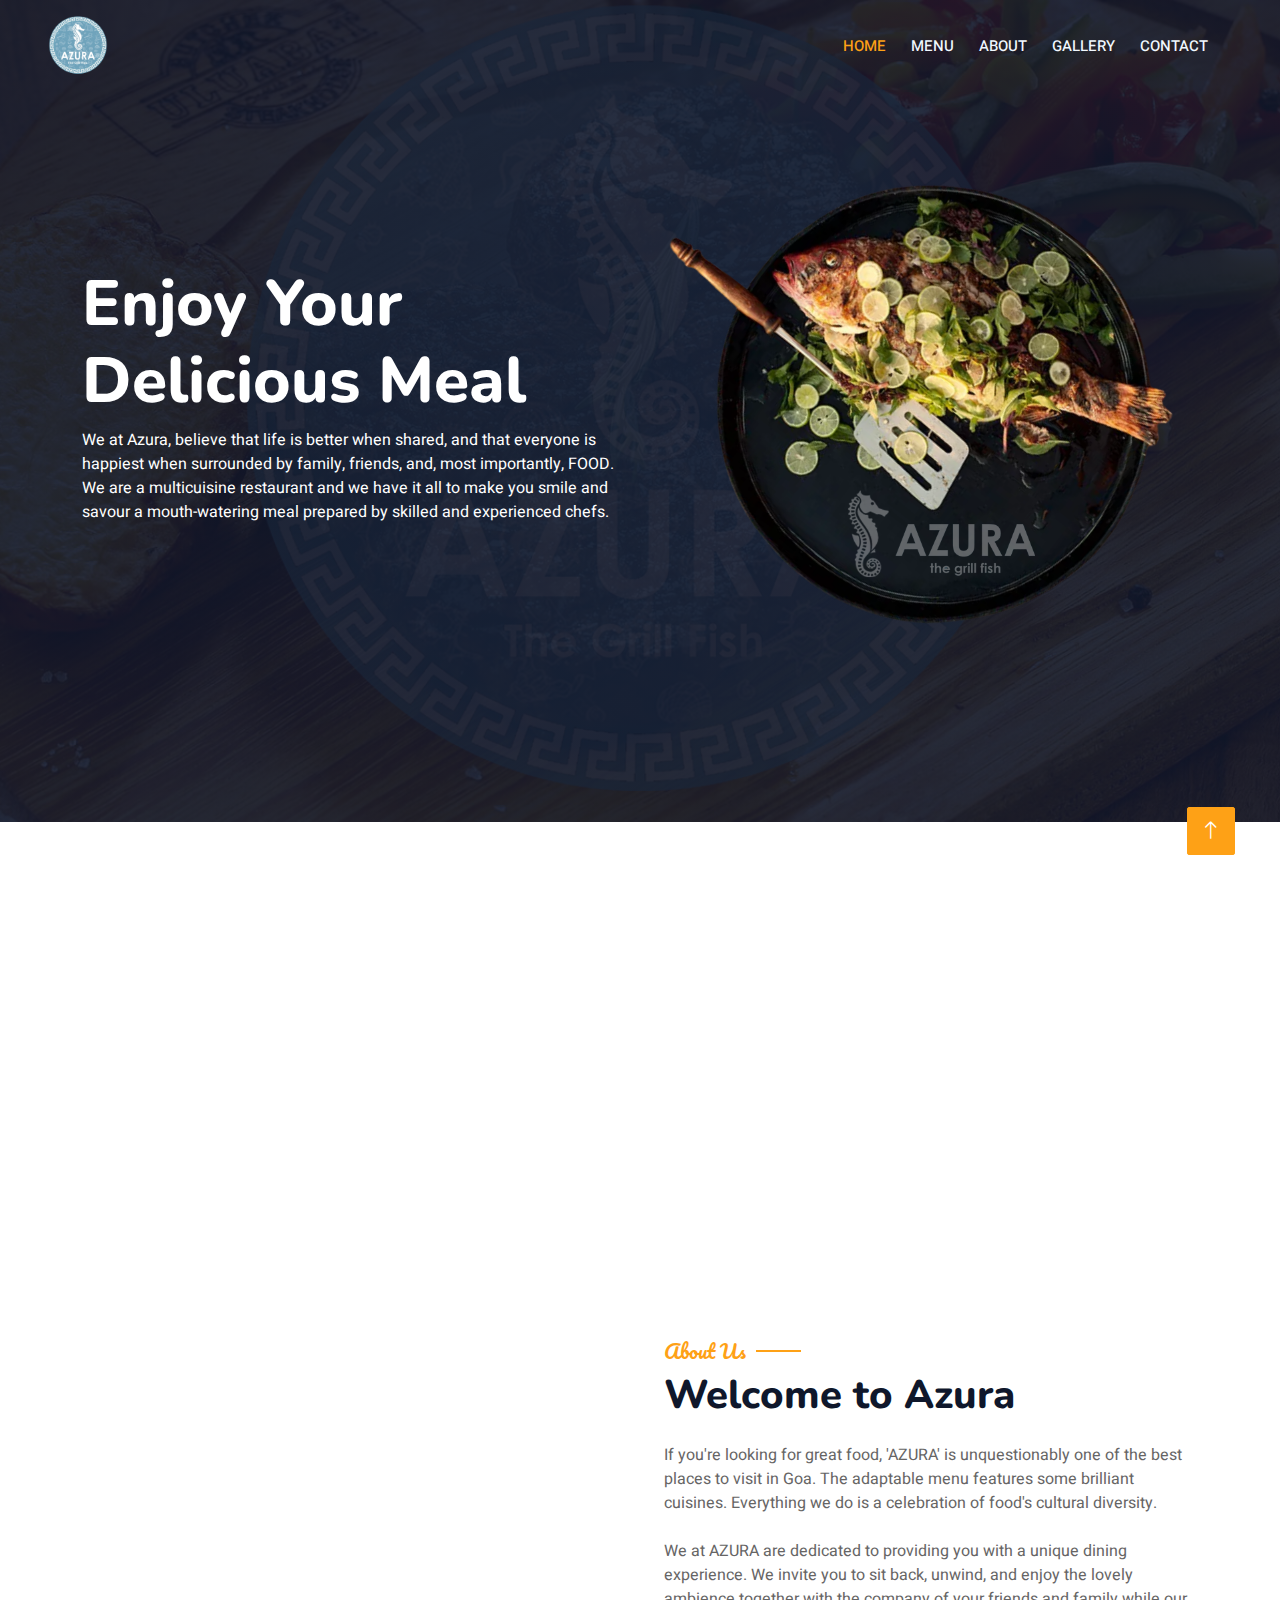
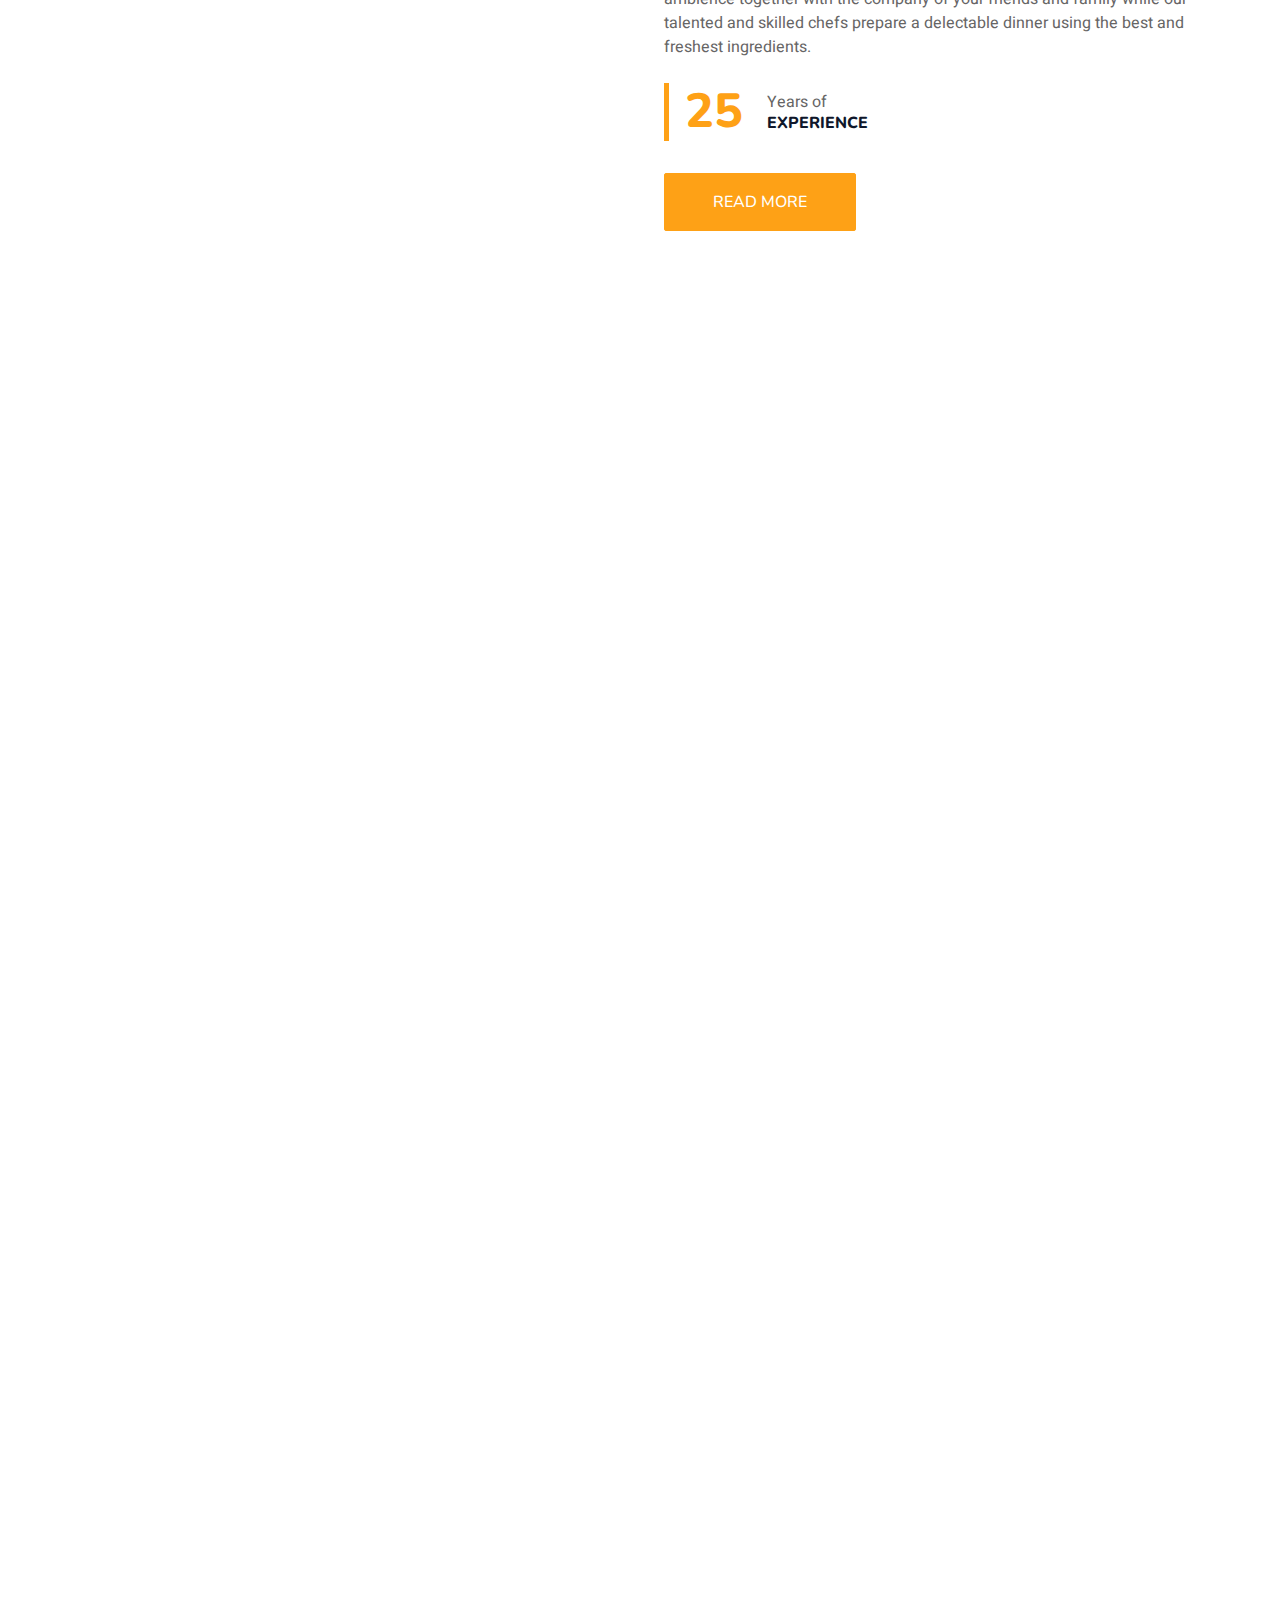
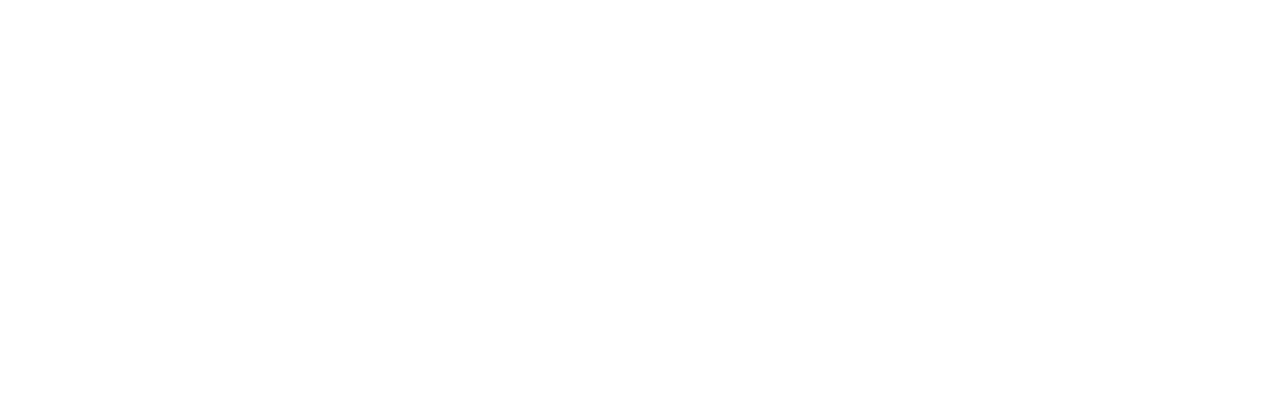
<file: index.html>
<!DOCTYPE html>
<html lang="en">

<head>
    
    <title>Best Resturant in Candolim | Azura The Grill Fish</title>
	<!-- Google tag (gtag.js) -->
	<script async src="https://www.googletagmanager.com/gtag/js?id=AW-11051373935"></script>
	<script>
	  window.dataLayer = window.dataLayer || [];
	  function gtag(){dataLayer.push(arguments);}
	  gtag('js', new Date());

	  gtag('config', 'AW-11051373935');
	</script>
    
    <meta name="keyword" content="azuragoa, azura candolim goa, best restaurant in candolim, best resturant in goa ">
    <meta name="description" content="We at Azura, believe that life is better when shared, and that everyone is happiest when surrounded by family, friends, and, most importantly, FOOD.">
    <meta property="og:image" src="img/logo.jpeg" /> 

    <!-- Favicon -->
    <link href="favicon_io/favicon.ico" rel="icon">

    <!-- Google Web Fonts -->
    <link rel="preconnect" href="https://fonts.googleapis.com">
    <link rel="preconnect" href="https://fonts.gstatic.com" crossorigin>
    <link href="https://fonts.googleapis.com/css2?family=Heebo:wght@400;500;600&family=Nunito:wght@600;700;800&family=Pacifico&display=swap" rel="stylesheet">

    <!-- Icon Font Stylesheet -->
    <link href="https://cdnjs.cloudflare.com/ajax/libs/font-awesome/5.10.0/css/all.min.css" rel="stylesheet">
    <link href="https://cdn.jsdelivr.net/npm/bootstrap-icons@1.4.1/font/bootstrap-icons.css" rel="stylesheet">

    <!-- Libraries Stylesheet -->
    <link href="lib/animate/animate.min.css" rel="stylesheet">
    <link href="lib/owlcarousel/assets/owl.carousel.min.css" rel="stylesheet">
    <link href="lib/tempusdominus/css/tempusdominus-bootstrap-4.min.css" rel="stylesheet" />

    <!-- Customized Bootstrap Stylesheet -->
    <link href="css/bootstrap.min.css" rel="stylesheet">

    <!-- Template Stylesheet -->
    <link href="css/style.css" rel="stylesheet">
</head>

<body>
    <div class=" bg-white p-0">
        <!-- Spinner Start -->
        <div id="spinner" class="show bg-white position-fixed translate-middle w-100 vh-100 top-50 start-50 d-flex align-items-center justify-content-center">
            <div class="spinner-border text-primary" style="width: 3rem; height: 3rem;" role="status">
                <span class="sr-only">Loading...</span>
            </div>
        </div>
        <!-- Spinner End -->


        <!-- Navbar & Hero Start -->
        <div class=" position-relative p-0">
            <nav class="navbar navbar-expand-lg navbar-dark bg-dark px-4 px-lg-5 py-3 py-lg-0">
                <a href="" class="navbar-brand p-0">
                    <!-- <h1 class="text-primary m-0"><i class="fa fa-utensils me-3"></i>Restoran</h1> -->
                    <img src="img/logo.png" alt="Logo">
                </a>
                <button class="navbar-toggler" type="button" data-bs-toggle="collapse" data-bs-target="#navbarCollapse">
                    <span class="fa fa-bars"></span>
                </button>
                <div class="collapse navbar-collapse" id="navbarCollapse">
                    <div class="navbar-nav ms-auto py-0 pe-4">
                        <a href="index.html" class="nav-item nav-link active">Home</a>
                        <a href="menu.html" class="nav-item nav-link">Menu</a>
                        <a href="about.html" class="nav-item nav-link">About</a>
                        <a href="  gallery.html" class="nav-item nav-link">Gallery</a>
                        <!-- <a href="service.html" class="nav-item nav-link">Service</a> -->
                        <div class="nav-item dropdown">
                            <!-- <a href="#" class="nav-link dropdown-toggle" data-bs-toggle="dropdown">Pages</a> -->
                            <div class="dropdown-menu m-0">
                                <a href="booking.html" class="dropdown-item">Booking</a>
                                <a href="team.html" class="dropdown-item">Our Team</a>
                                <a href="testimonial.html" class="dropdown-item">Testimonial</a>
                            </div>
                        </div>
                        <a href="contact.html" class="nav-item nav-link">Contact</a>
                    </div>
                    <!-- <a href="https://www.google.com/maps/reserve/v/dine/c/b1U6dfuIPMU?source=pa&hl=en-IN&gei=UBtdY6SUFbXOz7sPx_2mWA&sourceurl=https://www.google.com/search?q%3Dazura%2Bcandolim%26oq%3Dazura%2Bcandolim%26aqs%3Dchrome.0.69i59j69i60l3.2233j0j1%26sourceid%3Dchrome%26ie%3DUTF-8" class="btn btn-primary py-2 px-4">Book A Table</a> -->
                </div>
            </nav>

            <div class=" py-5 bg-dark hero-header mb-5">
                <div class="container my-5 py-5">
                    <div class="row align-items-center g-5">
                        <div class="col-lg-6 text-center text-lg-start">
                            <h1 class="display-3 text-white animated slideInLeft">Enjoy Your<br>Delicious Meal</h1>
                            <p class="text-white animated slideInLeft mb-4 pb-2">We at Azura, believe that life is better when shared, and that everyone is happiest when surrounded by family, friends, and, most importantly, FOOD. We are a multicuisine restaurant and we have it all to make you smile and savour a mouth-watering meal prepared by skilled and experienced chefs.</p>
                            <!-- <a href="https://www.google.com/maps/reserve/v/dine/c/b1U6dfuIPMU?source=pa&hl=en-IN&gei=UBtdY6SUFbXOz7sPx_2mWA&sourceurl=https://www.google.com/search?q%3Dazura%2Bcandolim%26oq%3Dazura%2Bcandolim%26aqs%3Dchrome.0.69i59j69i60l3.2233j0j1%26sourceid%3Dchrome%26ie%3DUTF-8" class="btn btn-primary py-sm-3 px-sm-5 me-3 animated slideInLeft">Book A Table</a> -->
                        </div>
                        <div class="col-lg-6 text-center text-lg-end overflow-hidden">
                            <img class="img-fluid" src="img/hero.png" alt="">
                        </div>
                    </div>
                </div>
            </div>
        </div>
        <!-- Navbar & Hero End -->


        <!-- Service Start -->
        <div class="container-xxl py-5">
            <div class="container">
                <div class="row g-4">
                    <div class="col-lg-3 col-sm-6 wow fadeInUp" data-wow-delay="0.1s">
                        <div class="service-item rounded pt-3">
                            <div class="p-4">
                                <i class="fa fa-3x  fa-utensils text-primary mb-4"></i>
                                <h5>Quality Food</h5>
                                <p>From appearance to nutritional content, our food has it all, made with quality ingredients and spices to satisfy your preferences.
                                </p>
                            </div>
                        </div>
                    </div>
                    <div class="col-lg-3 col-sm-6 wow fadeInUp" data-wow-delay="0.3s">
                        <div class="service-item rounded pt-3">
                            <div class="p-4">
                                <i class="fa fa-3x fa-user-tie text-primary mb-4"></i>
                                <h5>Chefs</h5>
                                <p>A team of highly qualified, skilled, and experienced chefs who desire to provide the finest dishes to their guests.
                                </p>
                            </div>
                        </div>
                    </div>
                    <div class="col-lg-3 col-sm-6 wow fadeInUp" data-wow-delay="0.5s">
                        <div class="service-item rounded pt-3">
                            <div class="p-4">
                                <i class="fa fa-3x fa-cart-plus text-primary mb-4"></i>
                                <h5>Online Order</h5>
                                <p>Craving for something delicious? Order your favorite and most popular Azura classics, and have it delivered right to your doorstep. 
                                </p>
                            </div>
                        </div>
                    </div>
                    <div class="col-lg-3 col-sm-6 wow fadeInUp" data-wow-delay="0.7s">
                        <div class="service-item rounded pt-3">
                            <div class="p-4">
                                <i class="fa fa-3x fa-user text-primary mb-4"></i>
                                <h5>Service</h5>
                                <p>Azura, your new favourite restaurant, will provide you with nothing less than the highest quality of service.
                                </p>
                            </div>
                        </div>
                    </div>
                </div>
            </div>
        </div>
        <!-- Service End -->


        <!-- About Start -->
        <div class="container-xxl py-5">
            <div class="container">
                <div class="row g-5 align-items-center">
                    <div class="col-lg-6">
                        <div class="row g-3">
                            <div class="col-6 text-start">
                                <img class="img-fluid rounded w-100 wow zoomIn" data-wow-delay="0.1s" src="img/about-1.png">
                            </div>
                            <div class="col-6 text-start">
                                <img class="img-fluid rounded w-75 wow zoomIn" data-wow-delay="0.3s" src="img/about-2.png" style="margin-top: 25%;">
                            </div>
                            <div class="col-6 text-end">
                                <img class="img-fluid rounded w-75 wow zoomIn" data-wow-delay="0.5s" src="img/about-3.jpg">
                            </div>
                            <div class="col-6 text-end">
                                <img class="img-fluid rounded w-100 wow zoomIn" data-wow-delay="0.7s" src="img/about-4.jpg.png">
                            </div>
                        </div>
                    </div>
                    <div class="col-lg-6">
                        <h5 class="section-title ff-secondary text-start text-primary fw-normal">About Us</h5>
                        <h1 class="mb-4">Welcome to Azura</h1>
                        <p class="mb-4">If you're looking for great food, 'AZURA' is unquestionably one of the best places to visit in Goa. The adaptable menu features some brilliant cuisines. Everything we do is a celebration of food's cultural diversity.  
                        </p>
                        <p class="mb-4">We at AZURA are dedicated to providing you with a unique dining experience. We invite you to sit back, unwind, and enjoy the lovely ambience together with the company of your friends and family while our talented and skilled chefs prepare a delectable dinner using the best and freshest ingredients. </p>
                        <div class="row g-4 mb-4">
                            <div class="col-sm-6">
                                <div class="d-flex align-items-center border-start border-5 border-primary px-3">
                                    <h1 class="flex-shrink-0 display-5 text-primary mb-0" data-toggle="counter-up">25</h1>
                                    <div class="ps-4">
                                        <p class="mb-0">Years of</p>
                                        <h6 class="text-uppercase mb-0">Experience</h6>
                                    </div>
                                </div>
                            </div>
                            <div class="col-sm-6">
                                <!-- <div class="d-flex align-items-center border-start border-5 border-primary px-3">
                                    <h1 class="flex-shrink-0 display-5 text-primary mb-0" data-toggle="counter-up">50</h1>
                                    <div class="ps-4">
                                        <p class="mb-0">Popular</p>
                                        <h6 class="text-uppercase mb-0">Master Chefs</h6>
                                    </div>
                                </div> -->
                            </div>
                        </div>
                        <a class="btn btn-primary py-3 px-5 mt-2" href="about.html">Read More</a>
                    </div>
                </div>
            </div>
        </div>
        <!-- About End -->


        <!-- Menu Start -->
        <div class="container-xxl py-5">
            <div class="container">
                <div class="text-center wow fadeInUp" data-wow-delay="0.1s">
                    <h5 class="section-title ff-secondary text-center text-primary fw-normal">Food Menu</h5>
                    <h1 class="mb-5">Most Popular Items</h1>
                </div>
                <div class="tab-class text-center wow fadeInUp" data-wow-delay="0.1s">
                    <ul class="nav nav-pills d-inline-flex justify-content-center border-bottom mb-5">
                        <li class="nav-item">
                            <a class="d-flex align-items-center text-start mx-3 ms-0 pb-3 active" data-bs-toggle="pill" href="#tab-1">
                                <i class="fa fa-pizza-slice fa-2x text-primary"></i>
                                <div class="ps-3">
                                    <small class="text-body">Popular</small>
                                    <h6 class="mt-n1 mb-0">Pizza</h6>
                                </div>
                            </a>
                        </li>
                        <li class="nav-item">
                            <a class="d-flex align-items-center text-start mx-3 pb-3" data-bs-toggle="pill" href="#tab-2">
                                <i class="fa fa-utensils fa-2x text-primary"></i>
                                <div class="ps-3">
                                    <small class="text-body">Small</small>
                                    <h6 class="mt-n1 mb-0">Plates</h6>
                                </div>
                            </a>
                        </li>
                        <li class="nav-item">
                            <a class="d-flex align-items-center text-start mx-3 me-0 pb-3" data-bs-toggle="pill" href="#tab-3">
                                <i class="fa fa-coffee fa-2x text-primary"></i>
                                <div class="ps-3">
                                    <small class="text-body">Lovely</small>
                                    <h6 class="mt-n1 mb-0">Desserts</h6>
                                </div>
                            </a>
                        </li>
                    </ul>
                    <div class="tab-content">
                        <div id="tab-1" class="tab-pane fade show p-0 active">
                            <div class="row g-4">
                                <div class="col-lg-6">
                                    <div class="d-flex align-items-center">
                                        <img class="flex-shrink-0 img-fluid rounded" src="img/menu/Margherita Pizza.jpg" alt="" style="width: 80px;">
                                        <div class="w-100 d-flex flex-column text-start ps-4">
                                            <h5 class="d-flex justify-content-between border-bottom pb-2">
                                                <span>Margherita Pizza</span>
                                                <span class="text-primary">320/-</span>
                                            </h5>
                                            <small class="fst-italic">Delicious Margherita Pizza</small>
                                        </div>
                                    </div>
                                </div>
                                <div class="col-lg-6">
                                    <div class="d-flex align-items-center">
                                        <img class="flex-shrink-0 img-fluid rounded" src="img/menu/Verdura Pizza.png" alt="" style="width: 80px;">
                                        <div class="w-100 d-flex flex-column text-start ps-4">
                                            <h5 class="d-flex justify-content-between border-bottom pb-2">
                                                <span>Verdura Pizza</span>
                                                <span class="text-primary">360/-</span>
                                            </h5>
                                            <small class="fst-italic">Delicious Verdura Pizza</small>
                                        </div>
                                    </div>
                                </div>
                                <div class="col-lg-6">
                                    <div class="d-flex align-items-center">
                                        <img class="flex-shrink-0 img-fluid rounded" src="img/menu/Seafood Pizza.png" alt="" style="width: 80px;">
                                        <div class="w-100 d-flex flex-column text-start ps-4">
                                            <h5 class="d-flex justify-content-between border-bottom pb-2">
                                                <span>Seafood Pizza</span>
                                                <span class="text-primary">500/-</span>
                                            </h5>
                                            <small class="fst-italic">Delicious Seafood Pizza</small>
                                        </div>
                                    </div>
                                </div>
                                <div class="col-lg-6">
                                    <div class="d-flex align-items-center">
                                        <img class="flex-shrink-0 img-fluid rounded" src="img/menu/BBQ Chicken.png" alt="" style="width: 80px;">
                                        <div class="w-100 d-flex flex-column text-start ps-4">
                                            <h5 class="d-flex justify-content-between border-bottom pb-2">
                                                <span>BBQ Chicken/Tikka Pizza</span>
                                                <span class="text-primary">450/-</span>
                                            </h5>
                                            <small class="fst-italic">Delicious BBQ Chicken/Tikka Pizza</small>
                                        </div>
                                    </div>
                                </div>
                                <div class="col-lg-6">
                                    <div class="d-flex align-items-center">
                                        <img class="flex-shrink-0 img-fluid rounded" src="img/menu/Ham & Pineapple Pizza.png" alt="" style="width: 80px;">
                                        <div class="w-100 d-flex flex-column text-start ps-4">
                                            <h5 class="d-flex justify-content-between border-bottom pb-2">
                                                <span>Ham & Pineapple Pizza</span>
                                                <span class="text-primary">500/-</span>
                                            </h5>
                                            <small class="fst-italic">Delicious Ham & Pineapple Pizza</small>
                                        </div>
                                    </div>
                                </div>
                                <div class="col-lg-6">
                                    <div class="d-flex align-items-center">
                                        <img class="flex-shrink-0 img-fluid rounded" src="img/menu/Pepperioni Pizza.png" alt="" style="width: 80px;">
                                        <div class="w-100 d-flex flex-column text-start ps-4">
                                            <h5 class="d-flex justify-content-between border-bottom pb-2">
                                                <span>Pepperioni Pizza</span>
                                                <span class="text-primary">450/-</span>
                                            </h5>
                                            <small class="fst-italic">Delicious Pepperioni Pizza</small>
                                        </div>
                                    </div>
                                </div>
                                <div class="col-lg-6">
                                    <div class="d-flex align-items-center">
                                        <img class="flex-shrink-0 img-fluid rounded" src="img/menu/Choriza Pizza.png" alt="" style="width: 80px;">
                                        <div class="w-100 d-flex flex-column text-start ps-4">
                                            <h5 class="d-flex justify-content-between border-bottom pb-2">
                                                <span>Paneer Tandoori Pizza</span>
                                                <span class="text-primary">450/-</span>
                                            </h5>
                                            <small class="fst-italic">Delicious Paneer Tandoori Pizza</small>
                                        </div>
                                    </div>
                                </div>
                                <div class="col-lg-6">
                                    <div class="d-flex align-items-center">
                                        <img class="flex-shrink-0 img-fluid rounded" src="img/menu/Mushroom Pizza.png" alt="" style="width: 80px;">
                                        <div class="w-100 d-flex flex-column text-start ps-4">
                                            <h5 class="d-flex justify-content-between border-bottom pb-2">
                                                <span>Mushroom Pizza</span>
                                                <span class="text-primary">400/-</span>
                                            </h5>
                                            <small class="fst-italic">Delicious Mushroom Pizza</small>
                                        </div>
                                    </div>
                                </div>
                            </div>
                        </div>
                        <div id="tab-2" class="tab-pane fade show p-0">
                            <div class="row g-4">
                                <div class="col-lg-6">
                                    <div class="d-flex align-items-center">
                                        <img class="flex-shrink-0 img-fluid rounded" src="img/menu/Calamari Tuscany.png" alt="" style="width: 80px;">
                                        <div class="w-100 d-flex flex-column text-start ps-4">
                                            <h5 class="d-flex justify-content-between border-bottom pb-2">
                                                <span>Calamari Tuscany</span>
                                                <span class="text-primary">390/-</span>
                                            </h5>
                                            <small class="fst-italic">Delicious Calamari Tuscany </small>
                                        </div>
                                    </div>
                                </div>
                                <div class="col-lg-6">
                                    <div class="d-flex align-items-center">
                                        <img class="flex-shrink-0 img-fluid rounded" src="img/menu/Wings Diablo.png" alt="" style="width: 80px;">
                                        <div class="w-100 d-flex flex-column text-start ps-4">
                                            <h5 class="d-flex justify-content-between border-bottom pb-2">
                                                <span>Char Grilled Tenderloin Kebobs</span>
                                                <span class="text-primary">390/-</span>
                                            </h5>
                                            <small class="fst-italic">Delicious Char Grilled Tenderloin Kebobs</small>
                                        </div>
                                    </div>
                                </div>
                                <div class="col-lg-6">
                                    <div class="d-flex align-items-center">
                                        <img class="flex-shrink-0 img-fluid rounded" src="img/menu/Golden Fried Prawns.png" alt="" style="width: 80px;">
                                        <div class="w-100 d-flex flex-column text-start ps-4">
                                            <h5 class="d-flex justify-content-between border-bottom pb-2">
                                                <span>Golden Fried Prawns</span>
                                                <span class="text-primary">280/-</span>
                                            </h5>
                                            <small class="fst-italic">Delicious Golden Fried Prawns</small>
                                        </div>
                                    </div>
                                </div>
                                <div class="col-lg-6">
                                    <div class="d-flex align-items-center">
                                        <img class="flex-shrink-0 img-fluid rounded" src="img/menu/Trio Of Bruschetta.png" alt="" style="width: 80px;">
                                        <div class="w-100 d-flex flex-column text-start ps-4">
                                            <h5 class="d-flex justify-content-between border-bottom pb-2">
                                                <span>Trio Of Bruschetta</span>
                                                <span class="text-primary">300/-</span>
                                            </h5>
                                            <small class="fst-italic">Delicious Trio Of Bruschetta</small>
                                        </div>
                                    </div>
                                </div>
                                <div class="col-lg-6">
                                    <div class="d-flex align-items-center">
                                        <img class="flex-shrink-0 img-fluid rounded" src="img/menu/Prawns Cocktail.png" alt="" style="width: 80px;">
                                        <div class="w-100 d-flex flex-column text-start ps-4">
                                            <h5 class="d-flex justify-content-between border-bottom pb-2">
                                                <span>Prawns Cocktail</span>
                                                <span class="text-primary">400/-</span>
                                            </h5>
                                            <small class="fst-italic">Delicious Prawns Cocktail</small>
                                        </div>
                                    </div>
                                </div>
                                <div class="col-lg-6">
                                    <div class="d-flex align-items-center">
                                        <img class="flex-shrink-0 img-fluid rounded" src="img/menu/Vegetable Fritters.png" alt="" style="width: 80px;">
                                        <div class="w-100 d-flex flex-column text-start ps-4">
                                            <h5 class="d-flex justify-content-between border-bottom pb-2">
                                                <span>Vegetable Fritters</span>
                                                <span class="text-primary">290/-</span>
                                            </h5>
                                            <small class="fst-italic">Delicious Vegetable Fritters</small>
                                        </div>
                                    </div>
                                </div>
                                <div class="col-lg-6">
                                    <div class="d-flex align-items-center">
                                        <img class="flex-shrink-0 img-fluid rounded" src="img/menu/Chicken Souvlaki.png" alt="" style="width: 80px;">
                                        <div class="w-100 d-flex flex-column text-start ps-4">
                                            <h5 class="d-flex justify-content-between border-bottom pb-2">
                                                <span>Chicken Souvlaki</span>
                                                <span class="text-primary">290/- </span>
                                            </h5>
                                            <small class="fst-italic">Delicious Chicken Souvlaki</small>
                                        </div>
                                    </div>
                                </div>
                                <div class="col-lg-6">
                                    <div class="d-flex align-items-center">
                                        <img class="flex-shrink-0 img-fluid rounded" src="img/menu/Patatas Bravas.png" alt="" style="width: 80px;">
                                        <div class="w-100 d-flex flex-column text-start ps-4">
                                            <h5 class="d-flex justify-content-between border-bottom pb-2">
                                                <span>Patatas Bravas</span>
                                                <span class="text-primary">350/-</span>
                                            </h5>
                                            <small class="fst-italic">Delicious Patatas Bravas</small>
                                        </div>
                                    </div>
                                </div>
                            </div>
                        </div>
                        <div id="tab-3" class="tab-pane fade show p-0">
                            <div class="row g-4">
                                <div class="col-lg-6">
                                    <div class="d-flex align-items-center">
                                        <img class="flex-shrink-0 img-fluid rounded" src="img/menu/Ice Cream Scoop.png" alt="" style="width: 80px;">
                                        <div class="w-100 d-flex flex-column text-start ps-4">
                                            <h5 class="d-flex justify-content-between border-bottom pb-2">
                                                <span>Ice Cream Scoop</span>
                                                <span class="text-primary">110/-</span>
                                            </h5>
                                            <small class="fst-italic">Delicious Ice Cream Scoop</small>
                                        </div>
                                    </div>
                                </div>
                                <div class="col-lg-6">
                                    <div class="d-flex align-items-center">
                                        <img class="flex-shrink-0 img-fluid rounded" src="img/menu/Bebinca With Ice Cream.png" alt="" style="width: 80px;">
                                        <div class="w-100 d-flex flex-column text-start ps-4">
                                            <h5 class="d-flex justify-content-between border-bottom pb-2">
                                                <span>Bebinca With Ice Cream</span>
                                                <span class="text-primary">210/-</span>
                                            </h5>
                                            <small class="fst-italic">Delicious Bebinca With Ice Cream</small>
                                        </div>
                                    </div>
                                </div>
                                <div class="col-lg-6">
                                    <div class="d-flex align-items-center">
                                        <img class="flex-shrink-0 img-fluid rounded" src="img/menu/Chocolate Brownie with Ice Cream.png" alt="" style="width: 80px;">
                                        <div class="w-100 d-flex flex-column text-start ps-4">
                                            <h5 class="d-flex justify-content-between border-bottom pb-2">
                                                <span>Chocolate Brownie with Ice Cream</span>
                                                <span class="text-primary">170/-</span>
                                            </h5>
                                            <small class="fst-italic">Delicious Chocolate Brownie with Ice Cream</small>
                                        </div>
                                    </div>
                                </div>
                                <div class="col-lg-6">
                                    <div class="d-flex align-items-center">
                                        <img class="flex-shrink-0 img-fluid rounded" src="img/menu/Mud Pie with Ice Cream.png" alt="" style="width: 80px;">
                                        <div class="w-100 d-flex flex-column text-start ps-4">
                                            <h5 class="d-flex justify-content-between border-bottom pb-2">
                                                <span>Mud Pie with Ice Cream</span>
                                                <span class="text-primary">170/-</span>
                                            </h5>
                                            <small class="fst-italic">Delicious Mud Pie with Ice Cream</small>
                                        </div>
                                    </div>
                                </div>
                                <div class="col-lg-6">
                                    <div class="d-flex align-items-center">
                                        <img class="flex-shrink-0 img-fluid rounded" src="img/menu/Creme Caramel.png" alt="" style="width: 80px;">
                                        <div class="w-100 d-flex flex-column text-start ps-4">
                                            <h5 class="d-flex justify-content-between border-bottom pb-2">
                                                <span>Creme Caramel</span>
                                                <span class="text-primary">100/-</span>
                                            </h5>
                                            <small class="fst-italic">Delicious Creme Caramel</small>
                                        </div>
                                    </div>
                                </div>
                                <div class="col-lg-6">
                                    <div class="d-flex align-items-center">
                                        <img class="flex-shrink-0 img-fluid rounded" src="img/menu/Banana Split.png" alt="" style="width: 80px;">
                                        <div class="w-100 d-flex flex-column text-start ps-4">
                                            <h5 class="d-flex justify-content-between border-bottom pb-2">
                                                <span>Banana Split</span>
                                                <span class="text-primary">120/-</span>
                                            </h5>
                                            <small class="fst-italic">Delicious Banana Split</small>
                                        </div>
                                    </div>
                                </div>
                                <div class="col-lg-6">
                                    <div class="d-flex align-items-center">
                                        <img class="flex-shrink-0 img-fluid rounded" src="img/menu/Chocolate Ecstasy.png" alt="" style="width: 80px;">
                                        <div class="w-100 d-flex flex-column text-start ps-4">
                                            <h5 class="d-flex justify-content-between border-bottom pb-2">
                                                <span>Chocolate Ecstasy </span>
                                                <span class="text-primary">270/-</span>
                                            </h5>
                                            <small class="fst-italic">Delicious Chocolate Ecstasy</small>
                                        </div>
                                    </div>
                                </div>
                                <div class="col-lg-6">
                                    <div class="d-flex align-items-center">
                                        <img class="flex-shrink-0 img-fluid rounded" src="img/menu/Mango Panna Cotta.png" alt="" style="width: 80px;">
                                        <div class="w-100 d-flex flex-column text-start ps-4">
                                            <h5 class="d-flex justify-content-between border-bottom pb-2">
                                                <span>Bebinca With Ice Cream</span>
                                                <span class="text-primary">210/-</span>
                                            </h5>
                                            <small class="fst-italic">Delicious Bebinca With Ice Cream</small>
                                        </div>
                                    </div>
                                </div>
                            </div>
                        </div>
                    </div>
                </div>
            </div>
        </div>
        <!-- Menu End -->
        <div class="text-center wow">
            <small class="fst-italic">We do not Levy any "Service Charges"   <br>  Goa Government Taxes as applicable GST & VAT</small>
        </div>


        <!-- Reservation Start -->
        <!-- <div class="container-xxl py-5 px-0 wow fadeInUp" data-wow-delay="0.1s">
            <div class="row g-0">
                <div class="col-md-6">
                    <div class="video">
                        <button type="button" class="btn-play" data-bs-toggle="modal" data-src="https://www.youtube.com/embed/DWRcNpR6Kdc" data-bs-target="#videoModal">
                            <span></span>
                        </button>
                    </div>
                </div>
                <div class="col-md-6 bg-dark d-flex align-items-center">
                    <div class="p-5 wow fadeInUp" data-wow-delay="0.2s">
                        <h5 class="section-title ff-secondary text-start text-primary fw-normal">Reservation</h5>
                        <h1 class="text-white mb-4">Book A Table Online</h1>
                        <form>
                            <div class="row g-3">
                                <div class="col-md-6">
                                    <div class="form-floating">
                                        <input type="text" class="form-control" id="name" placeholder="Your Name">
                                        <label for="name">Your Name</label>
                                    </div>
                                </div>
                                <div class="col-md-6">
                                    <div class="form-floating">
                                        <input type="email" class="form-control" id="email" placeholder="Your Email">
                                        <label for="email">Your Email</label>
                                    </div>
                                </div>
                                <div class="col-md-6">
                                    <div class="form-floating date" id="date3" data-target-input="nearest">
                                        <input type="text" class="form-control datetimepicker-input" id="datetime" placeholder="Date & Time" data-target="#date3" data-toggle="datetimepicker" />
                                        <label for="datetime">Date & Time</label>
                                    </div>
                                </div>
                                <div class="col-md-6">
                                    <div class="form-floating">
                                        <select class="form-select" id="select1">
                                          <option value="1">People 1</option>
                                          <option value="2">People 2</option>
                                          <option value="3">People 3</option>
                                        </select>
                                        <label for="select1">No Of People</label>
                                      </div>
                                </div>
                                <div class="col-12">
                                    <div class="form-floating">
                                        <textarea class="form-control" placeholder="Special Request" id="message" style="height: 100px"></textarea>
                                        <label for="message">Special Request</label>
                                    </div>
                                </div>
                                <div class="col-12">
                                    <button class="btn btn-primary w-100 py-3" type="submit">Book Now</button>
                                </div>
                            </div>
                        </form>
                    </div>
                </div>
            </div>
        </div> -->

        <!-- <div class="modal fade" id="videoModal" tabindex="-1" aria-labelledby="exampleModalLabel" aria-hidden="true">
            <div class="modal-dialog">
                <div class="modal-content rounded-0">
                    <div class="modal-header">
                        <h5 class="modal-title" id="exampleModalLabel">Youtube Video</h5>
                        <button type="button" class="btn-close" data-bs-dismiss="modal" aria-label="Close"></button>
                    </div>
                    <div class="modal-body"> -->
                        <!-- 16:9 aspect ratio -->
                        <!-- <div class="ratio ratio-16x9">
                            <iframe class="embed-responsive-item" src="" id="video" allowfullscreen allowscriptaccess="always"
                                allow="autoplay"></iframe>
                        </div>
                    </div>
                </div>
            </div>
        </div> -->
        <!-- Reservation Start -->


        <!-- Team Start -->
        <!-- <div class="container-xxl pt-5 pb-3">
            <div class="container">
                <div class="text-center wow fadeInUp" data-wow-delay="0.1s">
                    <h5 class="section-title ff-secondary text-center text-primary fw-normal">Team Members</h5>
                    <h1 class="mb-5">Our Master Chefs</h1>
                </div>
                <div class="row g-4">
                    <div class="col-lg-3 col-md-6 wow fadeInUp" data-wow-delay="0.1s">
                        <div class="team-item text-center rounded overflow-hidden">
                            <div class="rounded-circle overflow-hidden m-4">
                                <img class="img-fluid" src="img/team-1.jpg" alt="">
                            </div>
                            <h5 class="mb-0">Full Name</h5>
                            <small>Designation</small>
                            <div class="d-flex justify-content-center mt-3">
                                <a class="btn btn-square btn-primary mx-1" href=""><i class="fab fa-facebook-f"></i></a>
                                <a class="btn btn-square btn-primary mx-1" href=""><i class="fab fa-twitter"></i></a>
                                <a class="btn btn-square btn-primary mx-1" href=""><i class="fab fa-instagram"></i></a>
                            </div>
                        </div>
                    </div>
                    <div class="col-lg-3 col-md-3 wow fadeInUp" data-wow-delay="0.3s">
                        <div class="team-item text-center overflow-hidden">
                            <div class=" overflow-hidden m-3">
                                <img class="img-fluid" src="img/team-2.jpg" alt="">
                            </div>
                            
                            <!-- <div class="d-flex justify-content-center mt-3">
                                <a class="btn btn-square btn-primary mx-1" href=""><i class="fab fa-facebook-f"></i></a>
                                <a class="btn btn-square btn-primary mx-1" href=""><i class="fab fa-twitter"></i></a>
                                <a class="btn btn-square btn-primary mx-1" href=""><i class="fab fa-instagram"></i></a>
                            </div> -->
                        <!-- </div>
                    </div>
                    <div class="col-lg-3 col-md-6 wow fadeInUp" data-wow-delay="0.5s">
                        <div class="team-item text-center rounded overflow-hidden">
                            <div class="rounded-circle overflow-hidden m-4">
                                <img class="img-fluid" src="img/team-3.jpg" alt="">
                            </div>
                            <h5 class="mb-0">Full Name</h5>
                            <small>Designation</small>
                            <div class="d-flex justify-content-center mt-3">
                                <a class="btn btn-square btn-primary mx-1" href=""><i class="fab fa-facebook-f"></i></a>
                                <a class="btn btn-square btn-primary mx-1" href=""><i class="fab fa-twitter"></i></a>
                                <a class="btn btn-square btn-primary mx-1" href=""><i class="fab fa-instagram"></i></a>
                            </div>
                        </div>
                    </div>
                    <div class="col-lg-3 col-md-6 wow fadeInUp" data-wow-delay="0.7s">
                        <div class="team-item text-center rounded overflow-hidden">
                            <div class="rounded-circle overflow-hidden m-4">
                                <img class="img-fluid" src="img/team-4.jpg" alt="">
                            </div>
                            <h5 class="mb-0">Full Name</h5>
                            <small>Designation</small>
                            <div class="d-flex justify-content-center mt-3">
                                <a class="btn btn-square btn-primary mx-1" href=""><i class="fab fa-facebook-f"></i></a>
                                <a class="btn btn-square btn-primary mx-1" href=""><i class="fab fa-twitter"></i></a>
                                <a class="btn btn-square btn-primary mx-1" href=""><i class="fab fa-instagram"></i></a>
                            </div>
                        </div>
                    </div>
                </div>
            </div>
        </div> -->
        <!-- Team End -->


        <!-- Testimonial Start -->
        <div class="container-xxl py-5 wow fadeInUp" data-wow-delay="0.1s">
            <div class="container">
                <div class="text-center">
                    <h5 class="section-title ff-secondary text-center text-primary fw-normal">Testimonial</h5>
                    <h1 class="mb-5">Our Clients Say!!!</h1>
                </div>
                <div class="owl-carousel testimonial-carousel">
                    <div class="testimonial-item bg-transparent border rounded p-4">
                        <i class="fa fa-quote-left fa-2x text-primary mb-3"></i>
                        <p>This place is great!  The atmosphere is very welcoming and charming.The food is always fantastic with great service. the staff is also really friendly.</p>
                        <div class="d-flex align-items-center">
                            <img class="img-fluid flex-shrink-0 rounded-circle" src="img/testimonial-1.jpg" style="width: 50px; height: 50px;">
                            <div class="ps-3">
                                <h5 class="mb-1">Melissa Fernandes</h5>
                                <!-- <small>Profession</small> -->
                            </div>
                        </div>
                    </div>
                    <div class="testimonial-item bg-transparent border rounded p-4">
                        <i class="fa fa-quote-left fa-2x text-primary mb-3"></i>
                        <p>Hands down- The best restaurant I’ve tried in Goa. The crab roast was out of this world. The seafood platter and the pork vindaloo Rice was amazing as well. A must visit for every foodie!</p>
                        <div class="d-flex align-items-center">
                            <img class="img-fluid flex-shrink-0 rounded-circle" src="img/testimonial-2.jpg" style="width: 50px; height: 50px;">
                            <div class="ps-3">
                                <h5 class="mb-1">
                                    Pete Jaison</h5>
                                <!-- <small>Profession</small> -->
                            </div>
                        </div>
                    </div>
                    <div class="testimonial-item bg-transparent border rounded p-4">
                        <i class="fa fa-quote-left fa-2x text-primary mb-3"></i>
                        <p>The food is amazing! I’m sad we discovered this restaurant on our last day in Goa, we would have come here more often. The staff is very friendly. We can truly recommend this restaurant!</p>
                        <div class="d-flex align-items-center">
                            <img class="img-fluid flex-shrink-0 rounded-circle" src="img/testimonial-3.jpg" style="width: 50px; height: 50px;">
                            <div class="ps-3">
                                <h5 class="mb-1">Luisa Wassmann</h5>
                                <!-- <small>Profession</small> -->
                            </div>
                        </div>
                    </div>
                    <div class="testimonial-item bg-transparent border rounded p-4">
                        <i class="fa fa-quote-left fa-2x text-primary mb-3"></i>
                        <p>I love this place, food is so fresh and tasty.. in my last two trips I had multiple meals here.. staff is very kind and helpful.. all the waiting staff treats u so well..</p>
                        <div class="d-flex align-items-center">
                            <img class="img-fluid flex-shrink-0 rounded-circle" src="img/testimonial-4.jpg" style="width: 50px; height: 50px;">
                            <div class="ps-3">
                                <h5 class="mb-1">Krishana Murti</h5>
                                <!-- <small>Profession</small> -->
                            </div>
                        </div>
                    </div>
                </div>
            </div>
        </div>
        <!-- Testimonial End -->
  <!-- Footer Start -->
        <div class="container-fluid bg-dark text-light footer pt-5 mt-5 wow fadeIn" data-wow-delay="0.1s">
            <div class="container py-5">
                <div class="row g-5">
                    <div class="col-lg-3 col-md-6">
                        <h4 class="section-title ff-secondary text-start text-primary fw-normal mb-4">Company</h4>
                        <a class="btn btn-link" href="">About Us</a>
                        <a class="btn btn-link" href="">Contact Us</a>
                        <!-- <a class="btn btn-link" href="">Reservation</a> -->
                        <a class="btn btn-link" href="">Privacy Policy</a>
                        <a class="btn btn-link" href="">Terms & Condition</a>
                    </div>
                    <div class="col-lg-3 col-md-6">
                        <h4 class="section-title ff-secondary text-start text-primary fw-normal mb-4">Contact</h4>
                        <p class="mb-2"><i class="fa fa-map-marker-alt me-3"></i>Murrod Vaddo, Candolim, Goa</p>
                        <p class="mb-2"><i class="fa fa-phone-alt me-3"></i>+91 9011046591</p>
                        <p class="mb-2"><i class="fa fa-envelope me-3"></i>vanvas2121@gmail.com</p>
                        <div class="d-flex pt-2">
                            <a class="btn btn-outline-light btn-social" href="https://www.instagram.com/azura.goa/"><i class="fab fa-instagram"></i></a>
                            <a class="btn btn-outline-light btn-social" href="https://www.facebook.com/azura.goa/"><i class="fab fa-facebook-f"></i></a>
                            <!-- <a class="btn btn-outline-light btn-social" href=""><i class="fab fa-youtube"></i></a> -->
                            <!-- <a class="btn btn-outline-light btn-social" href=""><i class="fab fa-linkedin-in"></i></a> -->
                        </div>
                    </div>
                    <div class="col-lg-3 col-md-6">
                        <h4 class="section-title ff-secondary text-start text-primary fw-normal mb-4">Opening</h4>
                        <h5 class="text-light fw-normal">Monday - Saturday</h5>
                        <p>12:00 - 11:30 PM</p>
                        <h5 class="text-light fw-normal">Sunday</h5>
                        <p>12:00 - 11:30 PM</p>
                    </div>
                    <div class="col-lg-3 col-md-6">
                        <h4 class="section-title ff-secondary text-start text-primary fw-normal mb-4">Newsletter</h4>
                        <!-- <p>Dolor amet sit justo amet elitr clita ipsum elitr est.</p> -->
                        <div class="position-relative mx-auto" style="max-width: 400px;">
                            <input class="form-control border-primary w-100 py-3 ps-4 pe-5" type="text" placeholder="Your email">
                            <button type="button" class="btn btn-primary py-2 position-absolute top-0 end-0 mt-2 me-2">SignUp</button>
                        </div>
                    </div>
                </div>
            </div>
            <div class="container">
                <div class="copyright">
                    <div class="row">
                        <div class="col-md-6 text-center text-md-start mb-3 mb-md-0">
                            &copy; <a class="border-bottom" href="#">Azura</a>, All Right Reserved. 
							
							<!--/*** This template is free as long as you keep the footer author’s credit link/attribution link/backlink. If you'd like to use the template without the footer author’s credit link/attribution link/backlink, you can purchase the Credit Removal License from "https://htmlcodex.com/credit-removal". Thank you for your support. ***/-->
							
                        </div>
                        <div class="col-md-6 text-center text-md-end">
                            <div class="footer-menu">
                                <a href="">Home</a>
                                <a href="">Cookies</a>
                                <a href="">Help</a>
                                <a href="">FQAs</a>
                            </div>
                        </div>
                    </div>
                </div>
            </div>
        </div>
        <!-- Footer End -->


        <!-- Back to Top -->
        <a href="#" class="btn btn-lg btn-primary btn-lg-square back-to-top"><i class="bi bi-arrow-up"></i></a>
    </div>

    <!-- JavaScript Libraries -->
    <script src="https://code.jquery.com/jquery-3.4.1.min.js"></script>
    <script src="https://cdn.jsdelivr.net/npm/bootstrap@5.0.0/dist/js/bootstrap.bundle.min.js"></script>
    <script src="lib/wow/wow.min.js"></script>
    <script src="lib/easing/easing.min.js"></script>
    <script src="lib/waypoints/waypoints.min.js"></script>
    <script src="lib/counterup/counterup.min.js"></script>
    <script src="lib/owlcarousel/owl.carousel.min.js"></script>
    <script src="lib/tempusdominus/js/moment.min.js"></script>
    <script src="lib/tempusdominus/js/moment-timezone.min.js"></script>
    <script src="lib/tempusdominus/js/tempusdominus-bootstrap-4.min.js"></script>

    <!-- Template Javascript -->
    <script src="js/main.js"></script>
</body>

</html>
</file>
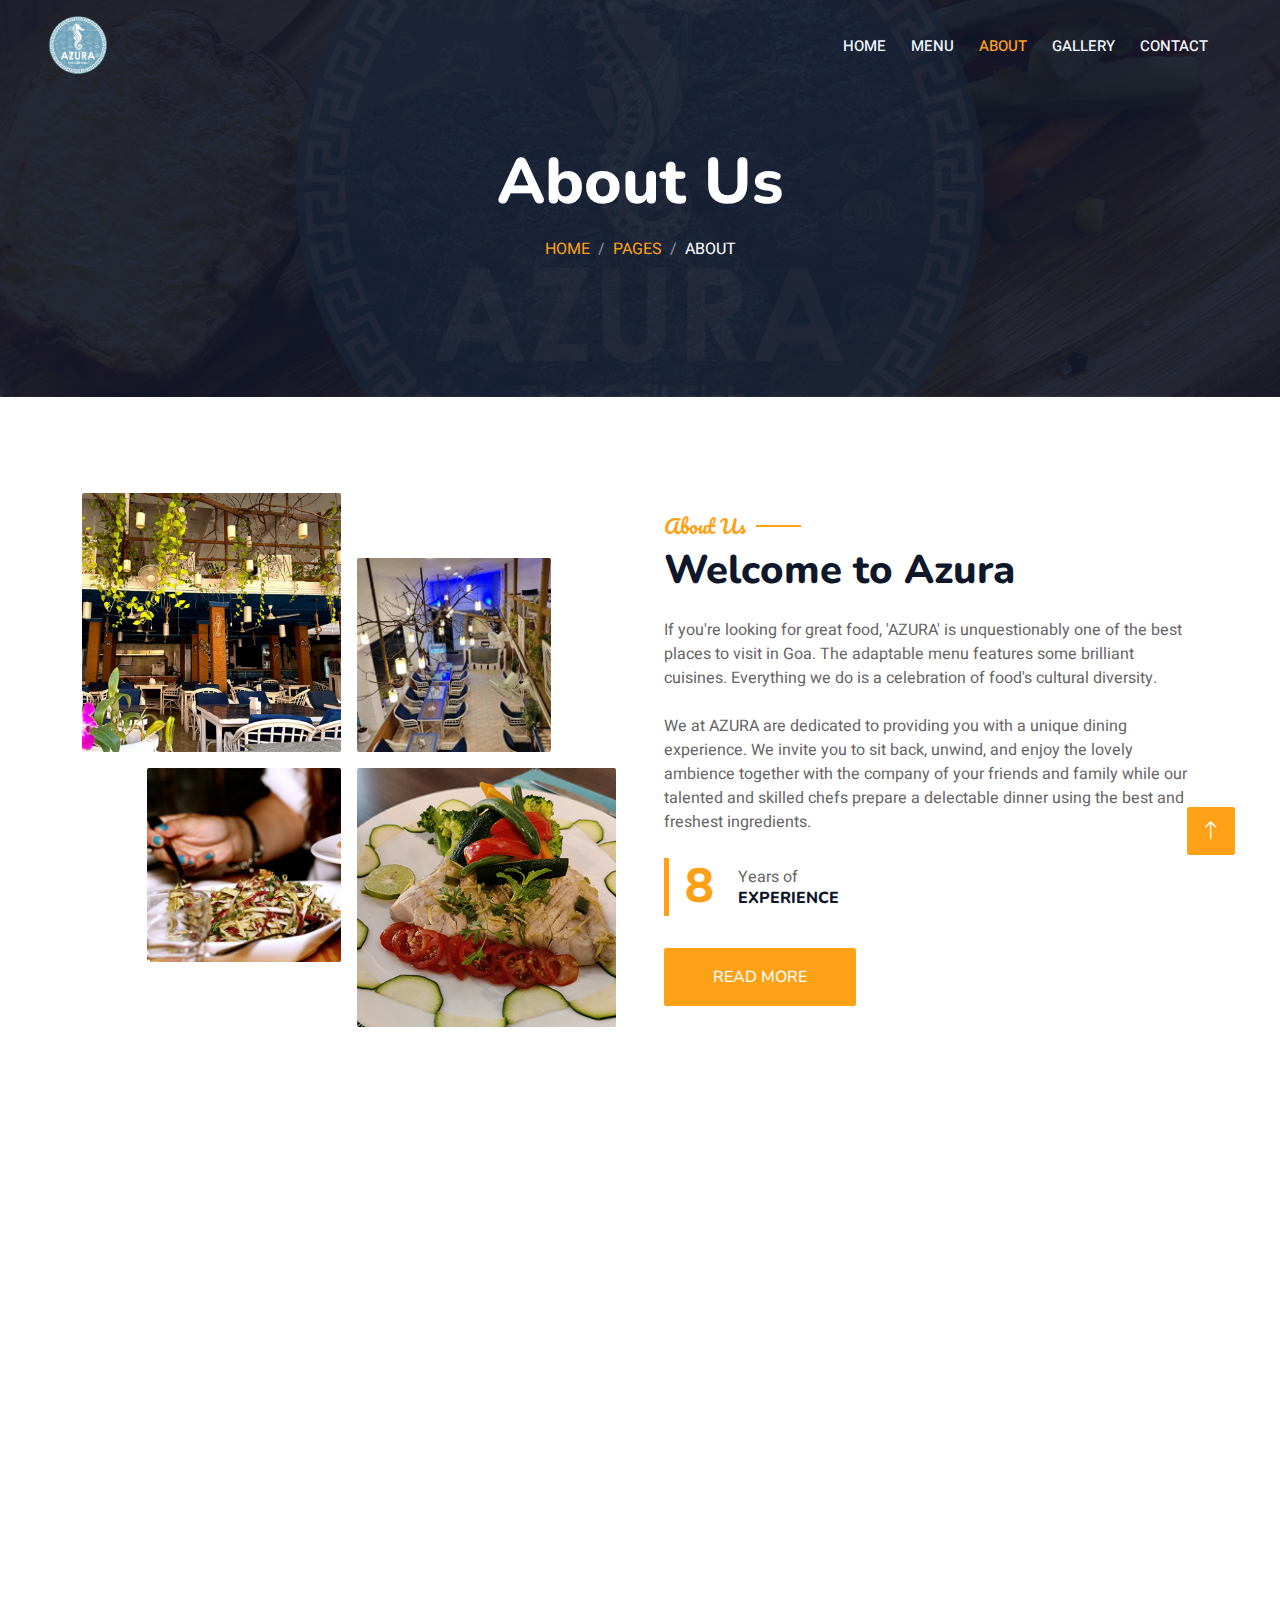
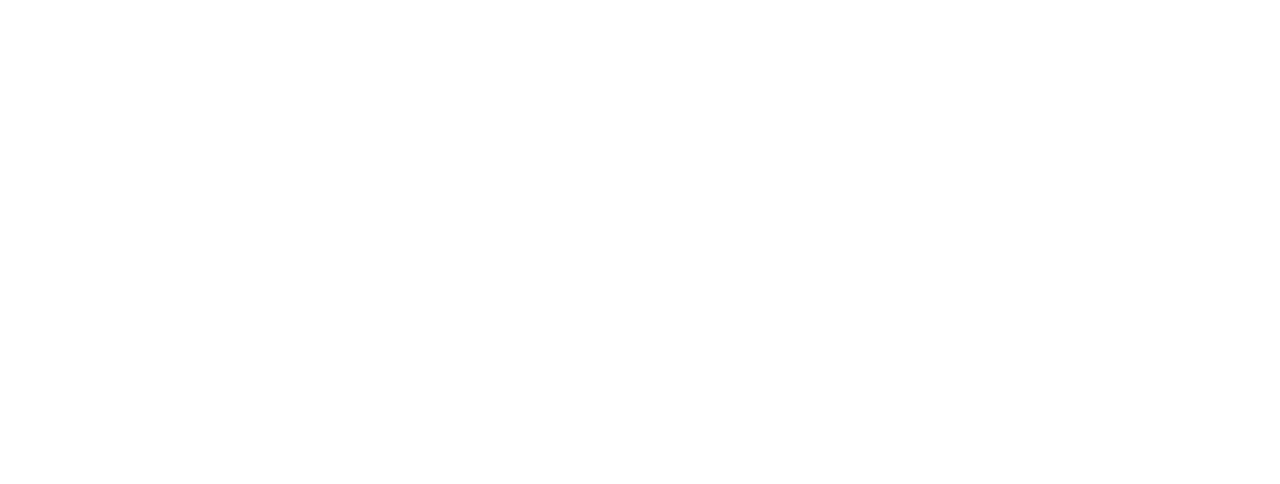
<file: about.html>
<!DOCTYPE html>
<html lang="en">

<head>
    
    <title>Best Resturant in Candolim | Azura The Grill Fish</title>
	<!-- Google tag (gtag.js) -->
	<script async src="https://www.googletagmanager.com/gtag/js?id=AW-11051373935"></script>
	<script>
	  window.dataLayer = window.dataLayer || [];
	  function gtag(){dataLayer.push(arguments);}
	  gtag('js', new Date());

	  gtag('config', 'AW-11051373935');
	</script>
    
    <meta name="keyword" content="azuragoa, azura candolim goa, best restaurant in candolim, best resturant in goa ">
    <meta name="description" content="We at Azura, believe that life is better when shared, and that everyone is happiest when surrounded by family, friends, and, most importantly, FOOD.">
    <meta property="og:image" src="img/logo.jpeg" /> 

    <!-- Favicon -->
    <link href="favicon_io/favicon.ico" rel="icon">

    <!-- Google Web Fonts -->
    <link rel="preconnect" href="https://fonts.googleapis.com">
    <link rel="preconnect" href="https://fonts.gstatic.com" crossorigin>
    <link href="https://fonts.googleapis.com/css2?family=Heebo:wght@400;500;600&family=Nunito:wght@600;700;800&family=Pacifico&display=swap" rel="stylesheet">

    <!-- Icon Font Stylesheet -->
    <link href="https://cdnjs.cloudflare.com/ajax/libs/font-awesome/5.10.0/css/all.min.css" rel="stylesheet">
    <link href="https://cdn.jsdelivr.net/npm/bootstrap-icons@1.4.1/font/bootstrap-icons.css" rel="stylesheet">

    <!-- Libraries Stylesheet -->
    <link href="lib/animate/animate.min.css" rel="stylesheet">
    <link href="lib/owlcarousel/assets/owl.carousel.min.css" rel="stylesheet">
    <link href="lib/tempusdominus/css/tempusdominus-bootstrap-4.min.css" rel="stylesheet" />

    <!-- Customized Bootstrap Stylesheet -->
    <link href="css/bootstrap.min.css" rel="stylesheet">

    <!-- Template Stylesheet -->
    <link href="css/style.css" rel="stylesheet">
</head>


<body>
    <div class=" bg-white p-0">
        <!-- Spinner Start -->
        <div id="spinner" class="show bg-white position-fixed translate-middle w-100 vh-100 top-50 start-50 d-flex align-items-center justify-content-center">
            <div class="spinner-border text-primary" style="width: 3rem; height: 3rem;" role="status">
                <span class="sr-only">Loading...</span>
            </div>
        </div>
        <!-- Spinner End -->


        <!-- Navbar & Hero Start -->
        <div class=" position-relative p-0">
            <nav class="navbar navbar-expand-lg navbar-dark bg-dark px-4 px-lg-5 py-3 py-lg-0">
                <a href="" class="navbar-brand p-0">
                    <!-- <h1 class="text-primary m-0"><i class="fa fa-utensils me-3"></i>Restoran</h1> -->
                    <img src="img/logo.png" alt="Logo">
                </a>
                <button class="navbar-toggler" type="button" data-bs-toggle="collapse" data-bs-target="#navbarCollapse">
                    <span class="fa fa-bars"></span>
                </button>
                <div class="collapse navbar-collapse" id="navbarCollapse">
                    <div class="navbar-nav ms-auto py-0 pe-4">
                        <a href="index.html" class="nav-item nav-link ">Home</a>
                        <a href="menu.html" class="nav-item nav-link">Menu</a>
                        <a href="about.html" class="nav-item nav-link active">About</a>
                        <a href="  gallery.html" class="nav-item nav-link">Gallery</a>
                        <!-- <a href="service.html" class="nav-item nav-link">Service</a> -->
                        <div class="nav-item dropdown">
                            <!-- <a href="#" class="nav-link dropdown-toggle" data-bs-toggle="dropdown">Pages</a> -->
                            <div class="dropdown-menu m-0">
                                <a href="booking.html" class="dropdown-item">Booking</a>
                                <a href="team.html" class="dropdown-item">Our Team</a>
                                <a href="testimonial.html" class="dropdown-item">Testimonial</a>
                            </div>
                        </div>
                        <a href="contact.html" class="nav-item nav-link">Contact</a>
                    </div>
                    <!-- <a href="https://www.google.com/maps/reserve/v/dine/c/b1U6dfuIPMU?source=pa&hl=en-IN&gei=UBtdY6SUFbXOz7sPx_2mWA&sourceurl=https://www.google.com/search?q%3Dazura%2Bcandolim%26oq%3Dazura%2Bcandolim%26aqs%3Dchrome.0.69i59j69i60l3.2233j0j1%26sourceid%3Dchrome%26ie%3DUTF-8" class="btn btn-primary py-2 px-4">Book A Table</a> -->
                </div>
            </nav>

            <div class=" py-5 bg-dark hero-header mb-5">
                <div class="container text-center my-5 pt-5 pb-4">
                    <h1 class="display-3 text-white mb-3 animated slideInDown">About Us</h1>
                    <nav aria-label="breadcrumb">
                        <ol class="breadcrumb justify-content-center text-uppercase">
                            <li class="breadcrumb-item"><a href="#">Home</a></li>
                            <li class="breadcrumb-item"><a href="#">Pages</a></li>
                            <li class="breadcrumb-item text-white active" aria-current="page">About</li>
                        </ol>
                    </nav>
                </div>
            </div>
        </div>
        <!-- Navbar & Hero End -->


        <!-- About Start -->
        <div class="container-xxl py-5">
            <div class="container">
                <div class="row g-5 align-items-center">
                    <div class="col-lg-6">
                        <div class="row g-3">
                            <div class="col-6 text-start">
                                <img class="img-fluid rounded w-100 wow zoomIn" data-wow-delay="0.1s" src="img/about-1.png">
                            </div>
                            <div class="col-6 text-start">
                                <img class="img-fluid rounded w-75 wow zoomIn" data-wow-delay="0.3s" src="img/about-2.png" style="margin-top: 25%;">
                            </div>
                            <div class="col-6 text-end">
                                <img class="img-fluid rounded w-75 wow zoomIn" data-wow-delay="0.5s" src="img/about-3.jpg">
                            </div>
                            <div class="col-6 text-end">
                                <img class="img-fluid rounded w-100 wow zoomIn" data-wow-delay="0.7s" src="img/about-4.jpg.png">
                            </div>
                        </div>
                    </div>
                    <div class="col-lg-6">
                        <h5 class="section-title ff-secondary text-start text-primary fw-normal">About Us</h5>
                        <h1 class="mb-4">Welcome to Azura</h1>
                        <p class="mb-4">If you're looking for great food, 'AZURA' is unquestionably one of the best places to visit in Goa. The adaptable menu features some brilliant cuisines. Everything we do is a celebration of food's cultural diversity.  
                        </p>
                        <p class="mb-4">We at AZURA are dedicated to providing you with a unique dining experience. We invite you to sit back, unwind, and enjoy the lovely ambience together with the company of your friends and family while our talented and skilled chefs prepare a delectable dinner using the best and freshest ingredients. </p>
                        <div class="row g-4 mb-4">
                            <div class="col-sm-6">
                                <div class="d-flex align-items-center border-start border-5 border-primary px-3">
                                    <h1 class="flex-shrink-0 display-5 text-primary mb-0" data-toggle="counter-up">25</h1>
                                    <div class="ps-4">
                                        <p class="mb-0">Years of</p>
                                        <h6 class="text-uppercase mb-0">Experience</h6>
                                    </div>
                                </div>
                            </div>
                            <div class="col-sm-6">
                                <!-- <div class="d-flex align-items-center border-start border-5 border-primary px-3">
                                    <h1 class="flex-shrink-0 display-5 text-primary mb-0" data-toggle="counter-up">50</h1>
                                    <div class="ps-4">
                                        <p class="mb-0">Popular</p>
                                        <h6 class="text-uppercase mb-0">Master Chefs</h6>
                                    </div>
                                </div> -->
                            </div>
                        </div>
                        <a class="btn btn-primary py-3 px-5 mt-2" href="about.html">Read More</a>
                    </div>
                </div>
            </div>
        </div>
        <!-- About End -->


        <!-- Team Start -->
        <!-- <div class=" pt-5 pb-3">
            <div class="container">
                <div class="text-center wow fadeInUp" data-wow-delay="0.1s">
                    <h5 class="section-title ff-secondary text-center text-primary fw-normal">Team Members</h5>
                    <h1 class="mb-5">Our Master Chefs</h1>
                </div>
                <div class="row g-4">
                    <div class="col-lg-3 col-md-6 wow fadeInUp" data-wow-delay="0.1s">
                        <div class="team-item text-center rounded overflow-hidden">
                            <div class="rounded-circle overflow-hidden m-4">
                                <img class="img-fluid" src="img/team-1.jpg" alt="">
                            </div>
                            <h5 class="mb-0">Full Name</h5>
                            <small>Designation</small>
                            <div class="d-flex justify-content-center mt-3">
                                <a class="btn btn-square btn-primary mx-1" href=""><i class="fab fa-facebook-f"></i></a>
                                <a class="btn btn-square btn-primary mx-1" href=""><i class="fab fa-twitter"></i></a>
                                <a class="btn btn-square btn-primary mx-1" href=""><i class="fab fa-instagram"></i></a>
                            </div>
                        </div>
                    </div>
                    <div class="col-lg-3 col-md-6 wow fadeInUp" data-wow-delay="0.3s">
                        <div class="team-item text-center rounded overflow-hidden">
                            <div class="rounded-circle overflow-hidden m-4">
                                <img class="img-fluid" src="img/team-2.jpg" alt="">
                            </div>
                            <h5 class="mb-0">Full Name</h5>
                            <small>Designation</small>
                            <div class="d-flex justify-content-center mt-3">
                                <a class="btn btn-square btn-primary mx-1" href=""><i class="fab fa-facebook-f"></i></a>
                                <a class="btn btn-square btn-primary mx-1" href=""><i class="fab fa-twitter"></i></a>
                                <a class="btn btn-square btn-primary mx-1" href=""><i class="fab fa-instagram"></i></a>
                            </div>
                        </div>
                    </div>
                    <div class="col-lg-3 col-md-6 wow fadeInUp" data-wow-delay="0.5s">
                        <div class="team-item text-center rounded overflow-hidden">
                            <div class="rounded-circle overflow-hidden m-4">
                                <img class="img-fluid" src="img/team-3.jpg" alt="">
                            </div>
                            <h5 class="mb-0">Full Name</h5>
                            <small>Designation</small>
                            <div class="d-flex justify-content-center mt-3">
                                <a class="btn btn-square btn-primary mx-1" href=""><i class="fab fa-facebook-f"></i></a>
                                <a class="btn btn-square btn-primary mx-1" href=""><i class="fab fa-twitter"></i></a>
                                <a class="btn btn-square btn-primary mx-1" href=""><i class="fab fa-instagram"></i></a>
                            </div>
                        </div>
                    </div>
                    <div class="col-lg-3 col-md-6 wow fadeInUp" data-wow-delay="0.7s">
                        <div class="team-item text-center rounded overflow-hidden">
                            <div class="rounded-circle overflow-hidden m-4">
                                <img class="img-fluid" src="img/team-4.jpg" alt="">
                            </div>
                            <h5 class="mb-0">Full Name</h5>
                            <small>Designation</small>
                            <div class="d-flex justify-content-center mt-3">
                                <a class="btn btn-square btn-primary mx-1" href=""><i class="fab fa-facebook-f"></i></a>
                                <a class="btn btn-square btn-primary mx-1" href=""><i class="fab fa-twitter"></i></a>
                                <a class="btn btn-square btn-primary mx-1" href=""><i class="fab fa-instagram"></i></a>
                            </div>
                        </div>
                    </div>
                </div>
            </div>
        </div> -->
        <!-- Team End -->
        <div class="container-xxl py-5 wow fadeInUp" data-wow-delay="0.1s">
            <div class="container">
                <div class="text-center">
                    <h5 class="section-title ff-secondary text-center text-primary fw-normal">Testimonial</h5>
                    <h1 class="mb-5">Our Clients Say!!!</h1>
                </div>
                <div class="owl-carousel testimonial-carousel">
                    <div class="testimonial-item bg-transparent border rounded p-4">
                        <i class="fa fa-quote-left fa-2x text-primary mb-3"></i>
                        <p>This place is great!  The atmosphere is very welcoming and charming.The food is always fantastic with great service. the staff is also really friendly.</p>
                        <div class="d-flex align-items-center">
                            <img class="img-fluid flex-shrink-0 rounded-circle" src="img/testimonial-1.jpg" style="width: 50px; height: 50px;">
                            <div class="ps-3">
                                <h5 class="mb-1">Melissa Fernandes</h5>
                                <!-- <small>Profession</small> -->
                            </div>
                        </div>
                    </div>
                    <div class="testimonial-item bg-transparent border rounded p-4">
                        <i class="fa fa-quote-left fa-2x text-primary mb-3"></i>
                        <p>Hands down- The best restaurant I’ve tried in Goa. The crab roast was out of this world. The seafood platter and the pork vindaloo Rice was amazing as well. A must visit for every foodie!</p>
                        <div class="d-flex align-items-center">
                            <img class="img-fluid flex-shrink-0 rounded-circle" src="img/testimonial-2.jpg" style="width: 50px; height: 50px;">
                            <div class="ps-3">
                                <h5 class="mb-1">
                                    Pete Jaison</h5>
                                <!-- <small>Profession</small> -->
                            </div>
                        </div>
                    </div>
                    <div class="testimonial-item bg-transparent border rounded p-4">
                        <i class="fa fa-quote-left fa-2x text-primary mb-3"></i>
                        <p>The food is amazing! I’m sad we discovered this restaurant on our last day in Goa, we would have come here more often. The staff is very friendly. We can truly recommend this restaurant!</p>
                        <div class="d-flex align-items-center">
                            <img class="img-fluid flex-shrink-0 rounded-circle" src="img/testimonial-3.jpg" style="width: 50px; height: 50px;">
                            <div class="ps-3">
                                <h5 class="mb-1">Luisa Wassmann</h5>
                                <!-- <small>Profession</small> -->
                            </div>
                        </div>
                    </div>
                    <div class="testimonial-item bg-transparent border rounded p-4">
                        <i class="fa fa-quote-left fa-2x text-primary mb-3"></i>
                        <p>I love this place, food is so fresh and tasty.. in my last two trips I had multiple meals here.. staff is very kind and helpful.. all the waiting staff treats u so well..</p>
                        <div class="d-flex align-items-center">
                            <img class="img-fluid flex-shrink-0 rounded-circle" src="img/testimonial-4.jpg" style="width: 50px; height: 50px;">
                            <div class="ps-3">
                                <h5 class="mb-1">Krishana Murti</h5>
                                <!-- <small>Profession</small> -->
                            </div>
                        </div>
                    </div>
                </div>
            </div>
        </div>
        

        <!-- Footer Start -->
        <div class="container-fluid bg-dark text-light footer pt-5 mt-5 wow fadeIn" data-wow-delay="0.1s">
            <div class="container py-5">
                <div class="row g-5">
                    <div class="col-lg-3 col-md-6">
                        <h4 class="section-title ff-secondary text-start text-primary fw-normal mb-4">Company</h4>
                        <a class="btn btn-link" href="">About Us</a>
                        <a class="btn btn-link" href="">Contact Us</a>
                        <!-- <a class="btn btn-link" href="">Reservation</a> -->
                        <a class="btn btn-link" href="">Privacy Policy</a>
                        <a class="btn btn-link" href="">Terms & Condition</a>
                    </div>
                    <div class="col-lg-3 col-md-6">
                        <h4 class="section-title ff-secondary text-start text-primary fw-normal mb-4">Contact</h4>
                        <p class="mb-2"><i class="fa fa-map-marker-alt me-3"></i>Murrod Vaddo, Candolim, Goa</p>
                        <p class="mb-2"><i class="fa fa-phone-alt me-3"></i>+91 9011046591</p>
                        <p class="mb-2"><i class="fa fa-envelope me-3"></i>vanvas2121@gmail.com</p>
                        <div class="d-flex pt-2">
                            <a class="btn btn-outline-light btn-social" href="https://www.instagram.com/azura.goa/"><i class="fab fa-instagram"></i></a>
                            <a class="btn btn-outline-light btn-social" href="https://www.facebook.com/azura.goa/"><i class="fab fa-facebook-f"></i></a>
                            <!-- <a class="btn btn-outline-light btn-social" href=""><i class="fab fa-youtube"></i></a> -->
                            <!-- <a class="btn btn-outline-light btn-social" href=""><i class="fab fa-linkedin-in"></i></a> -->
                        </div>
                    </div>
                    <div class="col-lg-3 col-md-6">
                        <h4 class="section-title ff-secondary text-start text-primary fw-normal mb-4">Opening</h4>
                        <h5 class="text-light fw-normal">Monday - Saturday</h5>
                        <p>12:00 - 11:30 PM</p>
                        <h5 class="text-light fw-normal">Sunday</h5>
                        <p>12:00 - 11:30 PM</p>
                    </div>
                    <div class="col-lg-3 col-md-6">
                        <h4 class="section-title ff-secondary text-start text-primary fw-normal mb-4">Newsletter</h4>
                        <!-- <p>Dolor amet sit justo amet elitr clita ipsum elitr est.</p> -->
                        <div class="position-relative mx-auto" style="max-width: 400px;">
                            <input class="form-control border-primary w-100 py-3 ps-4 pe-5" type="text" placeholder="Your email">
                            <button type="button" class="btn btn-primary py-2 position-absolute top-0 end-0 mt-2 me-2">SignUp</button>
                        </div>
                    </div>
                </div>
            </div>
            <div class="container">
                <div class="copyright">
                    <div class="row">
                        <div class="col-md-6 text-center text-md-start mb-3 mb-md-0">
                            &copy; <a class="border-bottom" href="#">Azura</a>, All Right Reserved. 
							
							<!--/*** This template is free as long as you keep the footer author’s credit link/attribution link/backlink. If you'd like to use the template without the footer author’s credit link/attribution link/backlink, you can purchase the Credit Removal License from "https://htmlcodex.com/credit-removal". Thank you for your support. ***/-->
							
                        </div>
                        <div class="col-md-6 text-center text-md-end">
                            <div class="footer-menu">
                                <a href="">Home</a>
                                <a href="">Cookies</a>
                                <a href="">Help</a>
                                <a href="">FQAs</a>
                            </div>
                        </div>
                    </div>
                </div>
            </div>
        </div>
        <!-- Footer End -->


        <!-- Back to Top -->
        <a href="#" class="btn btn-lg btn-primary btn-lg-square back-to-top"><i class="bi bi-arrow-up"></i></a>
    </div>

    <!-- JavaScript Libraries -->
    <script src="https://code.jquery.com/jquery-3.4.1.min.js"></script>
    <script src="https://cdn.jsdelivr.net/npm/bootstrap@5.0.0/dist/js/bootstrap.bundle.min.js"></script>
    <script src="lib/wow/wow.min.js"></script>
    <script src="lib/easing/easing.min.js"></script>
    <script src="lib/waypoints/waypoints.min.js"></script>
    <script src="lib/counterup/counterup.min.js"></script>
    <script src="lib/owlcarousel/owl.carousel.min.js"></script>
    <script src="lib/tempusdominus/js/moment.min.js"></script>
    <script src="lib/tempusdominus/js/moment-timezone.min.js"></script>
    <script src="lib/tempusdominus/js/tempusdominus-bootstrap-4.min.js"></script>

    <!-- Template Javascript -->
    <script src="js/main.js"></script>
</body>

</html>
</file>
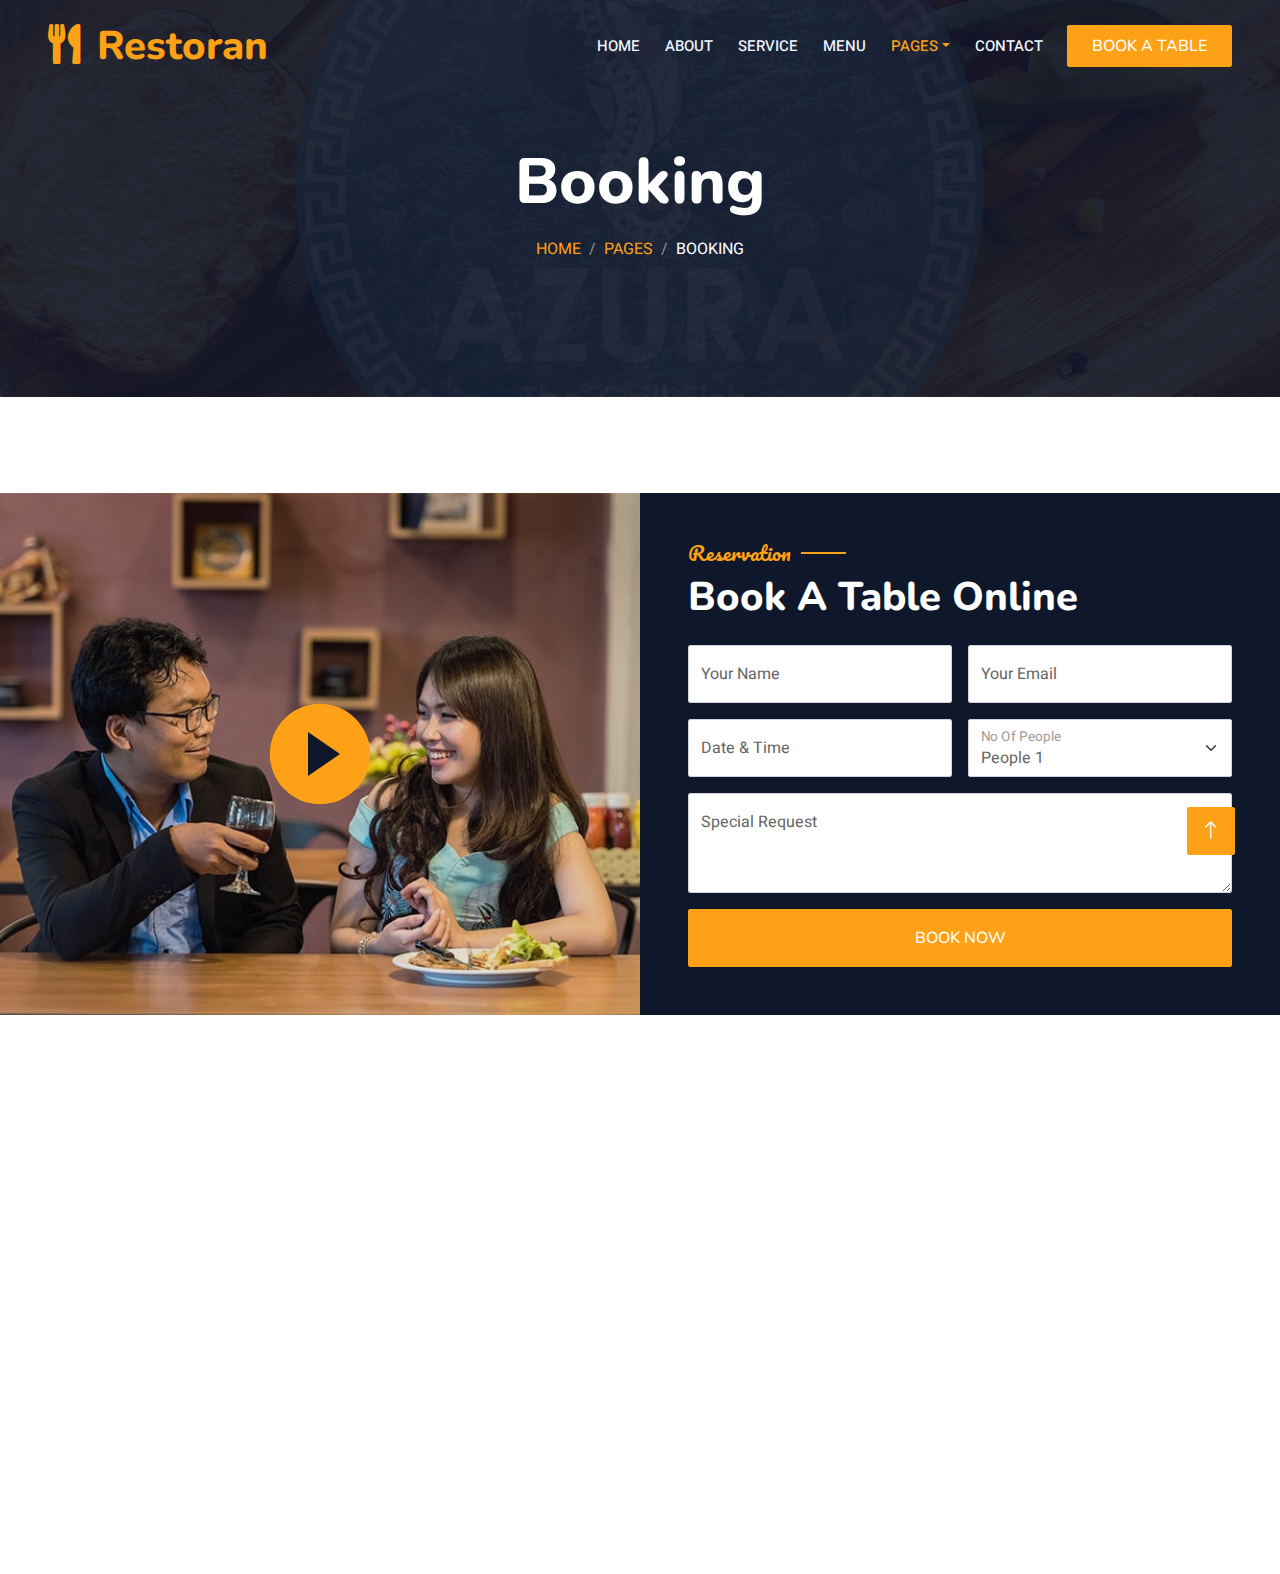
<file: booking.html>
<!DOCTYPE html>
<html lang="en">

<head>
    <meta charset="utf-8">
    <title>Restoran - Bootstrap Restaurant Template</title>
    <meta content="width=device-width, initial-scale=1.0" name="viewport">
    <meta content="" name="keywords">
    <meta content="" name="description">

    <!-- Favicon -->
    <link href="img/favicon.ico" rel="icon">

    <!-- Google Web Fonts -->
    <link rel="preconnect" href="https://fonts.googleapis.com">
    <link rel="preconnect" href="https://fonts.gstatic.com" crossorigin>
    <link href="https://fonts.googleapis.com/css2?family=Heebo:wght@400;500;600&family=Nunito:wght@600;700;800&family=Pacifico&display=swap" rel="stylesheet">

    <!-- Icon Font Stylesheet -->
    <link href="https://cdnjs.cloudflare.com/ajax/libs/font-awesome/5.10.0/css/all.min.css" rel="stylesheet">
    <link href="https://cdn.jsdelivr.net/npm/bootstrap-icons@1.4.1/font/bootstrap-icons.css" rel="stylesheet">

    <!-- Libraries Stylesheet -->
    <link href="lib/animate/animate.min.css" rel="stylesheet">
    <link href="lib/owlcarousel/assets/owl.carousel.min.css" rel="stylesheet">
    <link href="lib/tempusdominus/css/tempusdominus-bootstrap-4.min.css" rel="stylesheet" />

    <!-- Customized Bootstrap Stylesheet -->
    <link href="css/bootstrap.min.css" rel="stylesheet">

    <!-- Template Stylesheet -->
    <link href="css/style.css" rel="stylesheet">
</head>

<body>
    <div class="container-xxl bg-white p-0">
        <!-- Spinner Start -->
        <div id="spinner" class="show bg-white position-fixed translate-middle w-100 vh-100 top-50 start-50 d-flex align-items-center justify-content-center">
            <div class="spinner-border text-primary" style="width: 3rem; height: 3rem;" role="status">
                <span class="sr-only">Loading...</span>
            </div>
        </div>
        <!-- Spinner End -->


        <!-- Navbar & Hero Start -->
        <div class="container-xxl position-relative p-0">
            <nav class="navbar navbar-expand-lg navbar-dark bg-dark px-4 px-lg-5 py-3 py-lg-0">
                <a href="" class="navbar-brand p-0">
                    <h1 class="text-primary m-0"><i class="fa fa-utensils me-3"></i>Restoran</h1>
                    <!-- <img src="img/logo.png" alt="Logo"> -->
                </a>
                <button class="navbar-toggler" type="button" data-bs-toggle="collapse" data-bs-target="#navbarCollapse">
                    <span class="fa fa-bars"></span>
                </button>
                <div class="collapse navbar-collapse" id="navbarCollapse">
                    <div class="navbar-nav ms-auto py-0 pe-4">
                        <a href="index.html" class="nav-item nav-link">Home</a>
                        <a href="about.html" class="nav-item nav-link">About</a>
                        <a href="service.html" class="nav-item nav-link">Service</a>
                        <a href="menu.html" class="nav-item nav-link">Menu</a>
                        <div class="nav-item dropdown">
                            <a href="#" class="nav-link dropdown-toggle active" data-bs-toggle="dropdown">Pages</a>
                            <div class="dropdown-menu m-0">
                                <a href="booking.html" class="dropdown-item active">Booking</a>
                                <a href="team.html" class="dropdown-item">Our Team</a>
                                <a href="testimonial.html" class="dropdown-item">Testimonial</a>
                            </div>
                        </div>
                        <a href="contact.html" class="nav-item nav-link">Contact</a>
                    </div>
                    <a href="" class="btn btn-primary py-2 px-4">Book A Table</a>
                </div>
            </nav>

            <div class="container-xxl py-5 bg-dark hero-header mb-5">
                <div class="container text-center my-5 pt-5 pb-4">
                    <h1 class="display-3 text-white mb-3 animated slideInDown">Booking</h1>
                    <nav aria-label="breadcrumb">
                        <ol class="breadcrumb justify-content-center text-uppercase">
                            <li class="breadcrumb-item"><a href="#">Home</a></li>
                            <li class="breadcrumb-item"><a href="#">Pages</a></li>
                            <li class="breadcrumb-item text-white active" aria-current="page">Booking</li>
                        </ol>
                    </nav>
                </div>
            </div>
        </div>
        <!-- Navbar & Hero End -->


        <!-- Reservation Start -->
        <div class="container-xxl py-5 px-0 wow fadeInUp" data-wow-delay="0.1s">
            <div class="row g-0">
                <div class="col-md-6">
                    <div class="video">
                        <button type="button" class="btn-play" data-bs-toggle="modal" data-src="https://www.youtube.com/embed/DWRcNpR6Kdc" data-bs-target="#videoModal">
                            <span></span>
                        </button>
                    </div>
                </div>
                <div class="col-md-6 bg-dark d-flex align-items-center">
                    <div class="p-5 wow fadeInUp" data-wow-delay="0.2s">
                        <h5 class="section-title ff-secondary text-start text-primary fw-normal">Reservation</h5>
                        <h1 class="text-white mb-4">Book A Table Online</h1>
                        <form>
                            <div class="row g-3">
                                <div class="col-md-6">
                                    <div class="form-floating">
                                        <input type="text" class="form-control" id="name" placeholder="Your Name">
                                        <label for="name">Your Name</label>
                                    </div>
                                </div>
                                <div class="col-md-6">
                                    <div class="form-floating">
                                        <input type="email" class="form-control" id="email" placeholder="Your Email">
                                        <label for="email">Your Email</label>
                                    </div>
                                </div>
                                <div class="col-md-6">
                                    <div class="form-floating date" id="date3" data-target-input="nearest">
                                        <input type="text" class="form-control datetimepicker-input" id="datetime" placeholder="Date & Time" data-target="#date3" data-toggle="datetimepicker" />
                                        <label for="datetime">Date & Time</label>
                                    </div>
                                </div>
                                <div class="col-md-6">
                                    <div class="form-floating">
                                        <select class="form-select" id="select1">
                                          <option value="1">People 1</option>
                                          <option value="2">People 2</option>
                                          <option value="3">People 3</option>
                                        </select>
                                        <label for="select1">No Of People</label>
                                      </div>
                                </div>
                                <div class="col-12">
                                    <div class="form-floating">
                                        <textarea class="form-control" placeholder="Special Request" id="message" style="height: 100px"></textarea>
                                        <label for="message">Special Request</label>
                                    </div>
                                </div>
                                <div class="col-12">
                                    <button class="btn btn-primary w-100 py-3" type="submit">Book Now</button>
                                </div>
                            </div>
                        </form>
                    </div>
                </div>
            </div>
        </div>

        <div class="modal fade" id="videoModal" tabindex="-1" aria-labelledby="exampleModalLabel" aria-hidden="true">
            <div class="modal-dialog">
                <div class="modal-content rounded-0">
                    <div class="modal-header">
                        <h5 class="modal-title" id="exampleModalLabel">Youtube Video</h5>
                        <button type="button" class="btn-close" data-bs-dismiss="modal" aria-label="Close"></button>
                    </div>
                    <div class="modal-body">
                        <!-- 16:9 aspect ratio -->
                        <div class="ratio ratio-16x9">
                            <iframe class="embed-responsive-item" src="" id="video" allowfullscreen allowscriptaccess="always"
                                allow="autoplay"></iframe>
                        </div>
                    </div>
                </div>
            </div>
        </div>
        <!-- Reservation Start -->
        

        <!-- Footer Start -->
        <div class="container-fluid bg-dark text-light footer pt-5 mt-5 wow fadeIn" data-wow-delay="0.1s">
            <div class="container py-5">
                <div class="row g-5">
                    <div class="col-lg-3 col-md-6">
                        <h4 class="section-title ff-secondary text-start text-primary fw-normal mb-4">Company</h4>
                        <a class="btn btn-link" href="">About Us</a>
                        <a class="btn btn-link" href="">Contact Us</a>
                        <a class="btn btn-link" href="">Reservation</a>
                        <a class="btn btn-link" href="">Privacy Policy</a>
                        <a class="btn btn-link" href="">Terms & Condition</a>
                    </div>
                    <div class="col-lg-3 col-md-6">
                        <h4 class="section-title ff-secondary text-start text-primary fw-normal mb-4">Contact</h4>
                        <p class="mb-2"><i class="fa fa-map-marker-alt me-3"></i>123 Street, New York, USA</p>
                        <p class="mb-2"><i class="fa fa-phone-alt me-3"></i>+012 345 67890</p>
                        <p class="mb-2"><i class="fa fa-envelope me-3"></i>info@example.com</p>
                        <div class="d-flex pt-2">
                            <a class="btn btn-outline-light btn-social" href=""><i class="fab fa-twitter"></i></a>
                            <a class="btn btn-outline-light btn-social" href=""><i class="fab fa-facebook-f"></i></a>
                            <a class="btn btn-outline-light btn-social" href=""><i class="fab fa-youtube"></i></a>
                            <a class="btn btn-outline-light btn-social" href=""><i class="fab fa-linkedin-in"></i></a>
                        </div>
                    </div>
                    <div class="col-lg-3 col-md-6">
                        <h4 class="section-title ff-secondary text-start text-primary fw-normal mb-4">Opening</h4>
                        <h5 class="text-light fw-normal">Monday - Saturday</h5>
                        <p>09AM - 09PM</p>
                        <h5 class="text-light fw-normal">Sunday</h5>
                        <p>10AM - 08PM</p>
                    </div>
                    <div class="col-lg-3 col-md-6">
                        <h4 class="section-title ff-secondary text-start text-primary fw-normal mb-4">Newsletter</h4>
                        <p>Dolor amet sit justo amet elitr clita ipsum elitr est.</p>
                        <div class="position-relative mx-auto" style="max-width: 400px;">
                            <input class="form-control border-primary w-100 py-3 ps-4 pe-5" type="text" placeholder="Your email">
                            <button type="button" class="btn btn-primary py-2 position-absolute top-0 end-0 mt-2 me-2">SignUp</button>
                        </div>
                    </div>
                </div>
            </div>
            <div class="container">
                <div class="copyright">
                    <div class="row">
                        <div class="col-md-6 text-center text-md-start mb-3 mb-md-0">
                            &copy; <a class="border-bottom" href="#">Your Site Name</a>, All Right Reserved. 
							
							<!--/*** This template is free as long as you keep the footer author’s credit link/attribution link/backlink. If you'd like to use the template without the footer author’s credit link/attribution link/backlink, you can purchase the Credit Removal License from "https://htmlcodex.com/credit-removal". Thank you for your support. ***/-->
							Designed By <a class="border-bottom" href="https://htmlcodex.com">HTML Codex</a><br><br>
                            Distributed By <a class="border-bottom" href="https://themewagon.com" target="_blank">ThemeWagon</a>
                        </div>
                        <div class="col-md-6 text-center text-md-end">
                            <div class="footer-menu">
                                <a href="">Home</a>
                                <a href="">Cookies</a>
                                <a href="">Help</a>
                                <a href="">FQAs</a>
                            </div>
                        </div>
                    </div>
                </div>
            </div>
        </div>
        <!-- Footer End -->


        <!-- Back to Top -->
        <a href="#" class="btn btn-lg btn-primary btn-lg-square back-to-top"><i class="bi bi-arrow-up"></i></a>
    </div>

    <!-- JavaScript Libraries -->
    <script src="https://code.jquery.com/jquery-3.4.1.min.js"></script>
    <script src="https://cdn.jsdelivr.net/npm/bootstrap@5.0.0/dist/js/bootstrap.bundle.min.js"></script>
    <script src="lib/wow/wow.min.js"></script>
    <script src="lib/easing/easing.min.js"></script>
    <script src="lib/waypoints/waypoints.min.js"></script>
    <script src="lib/counterup/counterup.min.js"></script>
    <script src="lib/owlcarousel/owl.carousel.min.js"></script>
    <script src="lib/tempusdominus/js/moment.min.js"></script>
    <script src="lib/tempusdominus/js/moment-timezone.min.js"></script>
    <script src="lib/tempusdominus/js/tempusdominus-bootstrap-4.min.js"></script>

    <!-- Template Javascript -->
    <script src="js/main.js"></script>
</body>

</html>
</file>
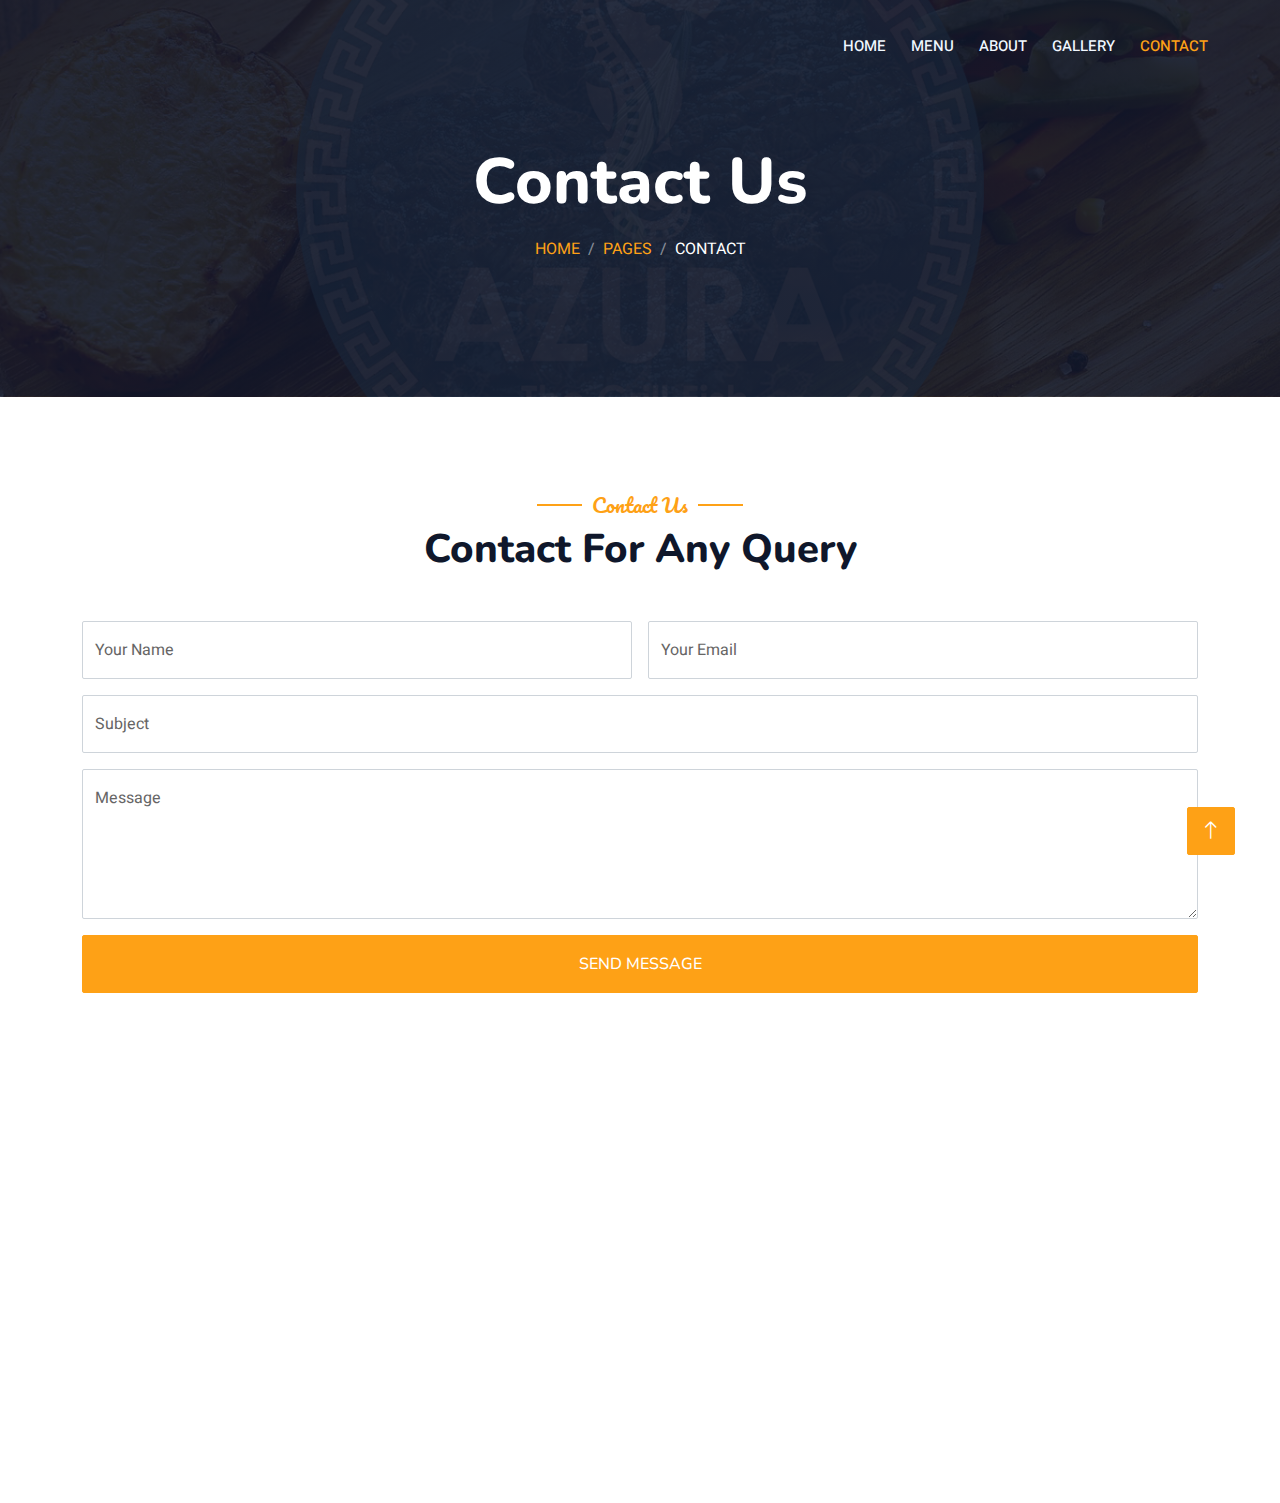
<file: contact.html>
<!DOCTYPE html>
<html lang="en">

<head>
    
    <title>Best Resturant in Candolim | Azura The Grill Fish</title>
	<!-- Google tag (gtag.js) -->
	<script async src="https://www.googletagmanager.com/gtag/js?id=AW-11051373935"></script>
	<script>
	  window.dataLayer = window.dataLayer || [];
	  function gtag(){dataLayer.push(arguments);}
	  gtag('js', new Date());

	  gtag('config', 'AW-11051373935');
	</script>
    
    <meta name="keyword" content="azuragoa, azura candolim goa, best restaurant in candolim, best resturant in goa ">
    <meta name="description" content="We at Azura, believe that life is better when shared, and that everyone is happiest when surrounded by family, friends, and, most importantly, FOOD.">
    <meta property="og:image" src="img/logo.jpeg" /> 

    <!-- Favicon -->
    <link href="favicon_io/favicon.ico" rel="icon">

    <!-- Google Web Fonts -->
    <link rel="preconnect" href="https://fonts.googleapis.com">
    <link rel="preconnect" href="https://fonts.gstatic.com" crossorigin>
    <link href="https://fonts.googleapis.com/css2?family=Heebo:wght@400;500;600&family=Nunito:wght@600;700;800&family=Pacifico&display=swap" rel="stylesheet">

    <!-- Icon Font Stylesheet -->
    <link href="https://cdnjs.cloudflare.com/ajax/libs/font-awesome/5.10.0/css/all.min.css" rel="stylesheet">
    <link href="https://cdn.jsdelivr.net/npm/bootstrap-icons@1.4.1/font/bootstrap-icons.css" rel="stylesheet">

    <!-- Libraries Stylesheet -->
    <link href="lib/animate/animate.min.css" rel="stylesheet">
    <link href="lib/owlcarousel/assets/owl.carousel.min.css" rel="stylesheet">
    <link href="lib/tempusdominus/css/tempusdominus-bootstrap-4.min.css" rel="stylesheet" />

    <!-- Customized Bootstrap Stylesheet -->
    <link href="css/bootstrap.min.css" rel="stylesheet">

    <!-- Template Stylesheet -->
    <link href="css/style.css" rel="stylesheet">
</head>


<body>
    <div class=" bg-white p-0">
        <!-- Spinner Start -->
        <div id="spinner" class="show bg-white position-fixed translate-middle w-100 vh-100 top-50 start-50 d-flex align-items-center justify-content-center">
            <div class="spinner-border text-primary" style="width: 3rem; height: 3rem;" role="status">
                <span class="sr-only">Loading...</span>
            </div>
        </div>
        <!-- Spinner End -->


        <!-- Navbar & Hero Start -->
        <div class=" position-relative p-0">
            <nav class="navbar navbar-expand-lg navbar-dark bg-dark px-4 px-lg-5 py-3 py-lg-0">
                <a href="" class="navbar-brand p-0">
                    <!-- <h1 class="text-primary m-0"><i class="fa fa-utensils me-3"></i>Restoran</h1> -->
                    <!-- <img src="img/logo.png" alt="Logo"> -->
                </a>
                <button class="navbar-toggler" type="button" data-bs-toggle="collapse" data-bs-target="#navbarCollapse">
                    <span class="fa fa-bars"></span>
                </button>
                <div class="collapse navbar-collapse" id="navbarCollapse">
                    <div class="navbar-nav ms-auto py-0 pe-4">
                        <a href="index.html" class="nav-item nav-link ">Home</a>
                        <a href="menu.html" class="nav-item nav-link">Menu</a>
                        <a href="about.html" class="nav-item nav-link">About</a>
                        <a href="  gallery.html" class="nav-item nav-link">Gallery</a>
                        <!-- <a href="service.html" class="nav-item nav-link">Service</a> -->
                        <div class="nav-item dropdown">
                            <!-- <a href="#" class="nav-link dropdown-toggle" data-bs-toggle="dropdown">Pages</a> -->
                            <div class="dropdown-menu m-0">
                                <a href="booking.html" class="dropdown-item">Booking</a>
                                <a href="team.html" class="dropdown-item">Our Team</a>
                                <a href="testimonial.html" class="dropdown-item">Testimonial</a>
                            </div>
                        </div>
                        <a href="contact.html" class="nav-item nav-link active">Contact</a>
                    </div>
                    <!-- <a href="https://www.google.com/maps/reserve/v/dine/c/b1U6dfuIPMU?source=pa&hl=en-IN&gei=UBtdY6SUFbXOz7sPx_2mWA&sourceurl=https://www.google.com/search?q%3Dazura%2Bcandolim%26oq%3Dazura%2Bcandolim%26aqs%3Dchrome.0.69i59j69i60l3.2233j0j1%26sourceid%3Dchrome%26ie%3DUTF-8" class="btn btn-primary py-2 px-4">Book A Table</a> -->
                </div>
            </nav>

            <div class=" py-5 bg-dark hero-header mb-5">
                <div class="container text-center my-5 pt-5 pb-4">
                    <h1 class="display-3 text-white mb-3 animated slideInDown">Contact Us</h1>
                    <nav aria-label="breadcrumb">
                        <ol class="breadcrumb justify-content-center text-uppercase">
                            <li class="breadcrumb-item"><a href="#">Home</a></li>
                            <li class="breadcrumb-item"><a href="#">Pages</a></li>
                            <li class="breadcrumb-item text-white active" aria-current="page">Contact</li>
                        </ol>
                    </nav>
                </div>
            </div>
        </div>
        <!-- Navbar & Hero End -->


        <!-- Contact Start -->
        <div class=" py-5">
            <div class="container">
                <div class="text-center wow fadeInUp" data-wow-delay="0.1s">
                    <h5 class="section-title ff-secondary text-center text-primary fw-normal">Contact Us</h5>
                    <h1 class="mb-5">Contact For Any Query</h1>
                </div>
                <div class="row g-4">
                    <!-- <div class="col-12">
                        <div class="row gy-4">
                            <div class="col-md-4">
                                <h5 class="section-title ff-secondary fw-normal text-start text-primary">Booking</h5>
                                <p><i class="fa fa-envelope-open text-primary me-2"></i>vanvas2121@gmail.com
                                </p>
                            </div>
                            <div class="col-md-4">
                                <h5 class="section-title ff-secondary fw-normal text-start text-primary">General</h5>
                                <p><i class="fa fa-envelope-open text-primary me-2"></i>vanvas2121@gmail.com
                                </p>
                            </div>
                            <div class="col-md-4">
                                <h5 class="section-title ff-secondary fw-normal text-start text-primary">Technical</h5>
                                <p><i class="fa fa-envelope-open text-primary me-2"></i>vanvas2121@gmail.com
                                </p>
                            </div>
                        </div>
                    </div> -->
                    <!-- <div class="col-md-6 wow fadeIn" data-wow-delay="0.1s">
                        <iframe class="position-relative rounded w-100 h-100"
                            src="https://www.google.com/maps/embed?pb=!1m18!1m12!1m3!1d3001156.4288297426!2d-78.01371936852176!3d42.72876761954724!2m3!1f0!2f0!3f0!3m2!1i1024!2i768!4f13.1!3m3!1m2!1s0x4ccc4bf0f123a5a9%3A0xddcfc6c1de189567!2sNew%20York%2C%20USA!5e0!3m2!1sen!2sbd!4v1603794290143!5m2!1sen!2sbd"
                            frameborder="0" style="min-height: 350px; border:0;" allowfullscreen="" aria-hidden="false"
                            tabindex="0"></iframe>
                    </div> -->
                    <div class="col-md-15">
                        <div class="wow fadeInUp" data-wow-delay="0.2s">
                            <form action="https://formsubmit.co/vanvas2121@gmail.com" method="POST" />
                                <div class="row g-3">
                                    <div class="col-md-6">
                                        <div class="form-floating">
                                            <input type="text" class="form-control" name="name" placeholder="Your Name">
                                            <label for="name">Your Name</label>
                                        </div>
                                    </div>
                                    <div class="col-md-6">
                                        <div class="form-floating">
                                            <input type="email" class="form-control" name="email" placeholder="Your Email">
                                            <label for="email">Your Email</label>
                                        </div>
                                    </div>
                                    <div class="col-12">
                                        <div class="form-floating">
                                            <input type="text" class="form-control" name="subject" placeholder="Subject">
                                            <label for="subject">Subject</label>
                                        </div>
                                    </div>
                                    <div class="col-12">
                                        <div class="form-floating">
                                            <textarea class="form-control" placeholder="Leave a message here" name="message" style="height: 150px"></textarea>
                                            <label for="message">Message</label>
                                        </div>
                                    </div>
                                    <div class="col-12">
                                        <button class="btn btn-primary w-100 py-3" type="submit">Send Message</button>
                                    </div>
                                </div>
                            </form>
                        </div>
                    </div>
                </div>
            </div>
        </div>
        <!-- Contact End -->


        <!-- Footer Start -->
        <div class="container-fluid bg-dark text-light footer pt-5 mt-5 wow fadeIn" data-wow-delay="0.1s">
            <div class="container py-5">
                <div class="row g-5">
                    <div class="col-lg-3 col-md-6">
                        <h4 class="section-title ff-secondary text-start text-primary fw-normal mb-4">Company</h4>
                        <a class="btn btn-link" href="">About Us</a>
                        <a class="btn btn-link" href="">Contact Us</a>
                        <!-- <a class="btn btn-link" href="">Reservation</a> -->
                        <a class="btn btn-link" href="">Privacy Policy</a>
                        <a class="btn btn-link" href="">Terms & Condition</a>
                    </div>
                    <div class="col-lg-3 col-md-6">
                        <h4 class="section-title ff-secondary text-start text-primary fw-normal mb-4">Contact</h4>
                        <p class="mb-2"><i class="fa fa-map-marker-alt me-3"></i>Murrod Vaddo, Candolim, Goa</p>
                        <p class="mb-2"><i class="fa fa-phone-alt me-3"></i>+91 9011046591</p>
                        <p class="mb-2"><i class="fa fa-envelope me-3"></i>vanvas2121@gmail.com</p>
                        <div class="d-flex pt-2">
                            <a class="btn btn-outline-light btn-social" href="https://www.instagram.com/azura.goa/"><i class="fab fa-instagram"></i></a>
                            <a class="btn btn-outline-light btn-social" href="https://www.facebook.com/azura.goa/"><i class="fab fa-facebook-f"></i></a>
                            <!-- <a class="btn btn-outline-light btn-social" href=""><i class="fab fa-youtube"></i></a> -->
                            <!-- <a class="btn btn-outline-light btn-social" href=""><i class="fab fa-linkedin-in"></i></a> -->
                        </div>
                    </div>
                    <div class="col-lg-3 col-md-6">
                        <h4 class="section-title ff-secondary text-start text-primary fw-normal mb-4">Opening</h4>
                        <h5 class="text-light fw-normal">Monday - Saturday</h5>
                        <p>12:00 - 11:30 PM</p>
                        <h5 class="text-light fw-normal">Sunday</h5>
                        <p>12:00 - 11:30 PM</p>
                    </div>
                    <div class="col-lg-3 col-md-6">
                        <h4 class="section-title ff-secondary text-start text-primary fw-normal mb-4">Newsletter</h4>
                        <!-- <p>Dolor amet sit justo amet elitr clita ipsum elitr est.</p> -->
                        <div class="position-relative mx-auto" style="max-width: 400px;">
                            <input class="form-control border-primary w-100 py-3 ps-4 pe-5" type="text" placeholder="Your email">
                            <button type="button" class="btn btn-primary py-2 position-absolute top-0 end-0 mt-2 me-2">SignUp</button>
                        </div>
                    </div>
                </div>
            </div>
            <div class="container">
                <div class="copyright">
                    <div class="row">
                        <div class="col-md-6 text-center text-md-start mb-3 mb-md-0">
                            &copy; <a class="border-bottom" href="#">Azura</a>, All Right Reserved. 
							
							<!--/*** This template is free as long as you keep the footer author’s credit link/attribution link/backlink. If you'd like to use the template without the footer author’s credit link/attribution link/backlink, you can purchase the Credit Removal License from "https://htmlcodex.com/credit-removal". Thank you for your support. ***/-->
							
                        </div>
                        <div class="col-md-6 text-center text-md-end">
                            <div class="footer-menu">
                                <a href="">Home</a>
                                <a href="">Cookies</a>
                                <a href="">Help</a>
                                <a href="">FQAs</a>
                            </div>
                        </div>
                    </div>
                </div>
            </div>
        </div>
        <!-- Footer End -->


        <!-- Back to Top -->
        <a href="#" class="btn btn-lg btn-primary btn-lg-square back-to-top"><i class="bi bi-arrow-up"></i></a>
    </div>

    <!-- JavaScript Libraries -->
    <script src="https://code.jquery.com/jquery-3.4.1.min.js"></script>
    <script src="https://cdn.jsdelivr.net/npm/bootstrap@5.0.0/dist/js/bootstrap.bundle.min.js"></script>
    <script src="lib/wow/wow.min.js"></script>
    <script src="lib/easing/easing.min.js"></script>
    <script src="lib/waypoints/waypoints.min.js"></script>
    <script src="lib/counterup/counterup.min.js"></script>
    <script src="lib/owlcarousel/owl.carousel.min.js"></script>
    <script src="lib/tempusdominus/js/moment.min.js"></script>
    <script src="lib/tempusdominus/js/moment-timezone.min.js"></script>
    <script src="lib/tempusdominus/js/tempusdominus-bootstrap-4.min.js"></script>

    <!-- Template Javascript -->
    <script src="js/main.js"></script>
</body>

</html>
</file>
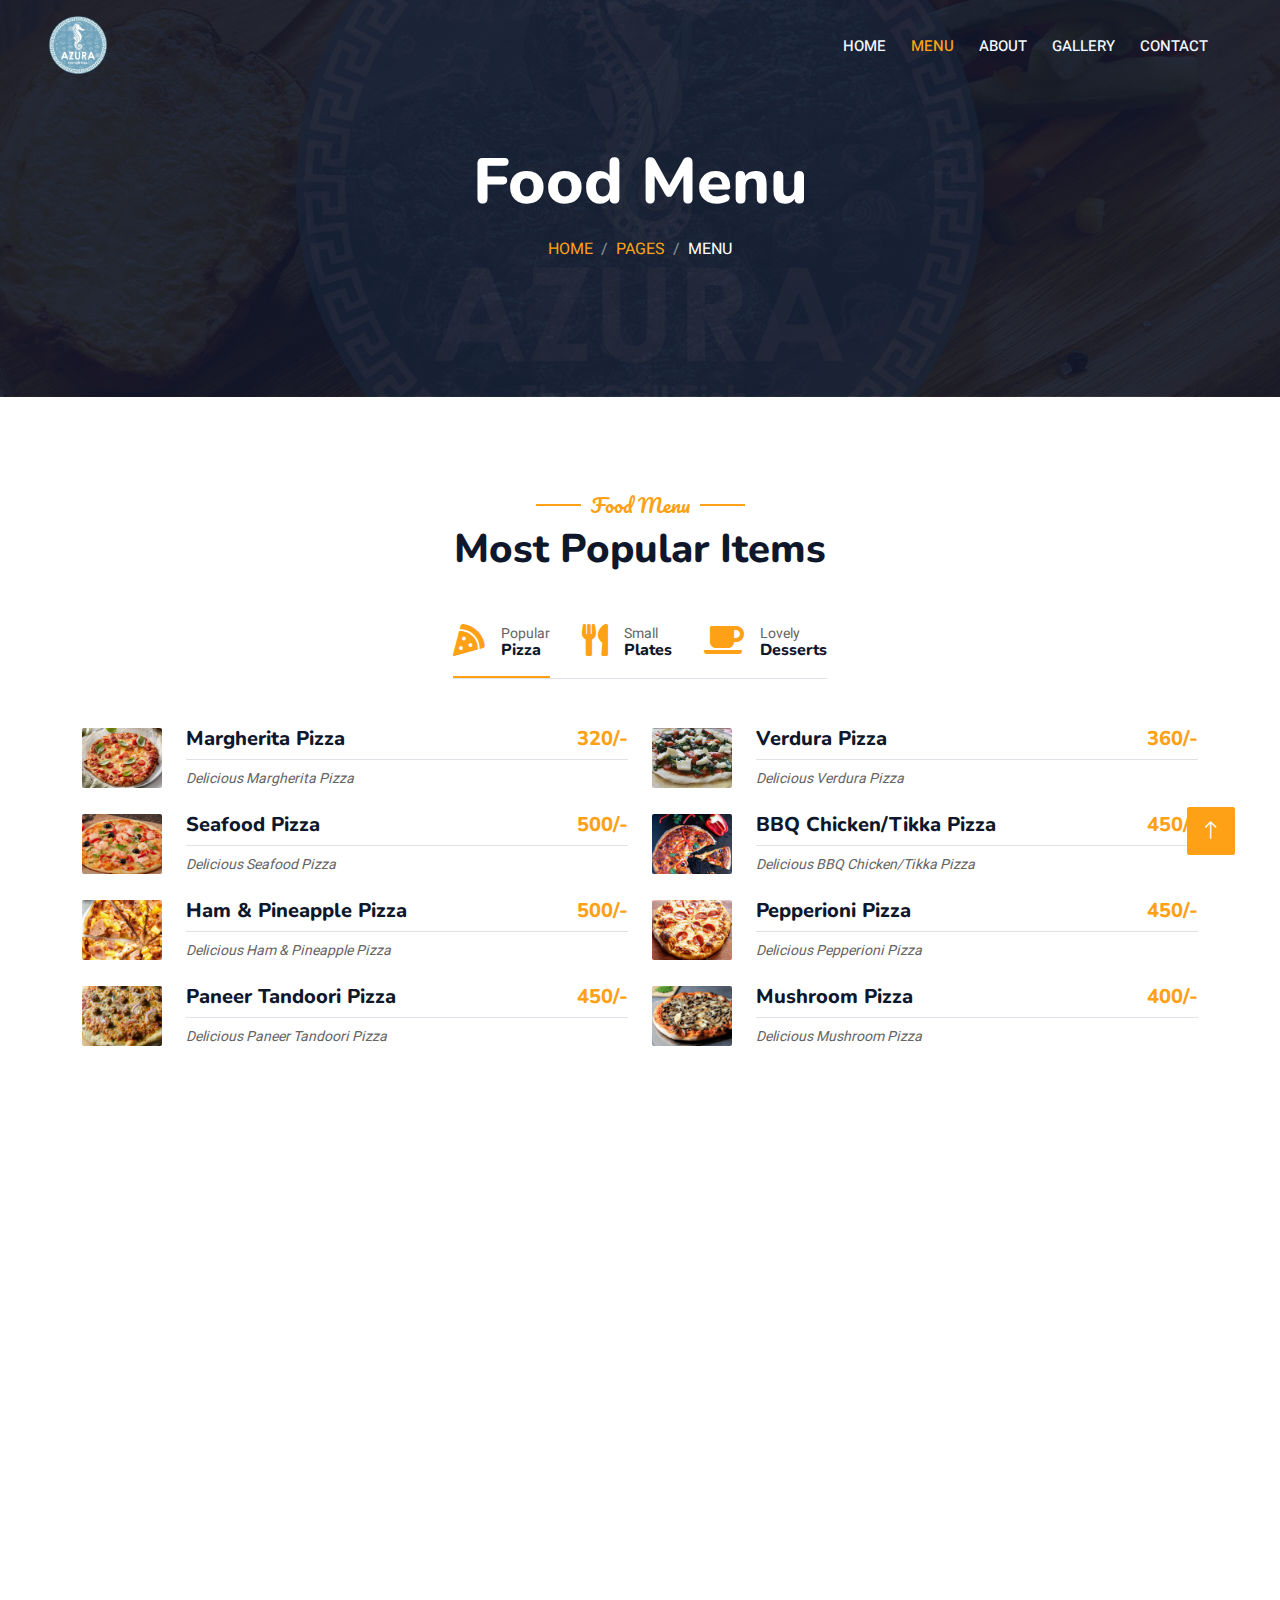
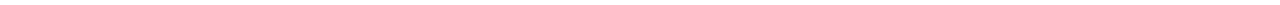
<file: menu.html>
<!DOCTYPE html>
<html lang="en">

<head>
    
    <title>Best Resturant in Candolim | Azura The Grill Fish</title>
	<!-- Google tag (gtag.js) -->
	<script async src="https://www.googletagmanager.com/gtag/js?id=AW-11051373935"></script>
	<script>
	  window.dataLayer = window.dataLayer || [];
	  function gtag(){dataLayer.push(arguments);}
	  gtag('js', new Date());

	  gtag('config', 'AW-11051373935');
	</script>
    
    <meta name="keyword" content="azuragoa, azura candolim goa, best restaurant in candolim, best resturant in goa ">
    <meta name="description" content="We at Azura, believe that life is better when shared, and that everyone is happiest when surrounded by family, friends, and, most importantly, FOOD.">
    <meta property="og:image" src="img/logo.jpeg" /> 

    <!-- Favicon -->
    <link href="favicon_io/favicon.ico" rel="icon">

    <!-- Google Web Fonts -->
    <link rel="preconnect" href="https://fonts.googleapis.com">
    <link rel="preconnect" href="https://fonts.gstatic.com" crossorigin>
    <link href="https://fonts.googleapis.com/css2?family=Heebo:wght@400;500;600&family=Nunito:wght@600;700;800&family=Pacifico&display=swap" rel="stylesheet">

    <!-- Icon Font Stylesheet -->
    <link href="https://cdnjs.cloudflare.com/ajax/libs/font-awesome/5.10.0/css/all.min.css" rel="stylesheet">
    <link href="https://cdn.jsdelivr.net/npm/bootstrap-icons@1.4.1/font/bootstrap-icons.css" rel="stylesheet">

    <!-- Libraries Stylesheet -->
    <link href="lib/animate/animate.min.css" rel="stylesheet">
    <link href="lib/owlcarousel/assets/owl.carousel.min.css" rel="stylesheet">
    <link href="lib/tempusdominus/css/tempusdominus-bootstrap-4.min.css" rel="stylesheet" />

    <!-- Customized Bootstrap Stylesheet -->
    <link href="css/bootstrap.min.css" rel="stylesheet">

    <!-- Template Stylesheet -->
    <link href="css/style.css" rel="stylesheet">
</head>


<body>
    <div class="bg-white p-0">
        <!-- Spinner Start -->
        <div id="spinner" class="show bg-white position-fixed translate-middle w-100 vh-100 top-50 start-50 d-flex align-items-center justify-content-center">
            <div class="spinner-border text-primary" style="width: 3rem; height: 3rem;" role="status">
                <span class="sr-only">Loading...</span>
            </div>
        </div>
        <!-- Spinner End -->


        <!-- Navbar & Hero Start -->
        <div class=" position-relative p-0">
            <nav class="navbar navbar-expand-lg navbar-dark bg-dark px-4 px-lg-5 py-3 py-lg-0">
                <a href="" class="navbar-brand p-0">
                    <!-- <h1 class="text-primary m-0"><i class="fa fa-utensils me-3"></i>Restoran</h1> -->
                    <img src="img/logo.png" alt="Logo">
                </a>
                <button class="navbar-toggler" type="button" data-bs-toggle="collapse" data-bs-target="#navbarCollapse">
                    <span class="fa fa-bars"></span>
                </button>
                <div class="collapse navbar-collapse" id="navbarCollapse">
                    <div class="navbar-nav ms-auto py-0 pe-4">
                        <a href="index.html" class="nav-item nav-link ">Home</a>
                        <a href="menu.html" class="nav-item nav-link active">Menu</a>
                        <a href="about.html" class="nav-item nav-link">About</a>
                        <a href="  gallery.html" class="nav-item nav-link">Gallery</a>
                        <!-- <a href="service.html" class="nav-item nav-link">Service</a> -->
                        <div class="nav-item dropdown">
                            <!-- <a href="#" class="nav-link dropdown-toggle" data-bs-toggle="dropdown">Pages</a> -->
                            <div class="dropdown-menu m-0">
                                <a href="booking.html" class="dropdown-item">Booking</a>
                                <a href="team.html" class="dropdown-item">Our Team</a>
                                <a href="testimonial.html" class="dropdown-item">Testimonial</a>
                            </div>
                        </div>
                        <a href="contact.html" class="nav-item nav-link">Contact</a>
                    </div>
                    <!-- <a href="https://www.google.com/maps/reserve/v/dine/c/b1U6dfuIPMU?source=pa&hl=en-IN&gei=UBtdY6SUFbXOz7sPx_2mWA&sourceurl=https://www.google.com/search?q%3Dazura%2Bcandolim%26oq%3Dazura%2Bcandolim%26aqs%3Dchrome.0.69i59j69i60l3.2233j0j1%26sourceid%3Dchrome%26ie%3DUTF-8" class="btn btn-primary py-2 px-4">Book A Table</a> -->
                </div>
            </nav>

            <div class=" py-5 bg-dark hero-header mb-5">
                <div class="container text-center my-5 pt-5 pb-4">
                    <h1 class="display-3 text-white mb-3 animated slideInDown">Food Menu</h1>
                    <nav aria-label="breadcrumb">
                        <ol class="breadcrumb justify-content-center text-uppercase">
                            <li class="breadcrumb-item"><a href="#">Home</a></li>
                            <li class="breadcrumb-item"><a href="#">Pages</a></li>
                            <li class="breadcrumb-item text-white active" aria-current="page">Menu</li>
                        </ol>
                    </nav>
                </div>
            </div>
        </div>
        <!-- Navbar & Hero End -->


        <!-- Menu Start -->
        <div class="container-xxl py-5">
            <div class="container">
                <div class="text-center wow fadeInUp" data-wow-delay="0.1s">
                    <h5 class="section-title ff-secondary text-center text-primary fw-normal">Food Menu</h5>
                    <h1 class="mb-5">Most Popular Items</h1>
                </div>
                <div class="tab-class text-center wow fadeInUp" data-wow-delay="0.1s">
                    <ul class="nav nav-pills d-inline-flex justify-content-center border-bottom mb-5">
                        <li class="nav-item">
                            <a class="d-flex align-items-center text-start mx-3 ms-0 pb-3 active" data-bs-toggle="pill" href="#tab-1">
                                <i class="fa fa-pizza-slice fa-2x text-primary"></i>
                                <div class="ps-3">
                                    <small class="text-body">Popular</small>
                                    <h6 class="mt-n1 mb-0">Pizza</h6>
                                </div>
                            </a>
                        </li>
                        <li class="nav-item">
                            <a class="d-flex align-items-center text-start mx-3 pb-3" data-bs-toggle="pill" href="#tab-2">
                                <i class="fa fa-utensils fa-2x text-primary"></i>
                                <div class="ps-3">
                                    <small class="text-body">Small</small>
                                    <h6 class="mt-n1 mb-0">Plates</h6>
                                </div>
                            </a>
                        </li>
                        <li class="nav-item">
                            <a class="d-flex align-items-center text-start mx-3 me-0 pb-3" data-bs-toggle="pill" href="#tab-3">
                                <i class="fa fa-coffee fa-2x text-primary"></i>
                                <div class="ps-3">
                                    <small class="text-body">Lovely</small>
                                    <h6 class="mt-n1 mb-0">Desserts</h6>
                                </div>
                            </a>
                        </li>
                    </ul>
                    <div class="tab-content">
                        <div id="tab-1" class="tab-pane fade show p-0 active">
                            <div class="row g-4">
                                <div class="col-lg-6">
                                    <div class="d-flex align-items-center">
                                        <img class="flex-shrink-0 img-fluid rounded" src="img/menu/Margherita Pizza.jpg" alt="" style="width: 80px;">
                                        <div class="w-100 d-flex flex-column text-start ps-4">
                                            <h5 class="d-flex justify-content-between border-bottom pb-2">
                                                <span>Margherita Pizza</span>
                                                <span class="text-primary">320/-</span>
                                            </h5>
                                            <small class="fst-italic">Delicious Margherita Pizza</small>
                                        </div>
                                    </div>
                                </div>
                                <div class="col-lg-6">
                                    <div class="d-flex align-items-center">
                                        <img class="flex-shrink-0 img-fluid rounded" src="img/menu/Verdura Pizza.png" alt="" style="width: 80px;">
                                        <div class="w-100 d-flex flex-column text-start ps-4">
                                            <h5 class="d-flex justify-content-between border-bottom pb-2">
                                                <span>Verdura Pizza</span>
                                                <span class="text-primary">360/-</span>
                                            </h5>
                                            <small class="fst-italic">Delicious Verdura Pizza</small>
                                        </div>
                                    </div>
                                </div>
                                <div class="col-lg-6">
                                    <div class="d-flex align-items-center">
                                        <img class="flex-shrink-0 img-fluid rounded" src="img/menu/Seafood Pizza.png" alt="" style="width: 80px;">
                                        <div class="w-100 d-flex flex-column text-start ps-4">
                                            <h5 class="d-flex justify-content-between border-bottom pb-2">
                                                <span>Seafood Pizza</span>
                                                <span class="text-primary">500/-</span>
                                            </h5>
                                            <small class="fst-italic">Delicious Seafood Pizza</small>
                                        </div>
                                    </div>
                                </div>
                                <div class="col-lg-6">
                                    <div class="d-flex align-items-center">
                                        <img class="flex-shrink-0 img-fluid rounded" src="img/menu/BBQ Chicken.png" alt="" style="width: 80px;">
                                        <div class="w-100 d-flex flex-column text-start ps-4">
                                            <h5 class="d-flex justify-content-between border-bottom pb-2">
                                                <span>BBQ Chicken/Tikka Pizza</span>
                                                <span class="text-primary">450/-</span>
                                            </h5>
                                            <small class="fst-italic">Delicious BBQ Chicken/Tikka Pizza</small>
                                        </div>
                                    </div>
                                </div>
                                <div class="col-lg-6">
                                    <div class="d-flex align-items-center">
                                        <img class="flex-shrink-0 img-fluid rounded" src="img/menu/Ham & Pineapple Pizza.png" alt="" style="width: 80px;">
                                        <div class="w-100 d-flex flex-column text-start ps-4">
                                            <h5 class="d-flex justify-content-between border-bottom pb-2">
                                                <span>Ham & Pineapple Pizza</span>
                                                <span class="text-primary">500/-</span>
                                            </h5>
                                            <small class="fst-italic">Delicious Ham & Pineapple Pizza</small>
                                        </div>
                                    </div>
                                </div>
                                <div class="col-lg-6">
                                    <div class="d-flex align-items-center">
                                        <img class="flex-shrink-0 img-fluid rounded" src="img/menu/Pepperioni Pizza.png" alt="" style="width: 80px;">
                                        <div class="w-100 d-flex flex-column text-start ps-4">
                                            <h5 class="d-flex justify-content-between border-bottom pb-2">
                                                <span>Pepperioni Pizza</span>
                                                <span class="text-primary">450/-</span>
                                            </h5>
                                            <small class="fst-italic">Delicious Pepperioni Pizza</small>
                                        </div>
                                    </div>
                                </div>
                                <div class="col-lg-6">
                                    <div class="d-flex align-items-center">
                                        <img class="flex-shrink-0 img-fluid rounded" src="img/menu/Choriza Pizza.png" alt="" style="width: 80px;">
                                        <div class="w-100 d-flex flex-column text-start ps-4">
                                            <h5 class="d-flex justify-content-between border-bottom pb-2">
                                                <span>Paneer Tandoori Pizza</span>
                                                <span class="text-primary">450/-</span>
                                            </h5>
                                            <small class="fst-italic">Delicious Paneer Tandoori Pizza</small>
                                        </div>
                                    </div>
                                </div>
                                <div class="col-lg-6">
                                    <div class="d-flex align-items-center">
                                        <img class="flex-shrink-0 img-fluid rounded" src="img/menu/Mushroom Pizza.png" alt="" style="width: 80px;">
                                        <div class="w-100 d-flex flex-column text-start ps-4">
                                            <h5 class="d-flex justify-content-between border-bottom pb-2">
                                                <span>Mushroom Pizza</span>
                                                <span class="text-primary">400/-</span>
                                            </h5>
                                            <small class="fst-italic">Delicious Mushroom Pizza</small>
                                        </div>
                                    </div>
                                </div>
                            </div>
                        </div>
                        <div id="tab-2" class="tab-pane fade show p-0">
                            <div class="row g-4">
                                <div class="col-lg-6">
                                    <div class="d-flex align-items-center">
                                        <img class="flex-shrink-0 img-fluid rounded" src="img/menu/Calamari Tuscany.png" alt="" style="width: 80px;">
                                        <div class="w-100 d-flex flex-column text-start ps-4">
                                            <h5 class="d-flex justify-content-between border-bottom pb-2">
                                                <span>Calamari Tuscany</span>
                                                <span class="text-primary">390/-</span>
                                            </h5>
                                            <small class="fst-italic">Delicious Calamari Tuscany </small>
                                        </div>
                                    </div>
                                </div>
                                <div class="col-lg-6">
                                    <div class="d-flex align-items-center">
                                        <img class="flex-shrink-0 img-fluid rounded" src="img/menu/Wings Diablo.png" alt="" style="width: 80px;">
                                        <div class="w-100 d-flex flex-column text-start ps-4">
                                            <h5 class="d-flex justify-content-between border-bottom pb-2">
                                                <span>Char Grilled Tenderloin Kebobs</span>
                                                <span class="text-primary">390/-</span>
                                            </h5>
                                            <small class="fst-italic">Delicious Char Grilled Tenderloin Kebobs</small>
                                        </div>
                                    </div>
                                </div>
                                <div class="col-lg-6">
                                    <div class="d-flex align-items-center">
                                        <img class="flex-shrink-0 img-fluid rounded" src="img/menu/Golden Fried Prawns.png" alt="" style="width: 80px;">
                                        <div class="w-100 d-flex flex-column text-start ps-4">
                                            <h5 class="d-flex justify-content-between border-bottom pb-2">
                                                <span>Golden Fried Prawns</span>
                                                <span class="text-primary">280/-</span>
                                            </h5>
                                            <small class="fst-italic">Delicious Golden Fried Prawns</small>
                                        </div>
                                    </div>
                                </div>
                                <div class="col-lg-6">
                                    <div class="d-flex align-items-center">
                                        <img class="flex-shrink-0 img-fluid rounded" src="img/menu/Trio Of Bruschetta.png" alt="" style="width: 80px;">
                                        <div class="w-100 d-flex flex-column text-start ps-4">
                                            <h5 class="d-flex justify-content-between border-bottom pb-2">
                                                <span>Trio Of Bruschetta</span>
                                                <span class="text-primary">300/-</span>
                                            </h5>
                                            <small class="fst-italic">Delicious Trio Of Bruschetta</small>
                                        </div>
                                    </div>
                                </div>
                                <div class="col-lg-6">
                                    <div class="d-flex align-items-center">
                                        <img class="flex-shrink-0 img-fluid rounded" src="img/menu/Prawns Cocktail.png" alt="" style="width: 80px;">
                                        <div class="w-100 d-flex flex-column text-start ps-4">
                                            <h5 class="d-flex justify-content-between border-bottom pb-2">
                                                <span>Prawns Cocktail</span>
                                                <span class="text-primary">400/-</span>
                                            </h5>
                                            <small class="fst-italic">Delicious Prawns Cocktail</small>
                                        </div>
                                    </div>
                                </div>
                                <div class="col-lg-6">
                                    <div class="d-flex align-items-center">
                                        <img class="flex-shrink-0 img-fluid rounded" src="img/menu/Vegetable Fritters.png" alt="" style="width: 80px;">
                                        <div class="w-100 d-flex flex-column text-start ps-4">
                                            <h5 class="d-flex justify-content-between border-bottom pb-2">
                                                <span>Vegetable Fritters</span>
                                                <span class="text-primary">290/-</span>
                                            </h5>
                                            <small class="fst-italic">Delicious Vegetable Fritters</small>
                                        </div>
                                    </div>
                                </div>
                                <div class="col-lg-6">
                                    <div class="d-flex align-items-center">
                                        <img class="flex-shrink-0 img-fluid rounded" src="img/menu/Chicken Souvlaki.png" alt="" style="width: 80px;">
                                        <div class="w-100 d-flex flex-column text-start ps-4">
                                            <h5 class="d-flex justify-content-between border-bottom pb-2">
                                                <span>Chicken Souvlaki</span>
                                                <span class="text-primary">290/- </span>
                                            </h5>
                                            <small class="fst-italic">Delicious Chicken Souvlaki</small>
                                        </div>
                                    </div>
                                </div>
                                <div class="col-lg-6">
                                    <div class="d-flex align-items-center">
                                        <img class="flex-shrink-0 img-fluid rounded" src="img/menu/Patatas Bravas.png" alt="" style="width: 80px;">
                                        <div class="w-100 d-flex flex-column text-start ps-4">
                                            <h5 class="d-flex justify-content-between border-bottom pb-2">
                                                <span>Patatas Bravas</span>
                                                <span class="text-primary">350/-</span>
                                            </h5>
                                            <small class="fst-italic">Delicious Patatas Bravas</small>
                                        </div>
                                    </div>
                                </div>
                            </div>
                        </div>
                        <div id="tab-3" class="tab-pane fade show p-0">
                            <div class="row g-4">
                                <div class="col-lg-6">
                                    <div class="d-flex align-items-center">
                                        <img class="flex-shrink-0 img-fluid rounded" src="img/menu/Ice Cream Scoop.png" alt="" style="width: 80px;">
                                        <div class="w-100 d-flex flex-column text-start ps-4">
                                            <h5 class="d-flex justify-content-between border-bottom pb-2">
                                                <span>Ice Cream Scoop</span>
                                                <span class="text-primary">110/-</span>
                                            </h5>
                                            <small class="fst-italic">Delicious Ice Cream Scoop</small>
                                        </div>
                                    </div>
                                </div>
                                <div class="col-lg-6">
                                    <div class="d-flex align-items-center">
                                        <img class="flex-shrink-0 img-fluid rounded" src="img/menu/Bebinca With Ice Cream.png" alt="" style="width: 80px;">
                                        <div class="w-100 d-flex flex-column text-start ps-4">
                                            <h5 class="d-flex justify-content-between border-bottom pb-2">
                                                <span>Bebinca With Ice Cream</span>
                                                <span class="text-primary">210/-</span>
                                            </h5>
                                            <small class="fst-italic">Delicious Bebinca With Ice Cream</small>
                                        </div>
                                    </div>
                                </div>
                                <div class="col-lg-6">
                                    <div class="d-flex align-items-center">
                                        <img class="flex-shrink-0 img-fluid rounded" src="img/menu/Chocolate Brownie with Ice Cream.png" alt="" style="width: 80px;">
                                        <div class="w-100 d-flex flex-column text-start ps-4">
                                            <h5 class="d-flex justify-content-between border-bottom pb-2">
                                                <span>Chocolate Brownie with Ice Cream</span>
                                                <span class="text-primary">170/-</span>
                                            </h5>
                                            <small class="fst-italic">Delicious Chocolate Brownie with Ice Cream</small>
                                        </div>
                                    </div>
                                </div>
                                <div class="col-lg-6">
                                    <div class="d-flex align-items-center">
                                        <img class="flex-shrink-0 img-fluid rounded" src="img/menu/Mud Pie with Ice Cream.png" alt="" style="width: 80px;">
                                        <div class="w-100 d-flex flex-column text-start ps-4">
                                            <h5 class="d-flex justify-content-between border-bottom pb-2">
                                                <span>Mud Pie with Ice Cream</span>
                                                <span class="text-primary">170/-</span>
                                            </h5>
                                            <small class="fst-italic">Delicious Mud Pie with Ice Cream</small>
                                        </div>
                                    </div>
                                </div>
                                <div class="col-lg-6">
                                    <div class="d-flex align-items-center">
                                        <img class="flex-shrink-0 img-fluid rounded" src="img/menu/Creme Caramel.png" alt="" style="width: 80px;">
                                        <div class="w-100 d-flex flex-column text-start ps-4">
                                            <h5 class="d-flex justify-content-between border-bottom pb-2">
                                                <span>Creme Caramel</span>
                                                <span class="text-primary">100/-</span>
                                            </h5>
                                            <small class="fst-italic">Delicious Creme Caramel</small>
                                        </div>
                                    </div>
                                </div>
                                <div class="col-lg-6">
                                    <div class="d-flex align-items-center">
                                        <img class="flex-shrink-0 img-fluid rounded" src="img/menu/Banana Split.png" alt="" style="width: 80px;">
                                        <div class="w-100 d-flex flex-column text-start ps-4">
                                            <h5 class="d-flex justify-content-between border-bottom pb-2">
                                                <span>Banana Split</span>
                                                <span class="text-primary">120/-</span>
                                            </h5>
                                            <small class="fst-italic">Delicious Banana Split</small>
                                        </div>
                                    </div>
                                </div>
                                <div class="col-lg-6">
                                    <div class="d-flex align-items-center">
                                        <img class="flex-shrink-0 img-fluid rounded" src="img/menu/Chocolate Ecstasy.png" alt="" style="width: 80px;">
                                        <div class="w-100 d-flex flex-column text-start ps-4">
                                            <h5 class="d-flex justify-content-between border-bottom pb-2">
                                                <span>Chocolate Ecstasy </span>
                                                <span class="text-primary">270/-</span>
                                            </h5>
                                            <small class="fst-italic">Delicious Chocolate Ecstasy</small>
                                        </div>
                                    </div>
                                </div>
                                <div class="col-lg-6">
                                    <div class="d-flex align-items-center">
                                        <img class="flex-shrink-0 img-fluid rounded" src="img/menu/Mango Panna Cotta.png" alt="" style="width: 80px;">
                                        <div class="w-100 d-flex flex-column text-start ps-4">
                                            <h5 class="d-flex justify-content-between border-bottom pb-2">
                                                <span>Bebinca With Ice Cream</span>
                                                <span class="text-primary">210/-</span>
                                            </h5>
                                            <small class="fst-italic">Delicious Bebinca With Ice Cream</small>
                                        </div>
                                    </div>
                                </div>
                            </div>
                        </div>
                    </div>
                </div>
            </div>
        </div>
        <!-- Menu End -->
        <div class="text-center wow">
            <small class="fst-italic">We do not Levy any "Service Charges"   <br>  Goa Government Taxes as applicable GST & VAT</small>
        </div>
        

        <!-- Footer Start -->
        <div class="container-fluid bg-dark text-light footer pt-5 mt-5 wow fadeIn" data-wow-delay="0.1s">
            <div class="container py-5">
                <div class="row g-5">
                    <div class="col-lg-3 col-md-6">
                        <h4 class="section-title ff-secondary text-start text-primary fw-normal mb-4">Company</h4>
                        <a class="btn btn-link" href="">About Us</a>
                        <a class="btn btn-link" href="">Contact Us</a>
                        <!-- <a class="btn btn-link" href="">Reservation</a> -->
                        <a class="btn btn-link" href="">Privacy Policy</a>
                        <a class="btn btn-link" href="">Terms & Condition</a>
                    </div>
                    <div class="col-lg-3 col-md-6">
                        <h4 class="section-title ff-secondary text-start text-primary fw-normal mb-4">Contact</h4>
                        <p class="mb-2"><i class="fa fa-map-marker-alt me-3"></i>Murrod Vaddo, Candolim, Goa</p>
                        <p class="mb-2"><i class="fa fa-phone-alt me-3"></i>+91 9011046591</p>
                        <p class="mb-2"><i class="fa fa-envelope me-3"></i>vanvas2121@gmail.com</p>
                        <div class="d-flex pt-2">
                            <a class="btn btn-outline-light btn-social" href="https://www.instagram.com/azura.goa/"><i class="fab fa-instagram"></i></a>
                            <a class="btn btn-outline-light btn-social" href="https://www.facebook.com/azura.goa/"><i class="fab fa-facebook-f"></i></a>
                            <!-- <a class="btn btn-outline-light btn-social" href=""><i class="fab fa-youtube"></i></a> -->
                            <!-- <a class="btn btn-outline-light btn-social" href=""><i class="fab fa-linkedin-in"></i></a> -->
                        </div>
                    </div>
                    <div class="col-lg-3 col-md-6">
                        <h4 class="section-title ff-secondary text-start text-primary fw-normal mb-4">Opening</h4>
                        <h5 class="text-light fw-normal">Monday - Saturday</h5>
                        <p>12:00 - 11:30 PM</p>
                        <h5 class="text-light fw-normal">Sunday</h5>
                        <p>12:00 - 11:30 PM</p>
                    </div>
                    <div class="col-lg-3 col-md-6">
                        <h4 class="section-title ff-secondary text-start text-primary fw-normal mb-4">Newsletter</h4>
                        <!-- <p>Dolor amet sit justo amet elitr clita ipsum elitr est.</p> -->
                        <div class="position-relative mx-auto" style="max-width: 400px;">
                            <input class="form-control border-primary w-100 py-3 ps-4 pe-5" type="text" placeholder="Your email">
                            <button type="button" class="btn btn-primary py-2 position-absolute top-0 end-0 mt-2 me-2">SignUp</button>
                        </div>
                    </div>
                </div>
            </div>
            <div class="container">
                <div class="copyright">
                    <div class="row">
                        <div class="col-md-6 text-center text-md-start mb-3 mb-md-0">
                            &copy; <a class="border-bottom" href="#">Azura</a>, All Right Reserved. 
							
							<!--/*** This template is free as long as you keep the footer author’s credit link/attribution link/backlink. If you'd like to use the template without the footer author’s credit link/attribution link/backlink, you can purchase the Credit Removal License from "https://htmlcodex.com/credit-removal". Thank you for your support. ***/-->
							
                        </div>
                        <div class="col-md-6 text-center text-md-end">
                            <div class="footer-menu">
                                <a href="">Home</a>
                                <a href="">Cookies</a>
                                <a href="">Help</a>
                                <a href="">FQAs</a>
                            </div>
                        </div>
                    </div>
                </div>
            </div>
        </div>
        <!-- Footer End -->


        <!-- Back to Top -->
        <a href="#" class="btn btn-lg btn-primary btn-lg-square back-to-top"><i class="bi bi-arrow-up"></i></a>
    </div>

    <!-- JavaScript Libraries -->
    <script src="https://code.jquery.com/jquery-3.4.1.min.js"></script>
    <script src="https://cdn.jsdelivr.net/npm/bootstrap@5.0.0/dist/js/bootstrap.bundle.min.js"></script>
    <script src="lib/wow/wow.min.js"></script>
    <script src="lib/easing/easing.min.js"></script>
    <script src="lib/waypoints/waypoints.min.js"></script>
    <script src="lib/counterup/counterup.min.js"></script>
    <script src="lib/owlcarousel/owl.carousel.min.js"></script>
    <script src="lib/tempusdominus/js/moment.min.js"></script>
    <script src="lib/tempusdominus/js/moment-timezone.min.js"></script>
    <script src="lib/tempusdominus/js/tempusdominus-bootstrap-4.min.js"></script>

    <!-- Template Javascript -->
    <script src="js/main.js"></script>
</body>

</html>
</file>
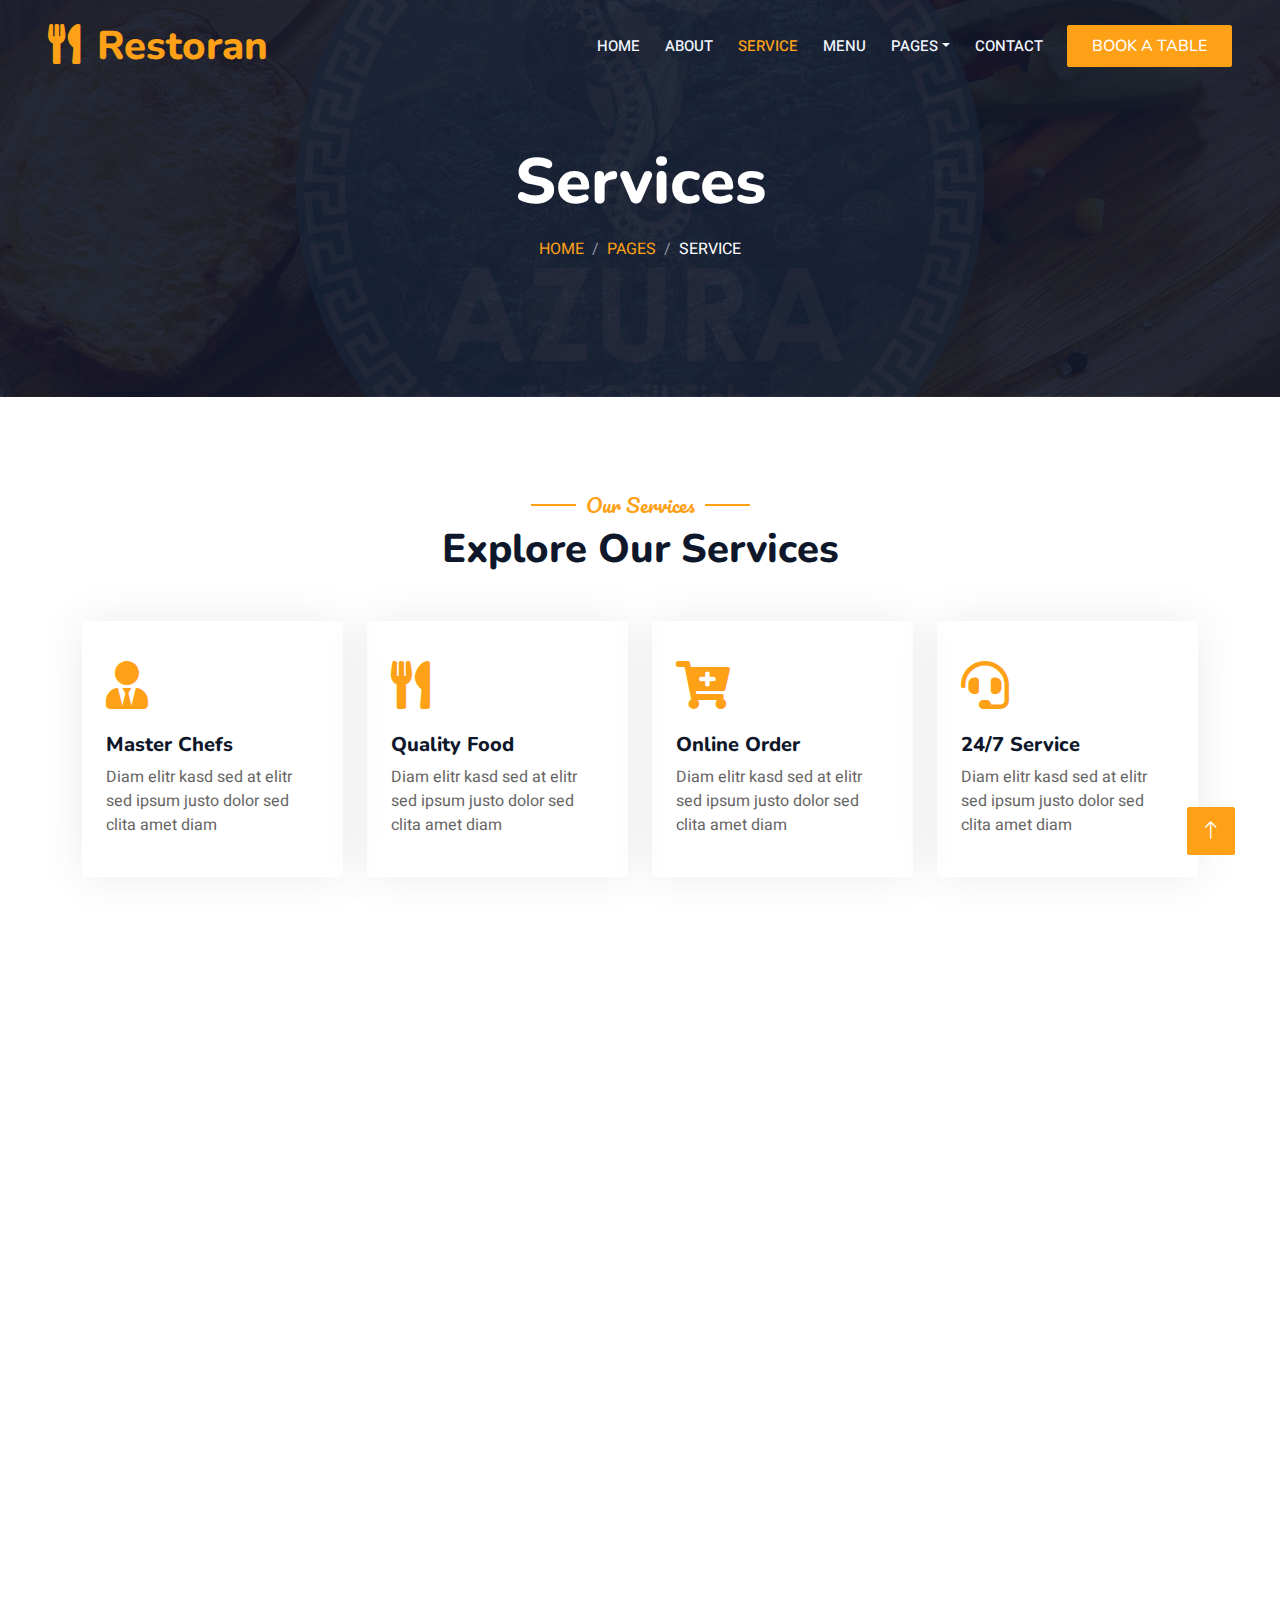
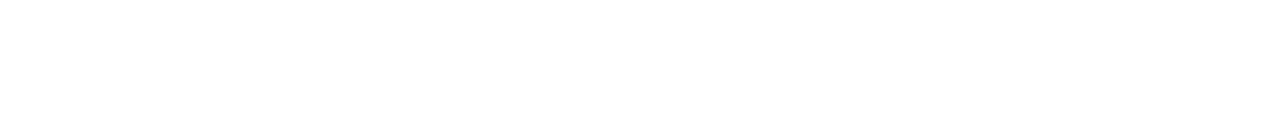
<file: service.html>
<!DOCTYPE html>
<html lang="en">

<head>
    <meta charset="utf-8">
    <title>Restoran - Bootstrap Restaurant Template</title>
    <meta content="width=device-width, initial-scale=1.0" name="viewport">
    <meta content="" name="keywords">
    <meta content="" name="description">

    <!-- Favicon -->
    <link href="img/favicon.ico" rel="icon">

    <!-- Google Web Fonts -->
    <link rel="preconnect" href="https://fonts.googleapis.com">
    <link rel="preconnect" href="https://fonts.gstatic.com" crossorigin>
    <link href="https://fonts.googleapis.com/css2?family=Heebo:wght@400;500;600&family=Nunito:wght@600;700;800&family=Pacifico&display=swap" rel="stylesheet">

    <!-- Icon Font Stylesheet -->
    <link href="https://cdnjs.cloudflare.com/ajax/libs/font-awesome/5.10.0/css/all.min.css" rel="stylesheet">
    <link href="https://cdn.jsdelivr.net/npm/bootstrap-icons@1.4.1/font/bootstrap-icons.css" rel="stylesheet">

    <!-- Libraries Stylesheet -->
    <link href="lib/animate/animate.min.css" rel="stylesheet">
    <link href="lib/owlcarousel/assets/owl.carousel.min.css" rel="stylesheet">
    <link href="lib/tempusdominus/css/tempusdominus-bootstrap-4.min.css" rel="stylesheet" />

    <!-- Customized Bootstrap Stylesheet -->
    <link href="css/bootstrap.min.css" rel="stylesheet">

    <!-- Template Stylesheet -->
    <link href="css/style.css" rel="stylesheet">
</head>

<body>
    <div class="container-xxl bg-white p-0">
        <!-- Spinner Start -->
        <div id="spinner" class="show bg-white position-fixed translate-middle w-100 vh-100 top-50 start-50 d-flex align-items-center justify-content-center">
            <div class="spinner-border text-primary" style="width: 3rem; height: 3rem;" role="status">
                <span class="sr-only">Loading...</span>
            </div>
        </div>
        <!-- Spinner End -->


        <!-- Navbar & Hero Start -->
        <div class="container-xxl position-relative p-0">
            <nav class="navbar navbar-expand-lg navbar-dark bg-dark px-4 px-lg-5 py-3 py-lg-0">
                <a href="" class="navbar-brand p-0">
                    <h1 class="text-primary m-0"><i class="fa fa-utensils me-3"></i>Restoran</h1>
                    <!-- <img src="img/logo.png" alt="Logo"> -->
                </a>
                <button class="navbar-toggler" type="button" data-bs-toggle="collapse" data-bs-target="#navbarCollapse">
                    <span class="fa fa-bars"></span>
                </button>
                <div class="collapse navbar-collapse" id="navbarCollapse">
                    <div class="navbar-nav ms-auto py-0 pe-4">
                        <a href="index.html" class="nav-item nav-link">Home</a>
                        <a href="about.html" class="nav-item nav-link">About</a>
                        <a href="service.html" class="nav-item nav-link active">Service</a>
                        <a href="menu.html" class="nav-item nav-link">Menu</a>
                        <div class="nav-item dropdown">
                            <a href="#" class="nav-link dropdown-toggle" data-bs-toggle="dropdown">Pages</a>
                            <div class="dropdown-menu m-0">
                                <a href="booking.html" class="dropdown-item">Booking</a>
                                <a href="team.html" class="dropdown-item">Our Team</a>
                                <a href="testimonial.html" class="dropdown-item">Testimonial</a>
                            </div>
                        </div>
                        <a href="contact.html" class="nav-item nav-link">Contact</a>
                    </div>
                    <a href="" class="btn btn-primary py-2 px-4">Book A Table</a>
                </div>
            </nav>

            <div class="container-xxl py-5 bg-dark hero-header mb-5">
                <div class="container text-center my-5 pt-5 pb-4">
                    <h1 class="display-3 text-white mb-3 animated slideInDown">Services</h1>
                    <nav aria-label="breadcrumb">
                        <ol class="breadcrumb justify-content-center text-uppercase">
                            <li class="breadcrumb-item"><a href="#">Home</a></li>
                            <li class="breadcrumb-item"><a href="#">Pages</a></li>
                            <li class="breadcrumb-item text-white active" aria-current="page">Service</li>
                        </ol>
                    </nav>
                </div>
            </div>
        </div>
        <!-- Navbar & Hero End -->


        <!-- Service Start -->
        <div class="container-xxl py-5">
            <div class="container">
                <div class="text-center wow fadeInUp" data-wow-delay="0.1s">
                    <h5 class="section-title ff-secondary text-center text-primary fw-normal">Our Services</h5>
                    <h1 class="mb-5">Explore Our Services</h1>
                </div>
                <div class="row g-4">
                    <div class="col-lg-3 col-sm-6 wow fadeInUp" data-wow-delay="0.1s">
                        <div class="service-item rounded pt-3">
                            <div class="p-4">
                                <i class="fa fa-3x fa-user-tie text-primary mb-4"></i>
                                <h5>Master Chefs</h5>
                                <p>Diam elitr kasd sed at elitr sed ipsum justo dolor sed clita amet diam</p>
                            </div>
                        </div>
                    </div>
                    <div class="col-lg-3 col-sm-6 wow fadeInUp" data-wow-delay="0.3s">
                        <div class="service-item rounded pt-3">
                            <div class="p-4">
                                <i class="fa fa-3x fa-utensils text-primary mb-4"></i>
                                <h5>Quality Food</h5>
                                <p>Diam elitr kasd sed at elitr sed ipsum justo dolor sed clita amet diam</p>
                            </div>
                        </div>
                    </div>
                    <div class="col-lg-3 col-sm-6 wow fadeInUp" data-wow-delay="0.5s">
                        <div class="service-item rounded pt-3">
                            <div class="p-4">
                                <i class="fa fa-3x fa-cart-plus text-primary mb-4"></i>
                                <h5>Online Order</h5>
                                <p>Diam elitr kasd sed at elitr sed ipsum justo dolor sed clita amet diam</p>
                            </div>
                        </div>
                    </div>
                    <div class="col-lg-3 col-sm-6 wow fadeInUp" data-wow-delay="0.7s">
                        <div class="service-item rounded pt-3">
                            <div class="p-4">
                                <i class="fa fa-3x fa-headset text-primary mb-4"></i>
                                <h5>24/7 Service</h5>
                                <p>Diam elitr kasd sed at elitr sed ipsum justo dolor sed clita amet diam</p>
                            </div>
                        </div>
                    </div>
                    <div class="col-lg-3 col-sm-6 wow fadeInUp" data-wow-delay="0.1s">
                        <div class="service-item rounded pt-3">
                            <div class="p-4">
                                <i class="fa fa-3x fa-user-tie text-primary mb-4"></i>
                                <h5>Master Chefs</h5>
                                <p>Diam elitr kasd sed at elitr sed ipsum justo dolor sed clita amet diam</p>
                            </div>
                        </div>
                    </div>
                    <div class="col-lg-3 col-sm-6 wow fadeInUp" data-wow-delay="0.3s">
                        <div class="service-item rounded pt-3">
                            <div class="p-4">
                                <i class="fa fa-3x fa-utensils text-primary mb-4"></i>
                                <h5>Quality Food</h5>
                                <p>Diam elitr kasd sed at elitr sed ipsum justo dolor sed clita amet diam</p>
                            </div>
                        </div>
                    </div>
                    <div class="col-lg-3 col-sm-6 wow fadeInUp" data-wow-delay="0.5s">
                        <div class="service-item rounded pt-3">
                            <div class="p-4">
                                <i class="fa fa-3x fa-cart-plus text-primary mb-4"></i>
                                <h5>Online Order</h5>
                                <p>Diam elitr kasd sed at elitr sed ipsum justo dolor sed clita amet diam</p>
                            </div>
                        </div>
                    </div>
                    <div class="col-lg-3 col-sm-6 wow fadeInUp" data-wow-delay="0.7s">
                        <div class="service-item rounded pt-3">
                            <div class="p-4">
                                <i class="fa fa-3x fa-headset text-primary mb-4"></i>
                                <h5>24/7 Service</h5>
                                <p>Diam elitr kasd sed at elitr sed ipsum justo dolor sed clita amet diam</p>
                            </div>
                        </div>
                    </div>
                </div>
            </div>
        </div>
        <!-- Service End -->
        

        <!-- Footer Start -->
        <div class="container-fluid bg-dark text-light footer pt-5 mt-5 wow fadeIn" data-wow-delay="0.1s">
            <div class="container py-5">
                <div class="row g-5">
                    <div class="col-lg-3 col-md-6">
                        <h4 class="section-title ff-secondary text-start text-primary fw-normal mb-4">Company</h4>
                        <a class="btn btn-link" href="">About Us</a>
                        <a class="btn btn-link" href="">Contact Us</a>
                        <a class="btn btn-link" href="">Reservation</a>
                        <a class="btn btn-link" href="">Privacy Policy</a>
                        <a class="btn btn-link" href="">Terms & Condition</a>
                    </div>
                    <div class="col-lg-3 col-md-6">
                        <h4 class="section-title ff-secondary text-start text-primary fw-normal mb-4">Contact</h4>
                        <p class="mb-2"><i class="fa fa-map-marker-alt me-3"></i>123 Street, New York, USA</p>
                        <p class="mb-2"><i class="fa fa-phone-alt me-3"></i>+012 345 67890</p>
                        <p class="mb-2"><i class="fa fa-envelope me-3"></i>info@example.com</p>
                        <div class="d-flex pt-2">
                            <a class="btn btn-outline-light btn-social" href=""><i class="fab fa-twitter"></i></a>
                            <a class="btn btn-outline-light btn-social" href=""><i class="fab fa-facebook-f"></i></a>
                            <a class="btn btn-outline-light btn-social" href=""><i class="fab fa-youtube"></i></a>
                            <a class="btn btn-outline-light btn-social" href=""><i class="fab fa-linkedin-in"></i></a>
                        </div>
                    </div>
                    <div class="col-lg-3 col-md-6">
                        <h4 class="section-title ff-secondary text-start text-primary fw-normal mb-4">Opening</h4>
                        <h5 class="text-light fw-normal">Monday - Saturday</h5>
                        <p>09AM - 09PM</p>
                        <h5 class="text-light fw-normal">Sunday</h5>
                        <p>10AM - 08PM</p>
                    </div>
                    <div class="col-lg-3 col-md-6">
                        <h4 class="section-title ff-secondary text-start text-primary fw-normal mb-4">Newsletter</h4>
                        <p>Dolor amet sit justo amet elitr clita ipsum elitr est.</p>
                        <div class="position-relative mx-auto" style="max-width: 400px;">
                            <input class="form-control border-primary w-100 py-3 ps-4 pe-5" type="text" placeholder="Your email">
                            <button type="button" class="btn btn-primary py-2 position-absolute top-0 end-0 mt-2 me-2">SignUp</button>
                        </div>
                    </div>
                </div>
            </div>
            <div class="container">
                <div class="copyright">
                    <div class="row">
                        <div class="col-md-6 text-center text-md-start mb-3 mb-md-0">
                            &copy; <a class="border-bottom" href="#">Your Site Name</a>, All Right Reserved. 
							
							<!--/*** This template is free as long as you keep the footer author’s credit link/attribution link/backlink. If you'd like to use the template without the footer author’s credit link/attribution link/backlink, you can purchase the Credit Removal License from "https://htmlcodex.com/credit-removal". Thank you for your support. ***/-->
							Designed By <a class="border-bottom" href="https://htmlcodex.com">HTML Codex</a><br><br>
                            Distributed By <a class="border-bottom" href="https://themewagon.com" target="_blank">ThemeWagon</a>
                        </div>
                        <div class="col-md-6 text-center text-md-end">
                            <div class="footer-menu">
                                <a href="">Home</a>
                                <a href="">Cookies</a>
                                <a href="">Help</a>
                                <a href="">FQAs</a>
                            </div>
                        </div>
                    </div>
                </div>
            </div>
        </div>
        <!-- Footer End -->


        <!-- Back to Top -->
        <a href="#" class="btn btn-lg btn-primary btn-lg-square back-to-top"><i class="bi bi-arrow-up"></i></a>
    </div>

    <!-- JavaScript Libraries -->
    <script src="https://code.jquery.com/jquery-3.4.1.min.js"></script>
    <script src="https://cdn.jsdelivr.net/npm/bootstrap@5.0.0/dist/js/bootstrap.bundle.min.js"></script>
    <script src="lib/wow/wow.min.js"></script>
    <script src="lib/easing/easing.min.js"></script>
    <script src="lib/waypoints/waypoints.min.js"></script>
    <script src="lib/counterup/counterup.min.js"></script>
    <script src="lib/owlcarousel/owl.carousel.min.js"></script>
    <script src="lib/tempusdominus/js/moment.min.js"></script>
    <script src="lib/tempusdominus/js/moment-timezone.min.js"></script>
    <script src="lib/tempusdominus/js/tempusdominus-bootstrap-4.min.js"></script>

    <!-- Template Javascript -->
    <script src="js/main.js"></script>
</body>

</html>
</file>
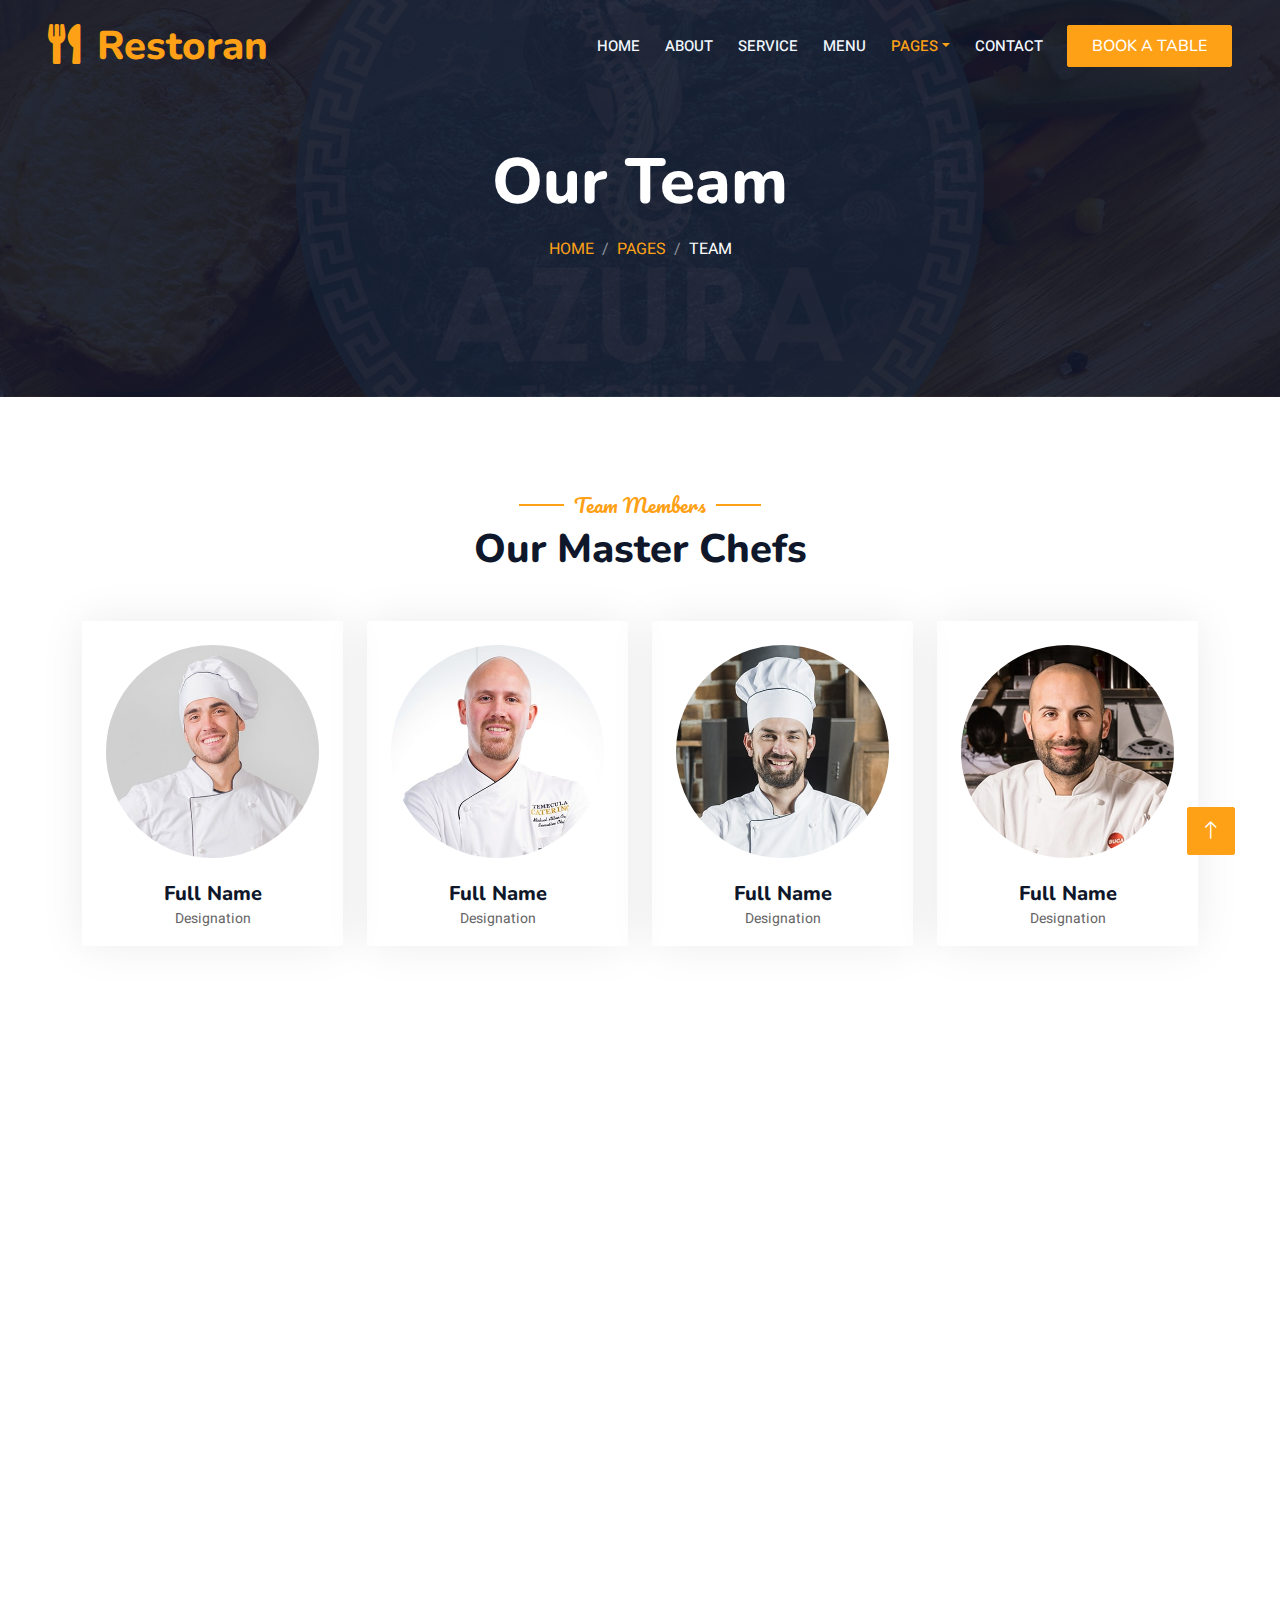
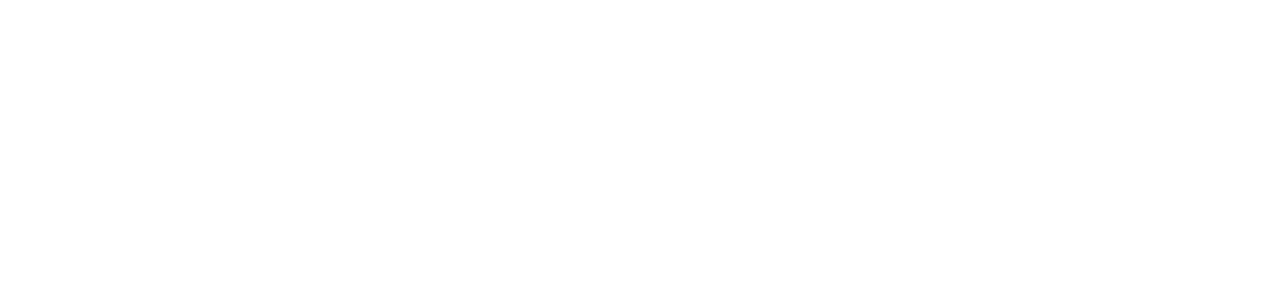
<file: team.html>
<!DOCTYPE html>
<html lang="en">

<head>
    <meta charset="utf-8">
    <title>Restoran - Bootstrap Restaurant Template</title>
    <meta content="width=device-width, initial-scale=1.0" name="viewport">
    <meta content="" name="keywords">
    <meta content="" name="description">

    <!-- Favicon -->
    <link href="img/favicon.ico" rel="icon">

    <!-- Google Web Fonts -->
    <link rel="preconnect" href="https://fonts.googleapis.com">
    <link rel="preconnect" href="https://fonts.gstatic.com" crossorigin>
    <link href="https://fonts.googleapis.com/css2?family=Heebo:wght@400;500;600&family=Nunito:wght@600;700;800&family=Pacifico&display=swap" rel="stylesheet">

    <!-- Icon Font Stylesheet -->
    <link href="https://cdnjs.cloudflare.com/ajax/libs/font-awesome/5.10.0/css/all.min.css" rel="stylesheet">
    <link href="https://cdn.jsdelivr.net/npm/bootstrap-icons@1.4.1/font/bootstrap-icons.css" rel="stylesheet">

    <!-- Libraries Stylesheet -->
    <link href="lib/animate/animate.min.css" rel="stylesheet">
    <link href="lib/owlcarousel/assets/owl.carousel.min.css" rel="stylesheet">
    <link href="lib/tempusdominus/css/tempusdominus-bootstrap-4.min.css" rel="stylesheet" />

    <!-- Customized Bootstrap Stylesheet -->
    <link href="css/bootstrap.min.css" rel="stylesheet">

    <!-- Template Stylesheet -->
    <link href="css/style.css" rel="stylesheet">
</head>

<body>
    <div class="container-xxl bg-white p-0">
        <!-- Spinner Start -->
        <div id="spinner" class="show bg-white position-fixed translate-middle w-100 vh-100 top-50 start-50 d-flex align-items-center justify-content-center">
            <div class="spinner-border text-primary" style="width: 3rem; height: 3rem;" role="status">
                <span class="sr-only">Loading...</span>
            </div>
        </div>
        <!-- Spinner End -->


        <!-- Navbar & Hero Start -->
        <div class="container-xxl position-relative p-0">
            <nav class="navbar navbar-expand-lg navbar-dark bg-dark px-4 px-lg-5 py-3 py-lg-0">
                <a href="" class="navbar-brand p-0">
                    <h1 class="text-primary m-0"><i class="fa fa-utensils me-3"></i>Restoran</h1>
                    <!-- <img src="img/logo.png" alt="Logo"> -->
                </a>
                <button class="navbar-toggler" type="button" data-bs-toggle="collapse" data-bs-target="#navbarCollapse">
                    <span class="fa fa-bars"></span>
                </button>
                <div class="collapse navbar-collapse" id="navbarCollapse">
                    <div class="navbar-nav ms-auto py-0 pe-4">
                        <a href="index.html" class="nav-item nav-link">Home</a>
                        <a href="about.html" class="nav-item nav-link">About</a>
                        <a href="service.html" class="nav-item nav-link">Service</a>
                        <a href="menu.html" class="nav-item nav-link">Menu</a>
                        <div class="nav-item dropdown">
                            <a href="#" class="nav-link dropdown-toggle active" data-bs-toggle="dropdown">Pages</a>
                            <div class="dropdown-menu m-0">
                                <a href="booking.html" class="dropdown-item">Booking</a>
                                <a href="team.html" class="dropdown-item active">Our Team</a>
                                <a href="testimonial.html" class="dropdown-item">Testimonial</a>
                            </div>
                        </div>
                        <a href="contact.html" class="nav-item nav-link">Contact</a>
                    </div>
                    <a href="" class="btn btn-primary py-2 px-4">Book A Table</a>
                </div>
            </nav>

            <div class="container-xxl py-5 bg-dark hero-header mb-5">
                <div class="container text-center my-5 pt-5 pb-4">
                    <h1 class="display-3 text-white mb-3 animated slideInDown">Our Team</h1>
                    <nav aria-label="breadcrumb">
                        <ol class="breadcrumb justify-content-center text-uppercase">
                            <li class="breadcrumb-item"><a href="#">Home</a></li>
                            <li class="breadcrumb-item"><a href="#">Pages</a></li>
                            <li class="breadcrumb-item text-white active" aria-current="page">Team</li>
                        </ol>
                    </nav>
                </div>
            </div>
        </div>
        <!-- Navbar & Hero End -->


        <!-- Team Start -->
        <div class="container-xxl pt-5 pb-3">
            <div class="container">
                <div class="text-center wow fadeInUp" data-wow-delay="0.1s">
                    <h5 class="section-title ff-secondary text-center text-primary fw-normal">Team Members</h5>
                    <h1 class="mb-5">Our Master Chefs</h1>
                </div>
                <div class="row g-4">
                    <div class="col-lg-3 col-md-6 wow fadeInUp" data-wow-delay="0.1s">
                        <div class="team-item text-center rounded overflow-hidden">
                            <div class="rounded-circle overflow-hidden m-4">
                                <img class="img-fluid" src="img/team-1.jpg" alt="">
                            </div>
                            <h5 class="mb-0">Full Name</h5>
                            <small>Designation</small>
                            <div class="d-flex justify-content-center mt-3">
                                <a class="btn btn-square btn-primary mx-1" href=""><i class="fab fa-facebook-f"></i></a>
                                <a class="btn btn-square btn-primary mx-1" href=""><i class="fab fa-twitter"></i></a>
                                <a class="btn btn-square btn-primary mx-1" href=""><i class="fab fa-instagram"></i></a>
                            </div>
                        </div>
                    </div>
                    <div class="col-lg-3 col-md-6 wow fadeInUp" data-wow-delay="0.3s">
                        <div class="team-item text-center rounded overflow-hidden">
                            <div class="rounded-circle overflow-hidden m-4">
                                <img class="img-fluid" src="img/team-2.jpg" alt="">
                            </div>
                            <h5 class="mb-0">Full Name</h5>
                            <small>Designation</small>
                            <div class="d-flex justify-content-center mt-3">
                                <a class="btn btn-square btn-primary mx-1" href=""><i class="fab fa-facebook-f"></i></a>
                                <a class="btn btn-square btn-primary mx-1" href=""><i class="fab fa-twitter"></i></a>
                                <a class="btn btn-square btn-primary mx-1" href=""><i class="fab fa-instagram"></i></a>
                            </div>
                        </div>
                    </div>
                    <div class="col-lg-3 col-md-6 wow fadeInUp" data-wow-delay="0.5s">
                        <div class="team-item text-center rounded overflow-hidden">
                            <div class="rounded-circle overflow-hidden m-4">
                                <img class="img-fluid" src="img/team-3.jpg" alt="">
                            </div>
                            <h5 class="mb-0">Full Name</h5>
                            <small>Designation</small>
                            <div class="d-flex justify-content-center mt-3">
                                <a class="btn btn-square btn-primary mx-1" href=""><i class="fab fa-facebook-f"></i></a>
                                <a class="btn btn-square btn-primary mx-1" href=""><i class="fab fa-twitter"></i></a>
                                <a class="btn btn-square btn-primary mx-1" href=""><i class="fab fa-instagram"></i></a>
                            </div>
                        </div>
                    </div>
                    <div class="col-lg-3 col-md-6 wow fadeInUp" data-wow-delay="0.7s">
                        <div class="team-item text-center rounded overflow-hidden">
                            <div class="rounded-circle overflow-hidden m-4">
                                <img class="img-fluid" src="img/team-4.jpg" alt="">
                            </div>
                            <h5 class="mb-0">Full Name</h5>
                            <small>Designation</small>
                            <div class="d-flex justify-content-center mt-3">
                                <a class="btn btn-square btn-primary mx-1" href=""><i class="fab fa-facebook-f"></i></a>
                                <a class="btn btn-square btn-primary mx-1" href=""><i class="fab fa-twitter"></i></a>
                                <a class="btn btn-square btn-primary mx-1" href=""><i class="fab fa-instagram"></i></a>
                            </div>
                        </div>
                    </div>
                    <div class="col-lg-3 col-md-6 wow fadeInUp" data-wow-delay="0.1s">
                        <div class="team-item text-center rounded overflow-hidden">
                            <div class="rounded-circle overflow-hidden m-4">
                                <img class="img-fluid" src="img/team-2.jpg" alt="">
                            </div>
                            <h5 class="mb-0">Full Name</h5>
                            <small>Designation</small>
                            <div class="d-flex justify-content-center mt-3">
                                <a class="btn btn-square btn-primary mx-1" href=""><i class="fab fa-facebook-f"></i></a>
                                <a class="btn btn-square btn-primary mx-1" href=""><i class="fab fa-twitter"></i></a>
                                <a class="btn btn-square btn-primary mx-1" href=""><i class="fab fa-instagram"></i></a>
                            </div>
                        </div>
                    </div>
                    <div class="col-lg-3 col-md-6 wow fadeInUp" data-wow-delay="0.3s">
                        <div class="team-item text-center rounded overflow-hidden">
                            <div class="rounded-circle overflow-hidden m-4">
                                <img class="img-fluid" src="img/team-3.jpg" alt="">
                            </div>
                            <h5 class="mb-0">Full Name</h5>
                            <small>Designation</small>
                            <div class="d-flex justify-content-center mt-3">
                                <a class="btn btn-square btn-primary mx-1" href=""><i class="fab fa-facebook-f"></i></a>
                                <a class="btn btn-square btn-primary mx-1" href=""><i class="fab fa-twitter"></i></a>
                                <a class="btn btn-square btn-primary mx-1" href=""><i class="fab fa-instagram"></i></a>
                            </div>
                        </div>
                    </div>
                    <div class="col-lg-3 col-md-6 wow fadeInUp" data-wow-delay="0.5s">
                        <div class="team-item text-center rounded overflow-hidden">
                            <div class="rounded-circle overflow-hidden m-4">
                                <img class="img-fluid" src="img/team-4.jpg" alt="">
                            </div>
                            <h5 class="mb-0">Full Name</h5>
                            <small>Designation</small>
                            <div class="d-flex justify-content-center mt-3">
                                <a class="btn btn-square btn-primary mx-1" href=""><i class="fab fa-facebook-f"></i></a>
                                <a class="btn btn-square btn-primary mx-1" href=""><i class="fab fa-twitter"></i></a>
                                <a class="btn btn-square btn-primary mx-1" href=""><i class="fab fa-instagram"></i></a>
                            </div>
                        </div>
                    </div>
                    <div class="col-lg-3 col-md-6 wow fadeInUp" data-wow-delay="0.7s">
                        <div class="team-item text-center rounded overflow-hidden">
                            <div class="rounded-circle overflow-hidden m-4">
                                <img class="img-fluid" src="img/team-1.jpg" alt="">
                            </div>
                            <h5 class="mb-0">Full Name</h5>
                            <small>Designation</small>
                            <div class="d-flex justify-content-center mt-3">
                                <a class="btn btn-square btn-primary mx-1" href=""><i class="fab fa-facebook-f"></i></a>
                                <a class="btn btn-square btn-primary mx-1" href=""><i class="fab fa-twitter"></i></a>
                                <a class="btn btn-square btn-primary mx-1" href=""><i class="fab fa-instagram"></i></a>
                            </div>
                        </div>
                    </div>
                </div>
            </div>
        </div>
        <!-- Team End -->
        

        <!-- Footer Start -->
        <div class="container-fluid bg-dark text-light footer pt-5 mt-5 wow fadeIn" data-wow-delay="0.1s">
            <div class="container py-5">
                <div class="row g-5">
                    <div class="col-lg-3 col-md-6">
                        <h4 class="section-title ff-secondary text-start text-primary fw-normal mb-4">Company</h4>
                        <a class="btn btn-link" href="">About Us</a>
                        <a class="btn btn-link" href="">Contact Us</a>
                        <a class="btn btn-link" href="">Reservation</a>
                        <a class="btn btn-link" href="">Privacy Policy</a>
                        <a class="btn btn-link" href="">Terms & Condition</a>
                    </div>
                    <div class="col-lg-3 col-md-6">
                        <h4 class="section-title ff-secondary text-start text-primary fw-normal mb-4">Contact</h4>
                        <p class="mb-2"><i class="fa fa-map-marker-alt me-3"></i>123 Street, New York, USA</p>
                        <p class="mb-2"><i class="fa fa-phone-alt me-3"></i>+012 345 67890</p>
                        <p class="mb-2"><i class="fa fa-envelope me-3"></i>info@example.com</p>
                        <div class="d-flex pt-2">
                            <a class="btn btn-outline-light btn-social" href=""><i class="fab fa-twitter"></i></a>
                            <a class="btn btn-outline-light btn-social" href=""><i class="fab fa-facebook-f"></i></a>
                            <a class="btn btn-outline-light btn-social" href=""><i class="fab fa-youtube"></i></a>
                            <a class="btn btn-outline-light btn-social" href=""><i class="fab fa-linkedin-in"></i></a>
                        </div>
                    </div>
                    <div class="col-lg-3 col-md-6">
                        <h4 class="section-title ff-secondary text-start text-primary fw-normal mb-4">Opening</h4>
                        <h5 class="text-light fw-normal">Monday - Saturday</h5>
                        <p>09AM - 09PM</p>
                        <h5 class="text-light fw-normal">Sunday</h5>
                        <p>10AM - 08PM</p>
                    </div>
                    <div class="col-lg-3 col-md-6">
                        <h4 class="section-title ff-secondary text-start text-primary fw-normal mb-4">Newsletter</h4>
                        <p>Dolor amet sit justo amet elitr clita ipsum elitr est.</p>
                        <div class="position-relative mx-auto" style="max-width: 400px;">
                            <input class="form-control border-primary w-100 py-3 ps-4 pe-5" type="text" placeholder="Your email">
                            <button type="button" class="btn btn-primary py-2 position-absolute top-0 end-0 mt-2 me-2">SignUp</button>
                        </div>
                    </div>
                </div>
            </div>
            <div class="container">
                <div class="copyright">
                    <div class="row">
                        <div class="col-md-6 text-center text-md-start mb-3 mb-md-0">
                            &copy; <a class="border-bottom" href="#">Your Site Name</a>, All Right Reserved. 
							
							<!--/*** This template is free as long as you keep the footer author’s credit link/attribution link/backlink. If you'd like to use the template without the footer author’s credit link/attribution link/backlink, you can purchase the Credit Removal License from "https://htmlcodex.com/credit-removal". Thank you for your support. ***/-->
							Designed By <a class="border-bottom" href="https://htmlcodex.com">HTML Codex</a><br><br>
                            Distributed By <a class="border-bottom" href="https://themewagon.com" target="_blank">ThemeWagon</a>
                        </div>
                        <div class="col-md-6 text-center text-md-end">
                            <div class="footer-menu">
                                <a href="">Home</a>
                                <a href="">Cookies</a>
                                <a href="">Help</a>
                                <a href="">FQAs</a>
                            </div>
                        </div>
                    </div>
                </div>
            </div>
        </div>
        <!-- Footer End -->


        <!-- Back to Top -->
        <a href="#" class="btn btn-lg btn-primary btn-lg-square back-to-top"><i class="bi bi-arrow-up"></i></a>
    </div>

    <!-- JavaScript Libraries -->
    <script src="https://code.jquery.com/jquery-3.4.1.min.js"></script>
    <script src="https://cdn.jsdelivr.net/npm/bootstrap@5.0.0/dist/js/bootstrap.bundle.min.js"></script>
    <script src="lib/wow/wow.min.js"></script>
    <script src="lib/easing/easing.min.js"></script>
    <script src="lib/waypoints/waypoints.min.js"></script>
    <script src="lib/counterup/counterup.min.js"></script>
    <script src="lib/owlcarousel/owl.carousel.min.js"></script>
    <script src="lib/tempusdominus/js/moment.min.js"></script>
    <script src="lib/tempusdominus/js/moment-timezone.min.js"></script>
    <script src="lib/tempusdominus/js/tempusdominus-bootstrap-4.min.js"></script>

    <!-- Template Javascript -->
    <script src="js/main.js"></script>
</body>

</html>
</file>
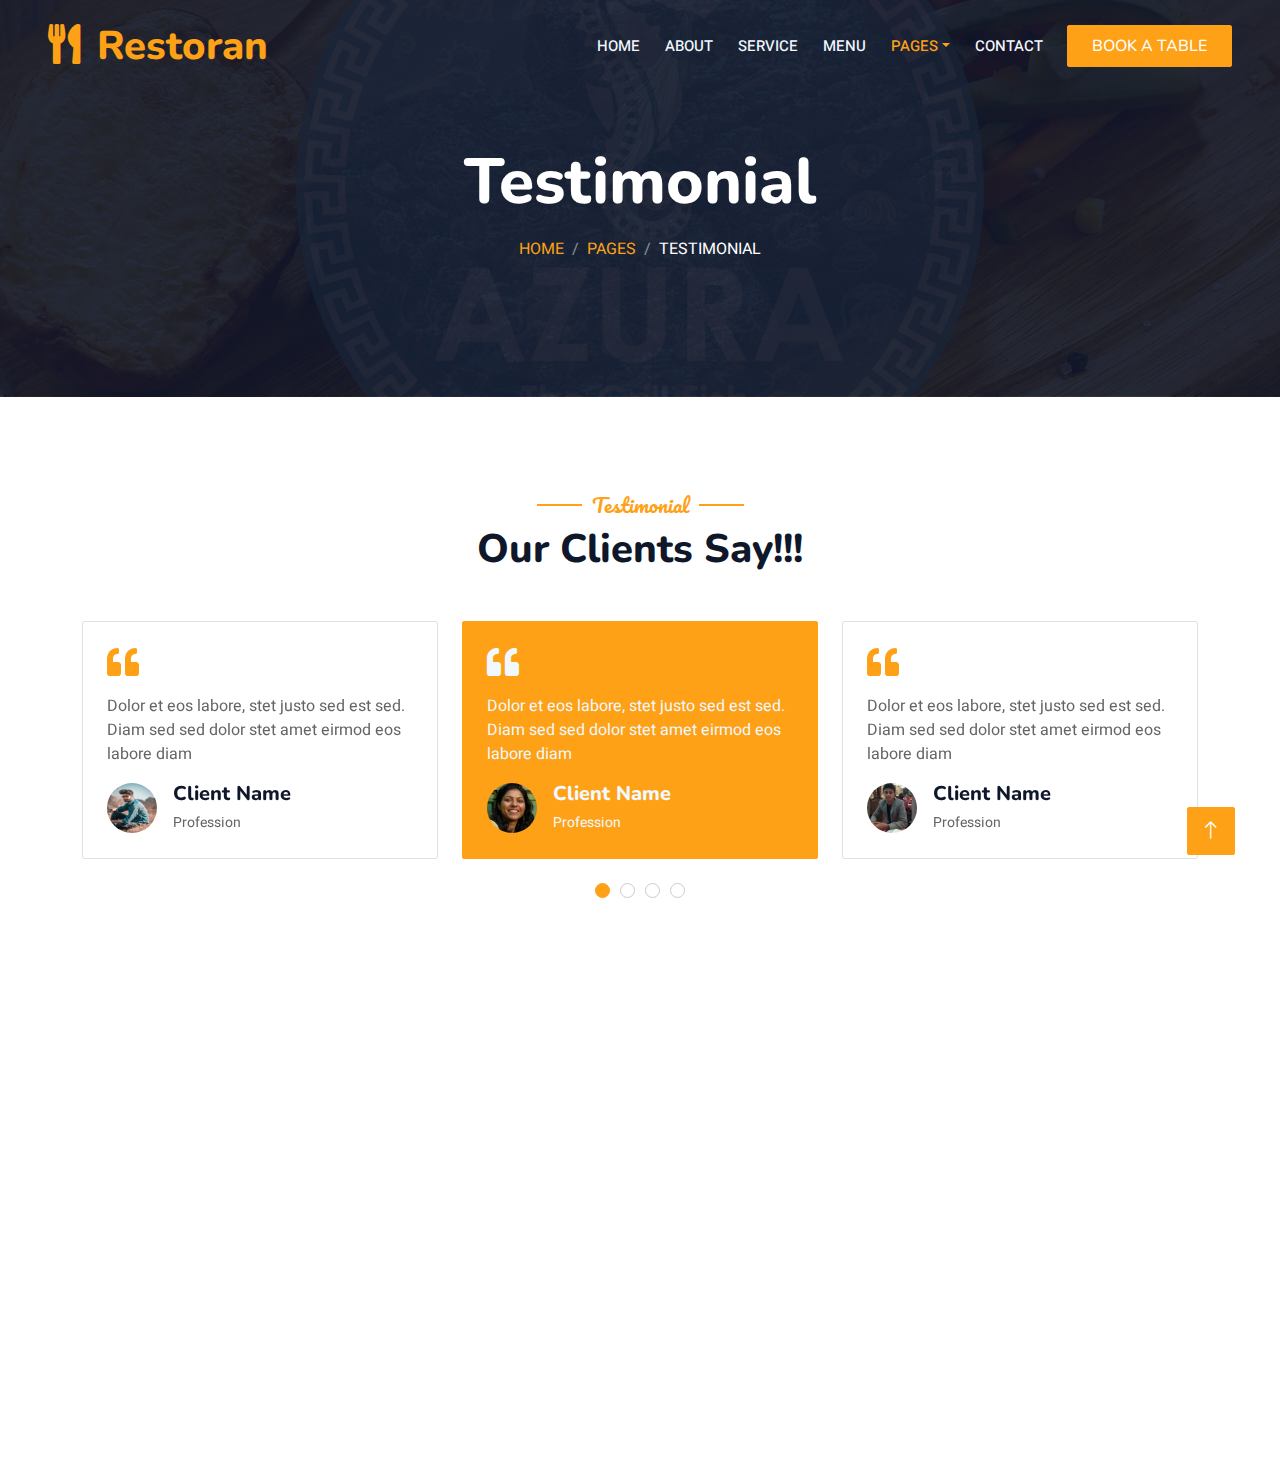
<file: testimonial.html>
<!DOCTYPE html>
<html lang="en">

<head>
    <meta charset="utf-8">
    <title>Restoran - Bootstrap Restaurant Template</title>
    <meta content="width=device-width, initial-scale=1.0" name="viewport">
    <meta content="" name="keywords">
    <meta content="" name="description">

    <!-- Favicon -->
    <link href="img/favicon.ico" rel="icon">

    <!-- Google Web Fonts -->
    <link rel="preconnect" href="https://fonts.googleapis.com">
    <link rel="preconnect" href="https://fonts.gstatic.com" crossorigin>
    <link href="https://fonts.googleapis.com/css2?family=Heebo:wght@400;500;600&family=Nunito:wght@600;700;800&family=Pacifico&display=swap" rel="stylesheet">

    <!-- Icon Font Stylesheet -->
    <link href="https://cdnjs.cloudflare.com/ajax/libs/font-awesome/5.10.0/css/all.min.css" rel="stylesheet">
    <link href="https://cdn.jsdelivr.net/npm/bootstrap-icons@1.4.1/font/bootstrap-icons.css" rel="stylesheet">

    <!-- Libraries Stylesheet -->
    <link href="lib/animate/animate.min.css" rel="stylesheet">
    <link href="lib/owlcarousel/assets/owl.carousel.min.css" rel="stylesheet">
    <link href="lib/tempusdominus/css/tempusdominus-bootstrap-4.min.css" rel="stylesheet" />

    <!-- Customized Bootstrap Stylesheet -->
    <link href="css/bootstrap.min.css" rel="stylesheet">

    <!-- Template Stylesheet -->
    <link href="css/style.css" rel="stylesheet">
</head>

<body>
    <div class="container-xxl bg-white p-0">
        <!-- Spinner Start -->
        <div id="spinner" class="show bg-white position-fixed translate-middle w-100 vh-100 top-50 start-50 d-flex align-items-center justify-content-center">
            <div class="spinner-border text-primary" style="width: 3rem; height: 3rem;" role="status">
                <span class="sr-only">Loading...</span>
            </div>
        </div>
        <!-- Spinner End -->


        <!-- Navbar & Hero Start -->
        <div class="container-xxl position-relative p-0">
            <nav class="navbar navbar-expand-lg navbar-dark bg-dark px-4 px-lg-5 py-3 py-lg-0">
                <a href="" class="navbar-brand p-0">
                    <h1 class="text-primary m-0"><i class="fa fa-utensils me-3"></i>Restoran</h1>
                    <!-- <img src="img/logo.png" alt="Logo"> -->
                </a>
                <button class="navbar-toggler" type="button" data-bs-toggle="collapse" data-bs-target="#navbarCollapse">
                    <span class="fa fa-bars"></span>
                </button>
                <div class="collapse navbar-collapse" id="navbarCollapse">
                    <div class="navbar-nav ms-auto py-0 pe-4">
                        <a href="index.html" class="nav-item nav-link">Home</a>
                        <a href="about.html" class="nav-item nav-link">About</a>
                        <a href="service.html" class="nav-item nav-link">Service</a>
                        <a href="menu.html" class="nav-item nav-link">Menu</a>
                        <div class="nav-item dropdown">
                            <a href="#" class="nav-link dropdown-toggle active" data-bs-toggle="dropdown">Pages</a>
                            <div class="dropdown-menu m-0">
                                <a href="booking.html" class="dropdown-item">Booking</a>
                                <a href="team.html" class="dropdown-item">Our Team</a>
                                <a href="testimonial.html" class="dropdown-item active">Testimonial</a>
                            </div>
                        </div>
                        <a href="contact.html" class="nav-item nav-link">Contact</a>
                    </div>
                    <a href="" class="btn btn-primary py-2 px-4">Book A Table</a>
                </div>
            </nav>

            <div class="container-xxl py-5 bg-dark hero-header mb-5">
                <div class="container text-center my-5 pt-5 pb-4">
                    <h1 class="display-3 text-white mb-3 animated slideInDown">Testimonial</h1>
                    <nav aria-label="breadcrumb">
                        <ol class="breadcrumb justify-content-center text-uppercase">
                            <li class="breadcrumb-item"><a href="#">Home</a></li>
                            <li class="breadcrumb-item"><a href="#">Pages</a></li>
                            <li class="breadcrumb-item text-white active" aria-current="page">Testimonial</li>
                        </ol>
                    </nav>
                </div>
            </div>
        </div>
        <!-- Navbar & Hero End -->


        <!-- Testimonial Start -->
        <div class="container-xxl py-5 wow fadeInUp" data-wow-delay="0.1s">
            <div class="container">
                <div class="text-center">
                    <h5 class="section-title ff-secondary text-center text-primary fw-normal">Testimonial</h5>
                    <h1 class="mb-5">Our Clients Say!!!</h1>
                </div>
                <div class="owl-carousel testimonial-carousel">
                    <div class="testimonial-item bg-transparent border rounded p-4">
                        <i class="fa fa-quote-left fa-2x text-primary mb-3"></i>
                        <p>Dolor et eos labore, stet justo sed est sed. Diam sed sed dolor stet amet eirmod eos labore diam</p>
                        <div class="d-flex align-items-center">
                            <img class="img-fluid flex-shrink-0 rounded-circle" src="img/testimonial-1.jpg" style="width: 50px; height: 50px;">
                            <div class="ps-3">
                                <h5 class="mb-1">Client Name</h5>
                                <small>Profession</small>
                            </div>
                        </div>
                    </div>
                    <div class="testimonial-item bg-transparent border rounded p-4">
                        <i class="fa fa-quote-left fa-2x text-primary mb-3"></i>
                        <p>Dolor et eos labore, stet justo sed est sed. Diam sed sed dolor stet amet eirmod eos labore diam</p>
                        <div class="d-flex align-items-center">
                            <img class="img-fluid flex-shrink-0 rounded-circle" src="img/testimonial-2.jpg" style="width: 50px; height: 50px;">
                            <div class="ps-3">
                                <h5 class="mb-1">Client Name</h5>
                                <small>Profession</small>
                            </div>
                        </div>
                    </div>
                    <div class="testimonial-item bg-transparent border rounded p-4">
                        <i class="fa fa-quote-left fa-2x text-primary mb-3"></i>
                        <p>Dolor et eos labore, stet justo sed est sed. Diam sed sed dolor stet amet eirmod eos labore diam</p>
                        <div class="d-flex align-items-center">
                            <img class="img-fluid flex-shrink-0 rounded-circle" src="img/testimonial-3.jpg" style="width: 50px; height: 50px;">
                            <div class="ps-3">
                                <h5 class="mb-1">Client Name</h5>
                                <small>Profession</small>
                            </div>
                        </div>
                    </div>
                    <div class="testimonial-item bg-transparent border rounded p-4">
                        <i class="fa fa-quote-left fa-2x text-primary mb-3"></i>
                        <p>Dolor et eos labore, stet justo sed est sed. Diam sed sed dolor stet amet eirmod eos labore diam</p>
                        <div class="d-flex align-items-center">
                            <img class="img-fluid flex-shrink-0 rounded-circle" src="img/testimonial-4.jpg" style="width: 50px; height: 50px;">
                            <div class="ps-3">
                                <h5 class="mb-1">Client Name</h5>
                                <small>Profession</small>
                            </div>
                        </div>
                    </div>
                </div>
            </div>
        </div>
        <!-- Testimonial End -->
        

        <!-- Footer Start -->
        <div class="container-fluid bg-dark text-light footer pt-5 mt-5 wow fadeIn" data-wow-delay="0.1s">
            <div class="container py-5">
                <div class="row g-5">
                    <div class="col-lg-3 col-md-6">
                        <h4 class="section-title ff-secondary text-start text-primary fw-normal mb-4">Company</h4>
                        <a class="btn btn-link" href="">About Us</a>
                        <a class="btn btn-link" href="">Contact Us</a>
                        <a class="btn btn-link" href="">Reservation</a>
                        <a class="btn btn-link" href="">Privacy Policy</a>
                        <a class="btn btn-link" href="">Terms & Condition</a>
                    </div>
                    <div class="col-lg-3 col-md-6">
                        <h4 class="section-title ff-secondary text-start text-primary fw-normal mb-4">Contact</h4>
                        <p class="mb-2"><i class="fa fa-map-marker-alt me-3"></i>123 Street, New York, USA</p>
                        <p class="mb-2"><i class="fa fa-phone-alt me-3"></i>+012 345 67890</p>
                        <p class="mb-2"><i class="fa fa-envelope me-3"></i>info@example.com</p>
                        <div class="d-flex pt-2">
                            <a class="btn btn-outline-light btn-social" href=""><i class="fab fa-twitter"></i></a>
                            <a class="btn btn-outline-light btn-social" href=""><i class="fab fa-facebook-f"></i></a>
                            <a class="btn btn-outline-light btn-social" href=""><i class="fab fa-youtube"></i></a>
                            <a class="btn btn-outline-light btn-social" href=""><i class="fab fa-linkedin-in"></i></a>
                        </div>
                    </div>
                    <div class="col-lg-3 col-md-6">
                        <h4 class="section-title ff-secondary text-start text-primary fw-normal mb-4">Opening</h4>
                        <h5 class="text-light fw-normal">Monday - Saturday</h5>
                        <p>09AM - 09PM</p>
                        <h5 class="text-light fw-normal">Sunday</h5>
                        <p>10AM - 08PM</p>
                    </div>
                    <div class="col-lg-3 col-md-6">
                        <h4 class="section-title ff-secondary text-start text-primary fw-normal mb-4">Newsletter</h4>
                        <p>Dolor amet sit justo amet elitr clita ipsum elitr est.</p>
                        <div class="position-relative mx-auto" style="max-width: 400px;">
                            <input class="form-control border-primary w-100 py-3 ps-4 pe-5" type="text" placeholder="Your email">
                            <button type="button" class="btn btn-primary py-2 position-absolute top-0 end-0 mt-2 me-2">SignUp</button>
                        </div>
                    </div>
                </div>
            </div>
            <div class="container">
                <div class="copyright">
                    <div class="row">
                        <div class="col-md-6 text-center text-md-start mb-3 mb-md-0">
                            &copy; <a class="border-bottom" href="#">Your Site Name</a>, All Right Reserved. 
							
							<!--/*** This template is free as long as you keep the footer author’s credit link/attribution link/backlink. If you'd like to use the template without the footer author’s credit link/attribution link/backlink, you can purchase the Credit Removal License from "https://htmlcodex.com/credit-removal". Thank you for your support. ***/-->
							Designed By <a class="border-bottom" href="https://htmlcodex.com">HTML Codex</a><br><br>
                            Distributed By <a class="border-bottom" href="https://themewagon.com" target="_blank">ThemeWagon</a>
                        </div>
                        <div class="col-md-6 text-center text-md-end">
                            <div class="footer-menu">
                                <a href="">Home</a>
                                <a href="">Cookies</a>
                                <a href="">Help</a>
                                <a href="">FQAs</a>
                            </div>
                        </div>
                    </div>
                </div>
            </div>
        </div>
        <!-- Footer End -->


        <!-- Back to Top -->
        <a href="#" class="btn btn-lg btn-primary btn-lg-square back-to-top"><i class="bi bi-arrow-up"></i></a>
    </div>

    <!-- JavaScript Libraries -->
    <script src="https://code.jquery.com/jquery-3.4.1.min.js"></script>
    <script src="https://cdn.jsdelivr.net/npm/bootstrap@5.0.0/dist/js/bootstrap.bundle.min.js"></script>
    <script src="lib/wow/wow.min.js"></script>
    <script src="lib/easing/easing.min.js"></script>
    <script src="lib/waypoints/waypoints.min.js"></script>
    <script src="lib/counterup/counterup.min.js"></script>
    <script src="lib/owlcarousel/owl.carousel.min.js"></script>
    <script src="lib/tempusdominus/js/moment.min.js"></script>
    <script src="lib/tempusdominus/js/moment-timezone.min.js"></script>
    <script src="lib/tempusdominus/js/tempusdominus-bootstrap-4.min.js"></script>

    <!-- Template Javascript -->
    <script src="js/main.js"></script>
</body>

</html>
</file>
<file: css/style.css>
/********** Template CSS **********/
:root {
    --primary: #FEA116;
    --light: #F1F8FF;
    --dark: #0F172B;
}

.ff-secondary {
    font-family: 'Pacifico', cursive;
}

.fw-medium {
    font-weight: 600 !important;
}

.fw-semi-bold {
    font-weight: 700 !important;
}

.back-to-top {
    position: fixed;
    display: none;
    right: 45px;
    bottom: 45px;
    z-index: 99;
}


/*** Spinner ***/
#spinner {
    opacity: 0;
    visibility: hidden;
    transition: opacity .5s ease-out, visibility 0s linear .5s;
    z-index: 99999;
}

#spinner.show {
    transition: opacity .5s ease-out, visibility 0s linear 0s;
    visibility: visible;
    opacity: 1;
}


/*** Button ***/
.btn {
    font-family: 'Nunito', sans-serif;
    font-weight: 500;
    text-transform: uppercase;
    transition: .5s;
}

.btn.btn-primary,
.btn.btn-secondary {
    color: #FFFFFF;
}

.btn-square {
    width: 38px;
    height: 38px;
}

.btn-sm-square {
    width: 32px;
    height: 32px;
}

.btn-lg-square {
    width: 48px;
    height: 48px;
}

.btn-square,
.btn-sm-square,
.btn-lg-square {
    padding: 0;
    display: flex;
    align-items: center;
    justify-content: center;
    font-weight: normal;
    border-radius: 2px;
}


/*** Navbar ***/
.navbar-dark .navbar-nav .nav-link {
    position: relative;
    margin-left: 25px;
    padding: 35px 0;
    font-size: 15px;
    color: var(--light) !important;
    text-transform: uppercase;
    font-weight: 500;
    outline: none;
    transition: .5s;
}

.sticky-top.navbar-dark .navbar-nav .nav-link {
    padding: 20px 0;
}

.navbar-dark .navbar-nav .nav-link:hover,
.navbar-dark .navbar-nav .nav-link.active {
    color: var(--primary) !important;
}

.navbar-dark .navbar-brand img {
    max-height: 60px;
    transition: .5s;
}

.sticky-top.navbar-dark .navbar-brand img {
    max-height: 45px;
}

@media (max-width: 991.98px) {
    .sticky-top.navbar-dark {
        position: relative;
    }

    .navbar-dark .navbar-collapse {
        margin-top: 15px;
        border-top: 1px solid rgba(255, 255, 255, .1)
    }

    .navbar-dark .navbar-nav .nav-link,
    .sticky-top.navbar-dark .navbar-nav .nav-link {
        padding: 10px 0;
        margin-left: 0;
    }

    .navbar-dark .navbar-brand img {
        max-height: 45px;
    }
}

@media (min-width: 992px) {
    .navbar-dark {
        position: absolute;
        width: 100%;
        top: 0;
        left: 0;
        z-index: 999;
        background: transparent !important;
    }
    
    .sticky-top.navbar-dark {
        position: fixed;
        background: var(--dark) !important;
    }
}


/*** Hero Header ***/
.hero-header {
    background: linear-gradient(rgba(15, 23, 43, .9), rgba(15, 23, 43, .9)), url(../img/bg-hero.jpg.png);
    background-position: center center;
    background-repeat: no-repeat;
    background-size: cover;
}

.hero-header img {
    animation: imgRotate 50s linear infinite;
}

@keyframes imgRotate { 
    100% { 
        transform: rotate(360deg); 
    } 
}

.breadcrumb-item + .breadcrumb-item::before {
    color: rgba(255, 255, 255, .5);
}


/*** Section Title ***/
.section-title {
    position: relative;
    display: inline-block;
}

.section-title::before {
    position: absolute;
    content: "";
    width: 45px;
    height: 2px;
    top: 50%;
    left: -55px;
    margin-top: -1px;
    background: var(--primary);
}

.section-title::after {
    position: absolute;
    content: "";
    width: 45px;
    height: 2px;
    top: 50%;
    right: -55px;
    margin-top: -1px;
    background: var(--primary);
}

.section-title.text-start::before,
.section-title.text-end::after {
    display: none;
}


/*** Service ***/
.service-item {
    box-shadow: 0 0 45px rgba(0, 0, 0, .08);
    transition: .5s;
}

.service-item:hover {
    background: var(--primary);
}

.service-item * {
    transition: .5s;
}

.service-item:hover * {
    color: var(--light) !important;
}


/*** Food Menu ***/
.nav-pills .nav-item .active {
    border-bottom: 2px solid var(--primary);
}


/*** Youtube Video ***/
.video {
    position: relative;
    height: 100%;
    min-height: 500px;
    background: linear-gradient(rgba(15, 23, 43, .1), rgba(15, 23, 43, .1)), url(../img/video.jpg);
    background-position: center center;
    background-repeat: no-repeat;
    background-size: cover;
}

.video .btn-play {
    position: absolute;
    z-index: 3;
    top: 50%;
    left: 50%;
    transform: translateX(-50%) translateY(-50%);
    box-sizing: content-box;
    display: block;
    width: 32px;
    height: 44px;
    border-radius: 50%;
    border: none;
    outline: none;
    padding: 18px 20px 18px 28px;
}

.video .btn-play:before {
    content: "";
    position: absolute;
    z-index: 0;
    left: 50%;
    top: 50%;
    transform: translateX(-50%) translateY(-50%);
    display: block;
    width: 100px;
    height: 100px;
    background: var(--primary);
    border-radius: 50%;
    animation: pulse-border 1500ms ease-out infinite;
}

.video .btn-play:after {
    content: "";
    position: absolute;
    z-index: 1;
    left: 50%;
    top: 50%;
    transform: translateX(-50%) translateY(-50%);
    display: block;
    width: 100px;
    height: 100px;
    background: var(--primary);
    border-radius: 50%;
    transition: all 200ms;
}

.video .btn-play img {
    position: relative;
    z-index: 3;
    max-width: 100%;
    width: auto;
    height: auto;
}

.video .btn-play span {
    display: block;
    position: relative;
    z-index: 3;
    width: 0;
    height: 0;
    border-left: 32px solid var(--dark);
    border-top: 22px solid transparent;
    border-bottom: 22px solid transparent;
}

@keyframes pulse-border {
    0% {
        transform: translateX(-50%) translateY(-50%) translateZ(0) scale(1);
        opacity: 1;
    }

    100% {
        transform: translateX(-50%) translateY(-50%) translateZ(0) scale(1.5);
        opacity: 0;
    }
}

#videoModal {
    z-index: 99999;
}

#videoModal .modal-dialog {
    position: relative;
    max-width: 800px;
    margin: 60px auto 0 auto;
}

#videoModal .modal-body {
    position: relative;
    padding: 0px;
}

#videoModal .close {
    position: absolute;
    width: 30px;
    height: 30px;
    right: 0px;
    top: -30px;
    z-index: 999;
    font-size: 30px;
    font-weight: normal;
    color: #FFFFFF;
    background: #000000;
    opacity: 1;
}


/*** Team ***/
.team-item {
    box-shadow: 0 0 45px rgba(0, 0, 0, .08);
    height: calc(100% - 38px);
    transition: .5s;
}

.team-item img {
    transition: .5s;
}

.team-item:hover img {
    transform: scale(1.1);
}

.team-item:hover {
    height: 100%;
}

.team-item .btn {
    border-radius: 38px 38px 0 0;
}


/*** Testimonial ***/
.testimonial-carousel .owl-item .testimonial-item,
.testimonial-carousel .owl-item.center .testimonial-item * {
    transition: .5s;
}

.testimonial-carousel .owl-item.center .testimonial-item {
    background: var(--primary) !important;
    border-color: var(--primary) !important;
}

.testimonial-carousel .owl-item.center .testimonial-item * {
    color: var(--light) !important;
}

.testimonial-carousel .owl-dots {
    margin-top: 24px;
    display: flex;
    align-items: flex-end;
    justify-content: center;
}

.testimonial-carousel .owl-dot {
    position: relative;
    display: inline-block;
    margin: 0 5px;
    width: 15px;
    height: 15px;
    border: 1px solid #CCCCCC;
    border-radius: 15px;
    transition: .5s;
}

.testimonial-carousel .owl-dot.active {
    background: var(--primary);
    border-color: var(--primary);
}


/*** Footer ***/
.footer .btn.btn-social {
    margin-right: 5px;
    width: 35px;
    height: 35px;
    display: flex;
    align-items: center;
    justify-content: center;
    color: var(--light);
    border: 1px solid #FFFFFF;
    border-radius: 35px;
    transition: .3s;
}

.footer .btn.btn-social:hover {
    color: var(--primary);
}

.footer .btn.btn-link {
    display: block;
    margin-bottom: 5px;
    padding: 0;
    text-align: left;
    color: #FFFFFF;
    font-size: 15px;
    font-weight: normal;
    text-transform: capitalize;
    transition: .3s;
}

.footer .btn.btn-link::before {
    position: relative;
    content: "\f105";
    font-family: "Font Awesome 5 Free";
    font-weight: 900;
    margin-right: 10px;
}

.footer .btn.btn-link:hover {
    letter-spacing: 1px;
    box-shadow: none;
}

.footer .copyright {
    padding: 25px 0;
    font-size: 15px;
    border-top: 1px solid rgba(256, 256, 256, .1);
}

.footer .copyright a {
    color: var(--light);
}

.footer .footer-menu a {
    margin-right: 15px;
    padding-right: 15px;
    border-right: 1px solid rgba(255, 255, 255, .1);
}

.footer .footer-menu a:last-child {
    margin-right: 0;
    padding-right: 0;
    border-right: none;
}
</file>
